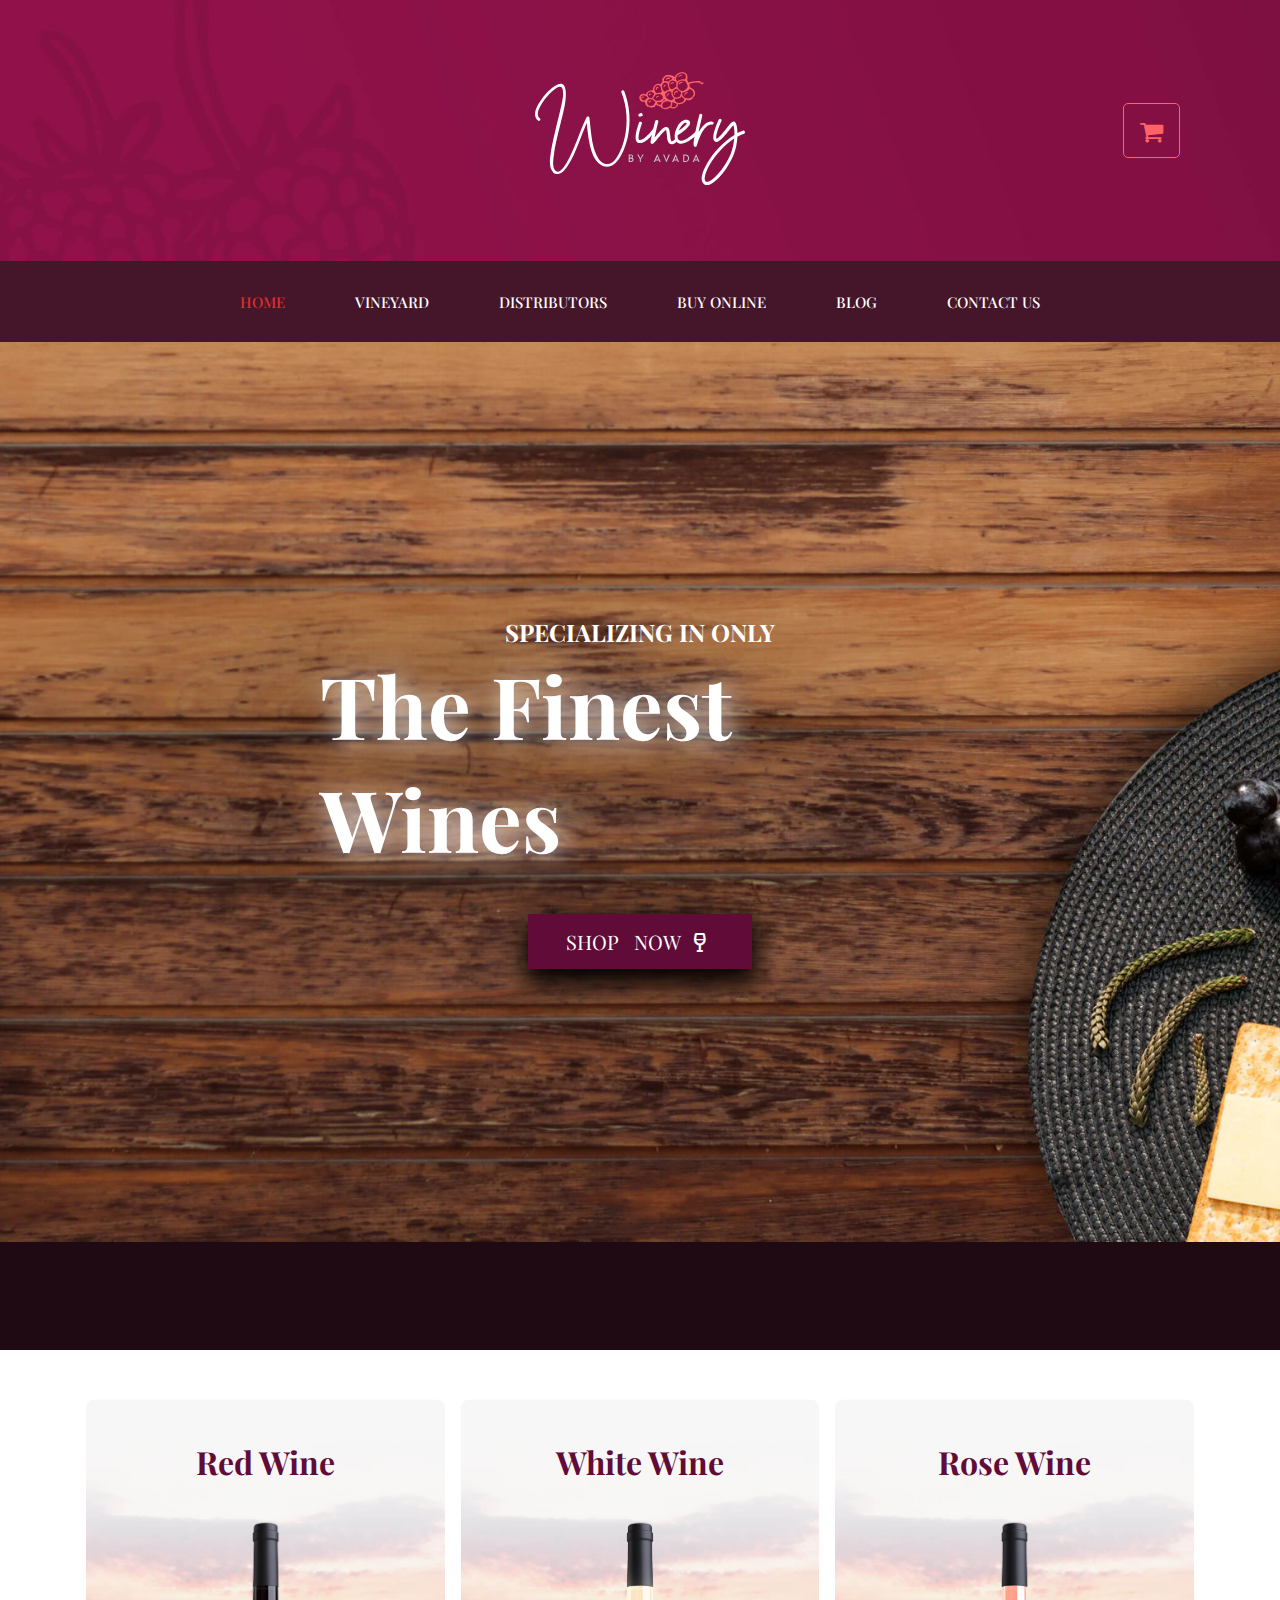
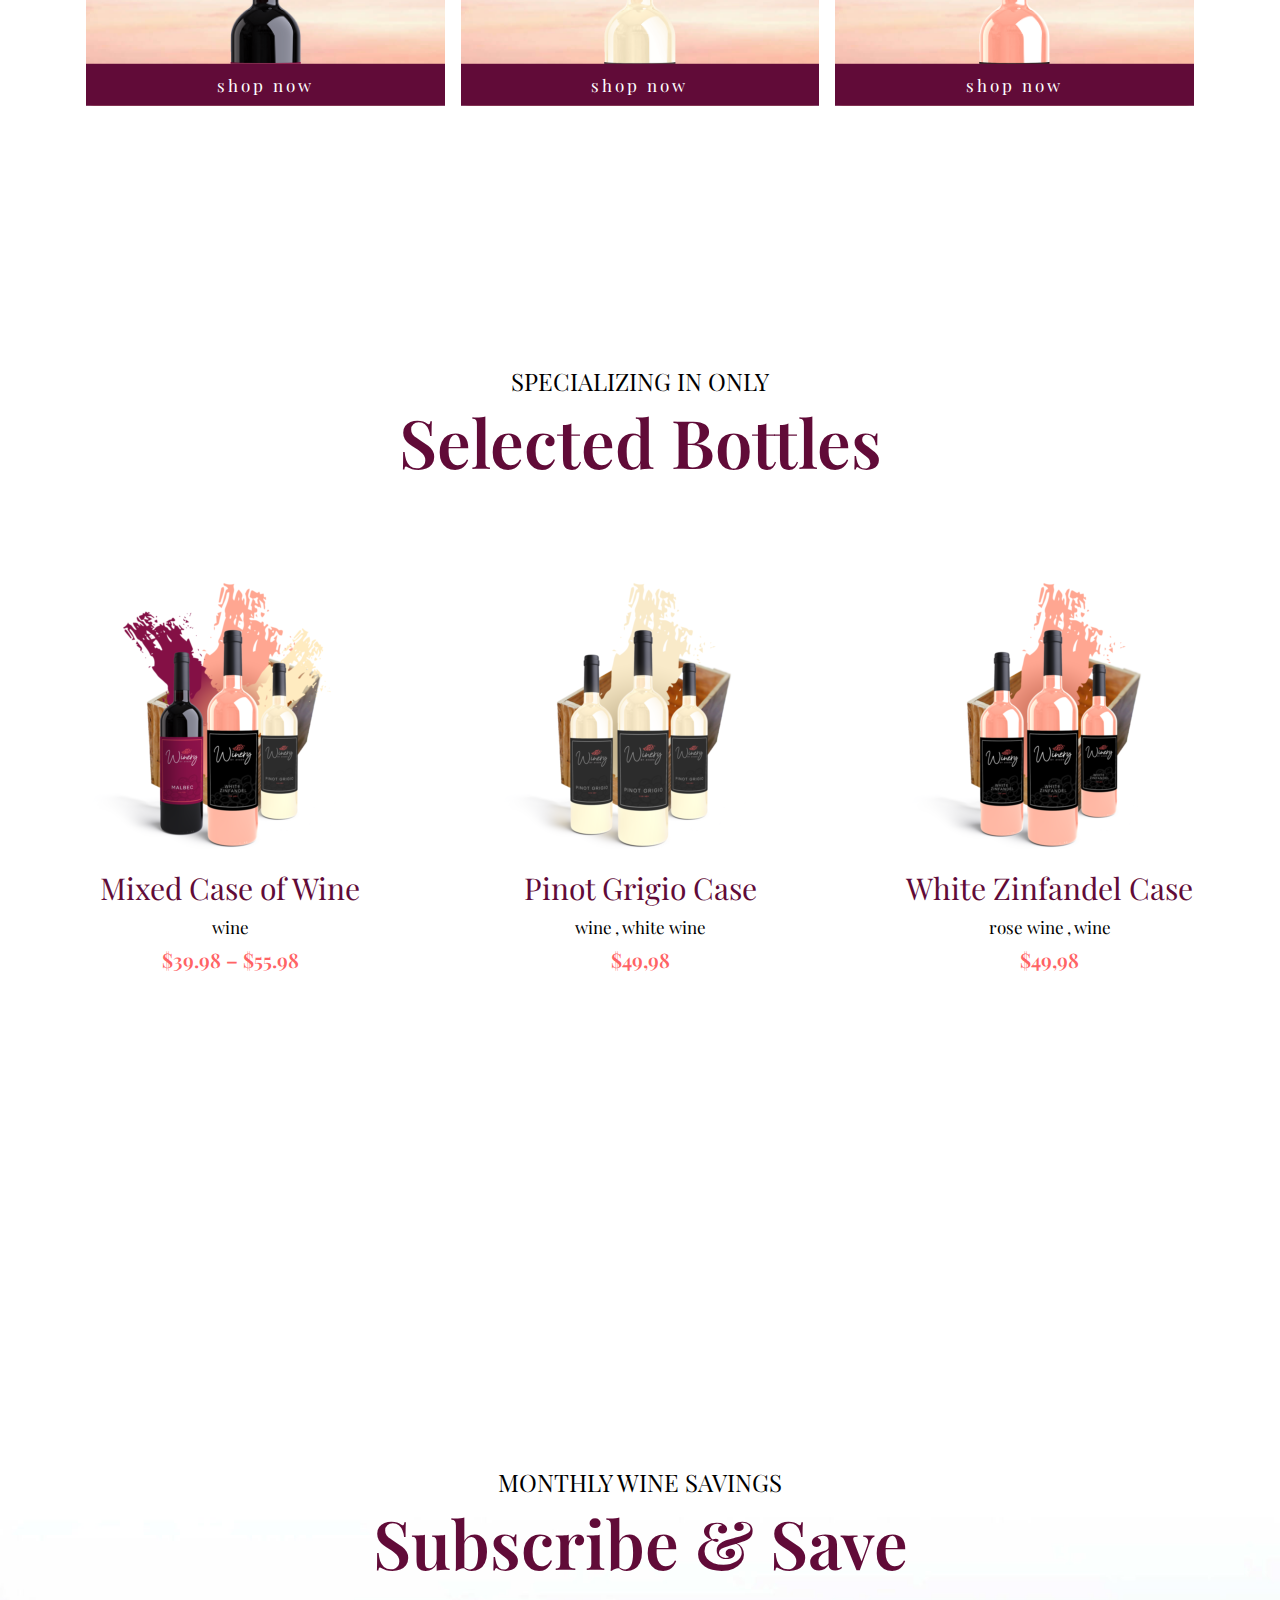
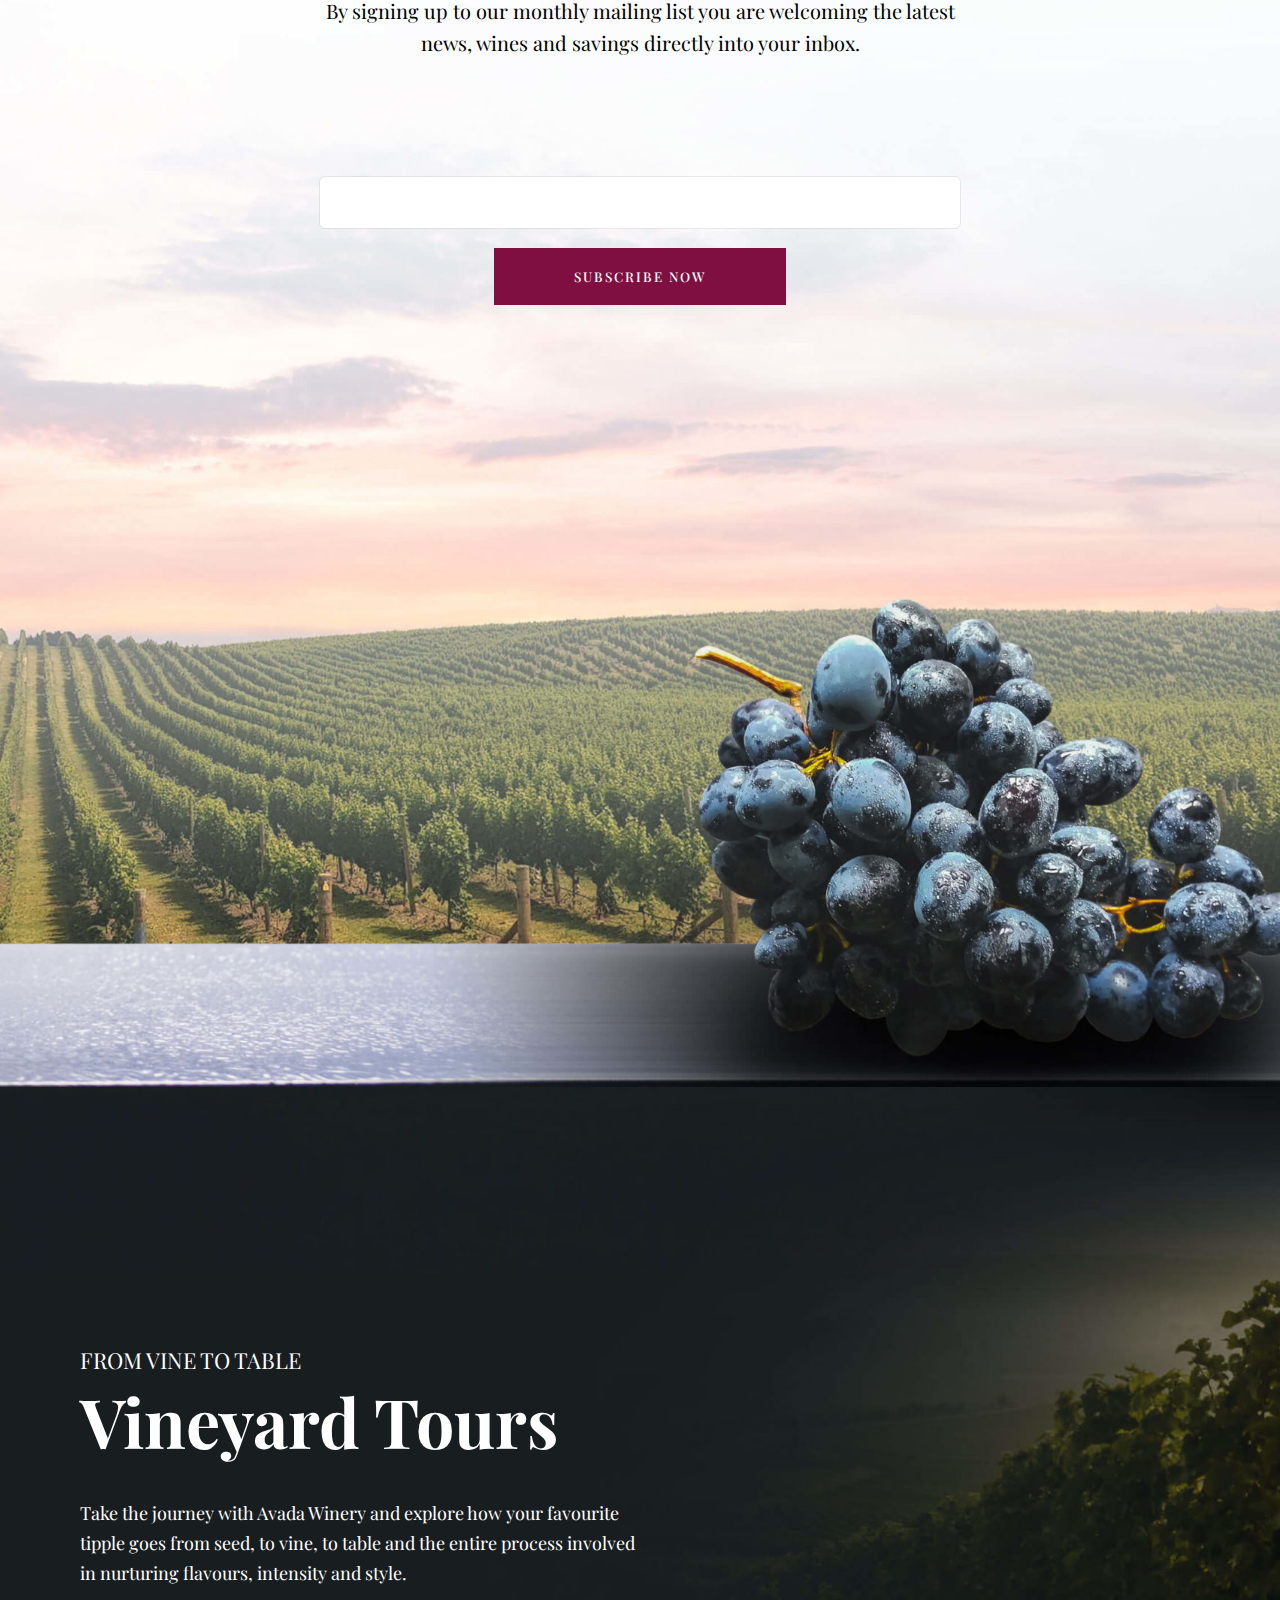
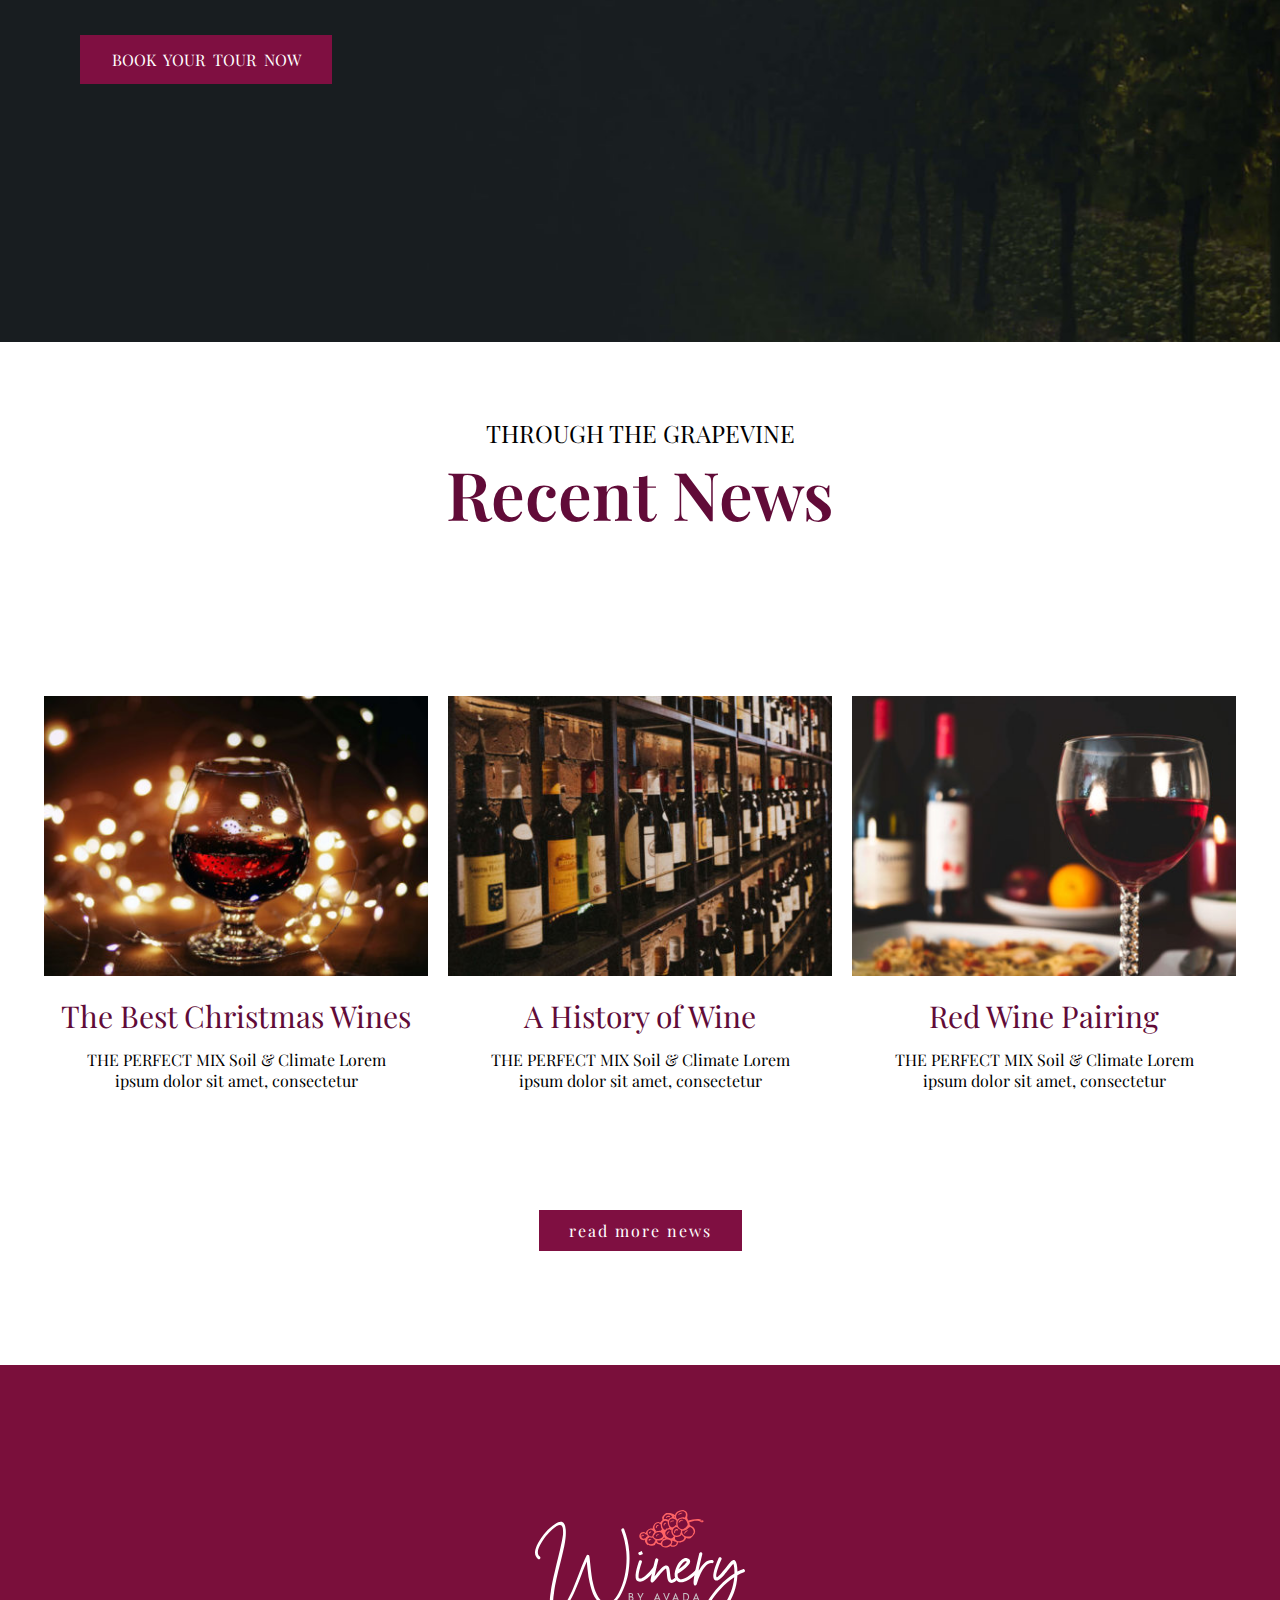
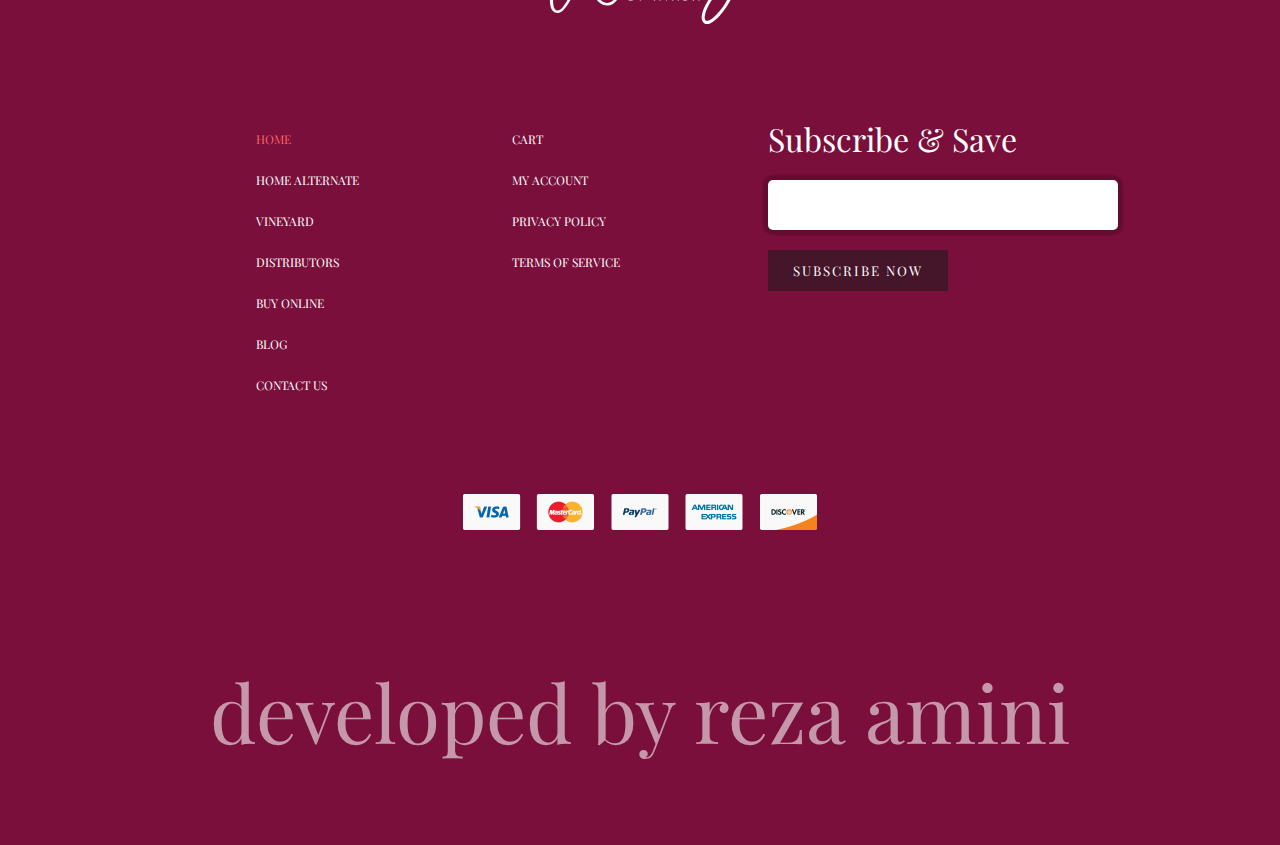
<file: index.html>
<!DOCTYPE html>
<html lang="en">

<head>
    <meta charset="UTF-8">
    <meta name="viewport" content="width=device-width, initial-scale=1.0">
    <link rel="stylesheet" href="stylesheet/all.css">
    <link rel="stylesheet" href="stylesheet/master.css">
    <link rel="stylesheet" href="icon/fontello-b01907a0/css/fontello.css">
    <title>Document</title>
</head>

<body>
    <header class="headbox">
        <div class="imagebar">
            <a href="">
                <figure>
                    <img src="img/winery-logo-white.svg" alt="">
                </figure>
            </a>
            <a href="">
                <i class="icon-basket"></i>
            </a>
        </div>

        <nav>
            <ul class="ul1">
                <li><a href="">Home</a></li>
                <li><a href="vineyard.html">VINEYARD</a></li>
                <li><a href="DISTRIBUTORS.html">DISTRIBUTORS</a></li>
                <li><a href="buy-online.html">BUY ONLINE</a></li>
                <li><a href="blog.html">BLOG</a></li>
                <li><a href="contact-us.html">CONTACT US</a></li>
            </ul>
        </nav>
    </header>
    <main class="content">
        <div class="afterhead">
            <div class="mohtava">
                <p>SPECIALIZING IN ONLY

                </p>
                <h1>The Finest Wines</h1>
                <a href="">
                    shop now
                    <i class="icon-wine"></i>
                </a>
            </div>

        </div>
        <div class="banafsh"></div>

        <div class="grid">
            <div>
                <p>
                    Red Wine
                </p>
                <figure>
                    <img src="img/redwine-top-bottle.png" alt="">
                </figure>
                <a href="">shop now</a>
            </div>
            <div>
                <p>
                    White Wine

                </p>
                <figure>
                    <img src="img/whitewine-top-bottle.png" alt="">
                </figure>
                <a href="">shop now</a>
            </div>
            <div>
                <p>
                    Rose Wine
                </p>
                <figure>
                    <img src="img/rosewine-top-bottle.png" alt="">
                </figure>
                <a href="">shop now</a>
            </div>

        </div>
        <section class="matn">
            <span>SPECIALIZING IN ONLY</span>
            <p>Selected Bottles</p>
        </section>
        <section class="mashroob">
            <div>
                <a href="">
                    <figure>
                        <img src="img/case-mix-400x300.png" alt="">
                        <figcaption>Mixed Case of Wine</figcaption>
                    </figure>

                </a>
                <div><a href="">
                        <p>wine</p>
                    </a>
                </div>
                <span>$39.98 – $55.98</span>

            </div>
            <div>
                <a href="">
                    <figure>
                        <img src="img/case-pinot-400x300.png" alt="">
                        <figcaption>Pinot Grigio Case</figcaption>
                    </figure>

                </a>
                <div><a href="">
                        <p>wine</p>
                    </a>, <a href="">
                        <p>white wine</p>
                    </a>
                </div>
                <span>$49,98</span>

            </div>
            <div>
                <a href="">
                    <figure>
                        <img src="img/case-zinfandel-400x300.png" alt="">
                        <figcaption>White Zinfandel Case</figcaption>
                    </figure>

                </a>
                <div><a href="">
                        <p>rose wine</p>
                    </a>, <a href="">
                        <p>wine</p>
                    </a>
                </div>
                <span>$49,98</span>

            </div>

        </section>
        <section class="matn matn1">
            <span>MONTHLY WINE SAVINGS</span>
            <p>Subscribe & Save</p>
            <p>By signing up to our monthly mailing list you are welcoming the latest news, wines and savings directly
                into your inbox.</p>
        </section>
        <section class="input">
            <div>
                <input type="text">
                <button> subscribe now</button>
            </div>
        </section>
        <section class="back">
            <div>
                <span>FROM VINE TO TABLE</span>
                <h2>Vineyard Tours</h2>

                <p>Take the journey with Avada Winery and explore how your favourite tipple goes from seed, to vine, to
                    table and the entire process involved in nurturing flavours, intensity and style.</p>
                <a href="">BOOK YOUR TOUR NOW</a>
            </div>
        </section>
        <section class="matn matn2">
            <span>THROUGH THE GRAPEVINE</span>
            <p>Recent News</p>
        </section>
        <section class="mashroob mashroob1">
            <div>
                <a href="">
                    <figure>
                        <img src="img/christmas-wines-400x292.jpg" alt="">
                        <figcaption>The Best Christmas Wines</figcaption>
                    </figure>

                </a>
                <div>
                    <p>THE PERFECT MIX Soil & Climate Lorem ipsum dolor sit amet, consectetur</p>
                </div>
            </div>
            <div>
                <a href="">
                    <figure>
                        <img src="img/wine-history-400x292.jpg" alt="">
                        <figcaption>A History of Wine</figcaption>
                    </figure>

                </a>
                <div>
                    <p>THE PERFECT MIX Soil & Climate Lorem ipsum dolor sit amet, consectetur</p>
                </div>
            </div>
            <div>
                <a href="">
                    <figure>
                        <img src="img/red-wine-pairings-400x292.jpg" alt="">
                        <figcaption>Red Wine Pairing</figcaption>
                    </figure>

                </a>
                <div>
                    <p>THE PERFECT MIX Soil & Climate Lorem ipsum dolor sit amet, consectetur</p>
                </div>
            </div>
        </section>
        <div class="ahrefs">
            <a href="">read more news</a>
        </div>

    </main>
    <footer class="footbox">
        <section class="imagefoot">
            <div>
                <a href="">
                <figure>
                    <img src="img/winery-logo-white.svg" alt="">
                </figure>
            </a>
            </div>
        </section>
        <section class="navbar">
            <div>
                <nav>
                    <ul>
                        <li><a href="" style="color: #FF6365;">HOME</a></li>
                        <li><a href="">HOME ALTERNATE</a></li>
                        <li><a href="">VINEYARD</a></li>
                        <li><a href="">DISTRIBUTORS</a></li>
                        <li><a href="">BUY ONLINE</a></li>
                        <li><a href="">BLOG</a></li>
                        <li><a href="">CONTACT US</a></li>
                    </ul>
                </nav>
            </div>
            <div>
                <nav>
                    <ul>
                        <li><a href="">CART</a></li>
                        <li><a href="">MY ACCOUNT</a></li>
                        <li><a href="">PRIVACY POLICY</a></li>
                        <li><a href="">TERMS OF SERVICE</a></li>
                    </ul>
                </nav>
            </div>
            <div>
                <span>Subscribe & Save</span>
                <input type="text">
                <button>SUBSCRIBE NOW</button>
            </div>
            
        </section>
        <section class="cardfoot">
            <figure>
                <img src="img/footer-card-logos.png" alt="">
            </figure>

        </section>
        <div class="tozihat">
            <p>
                developed by reza amini
            </p>
        </div>


    </footer>
</body>

</html>
</file>
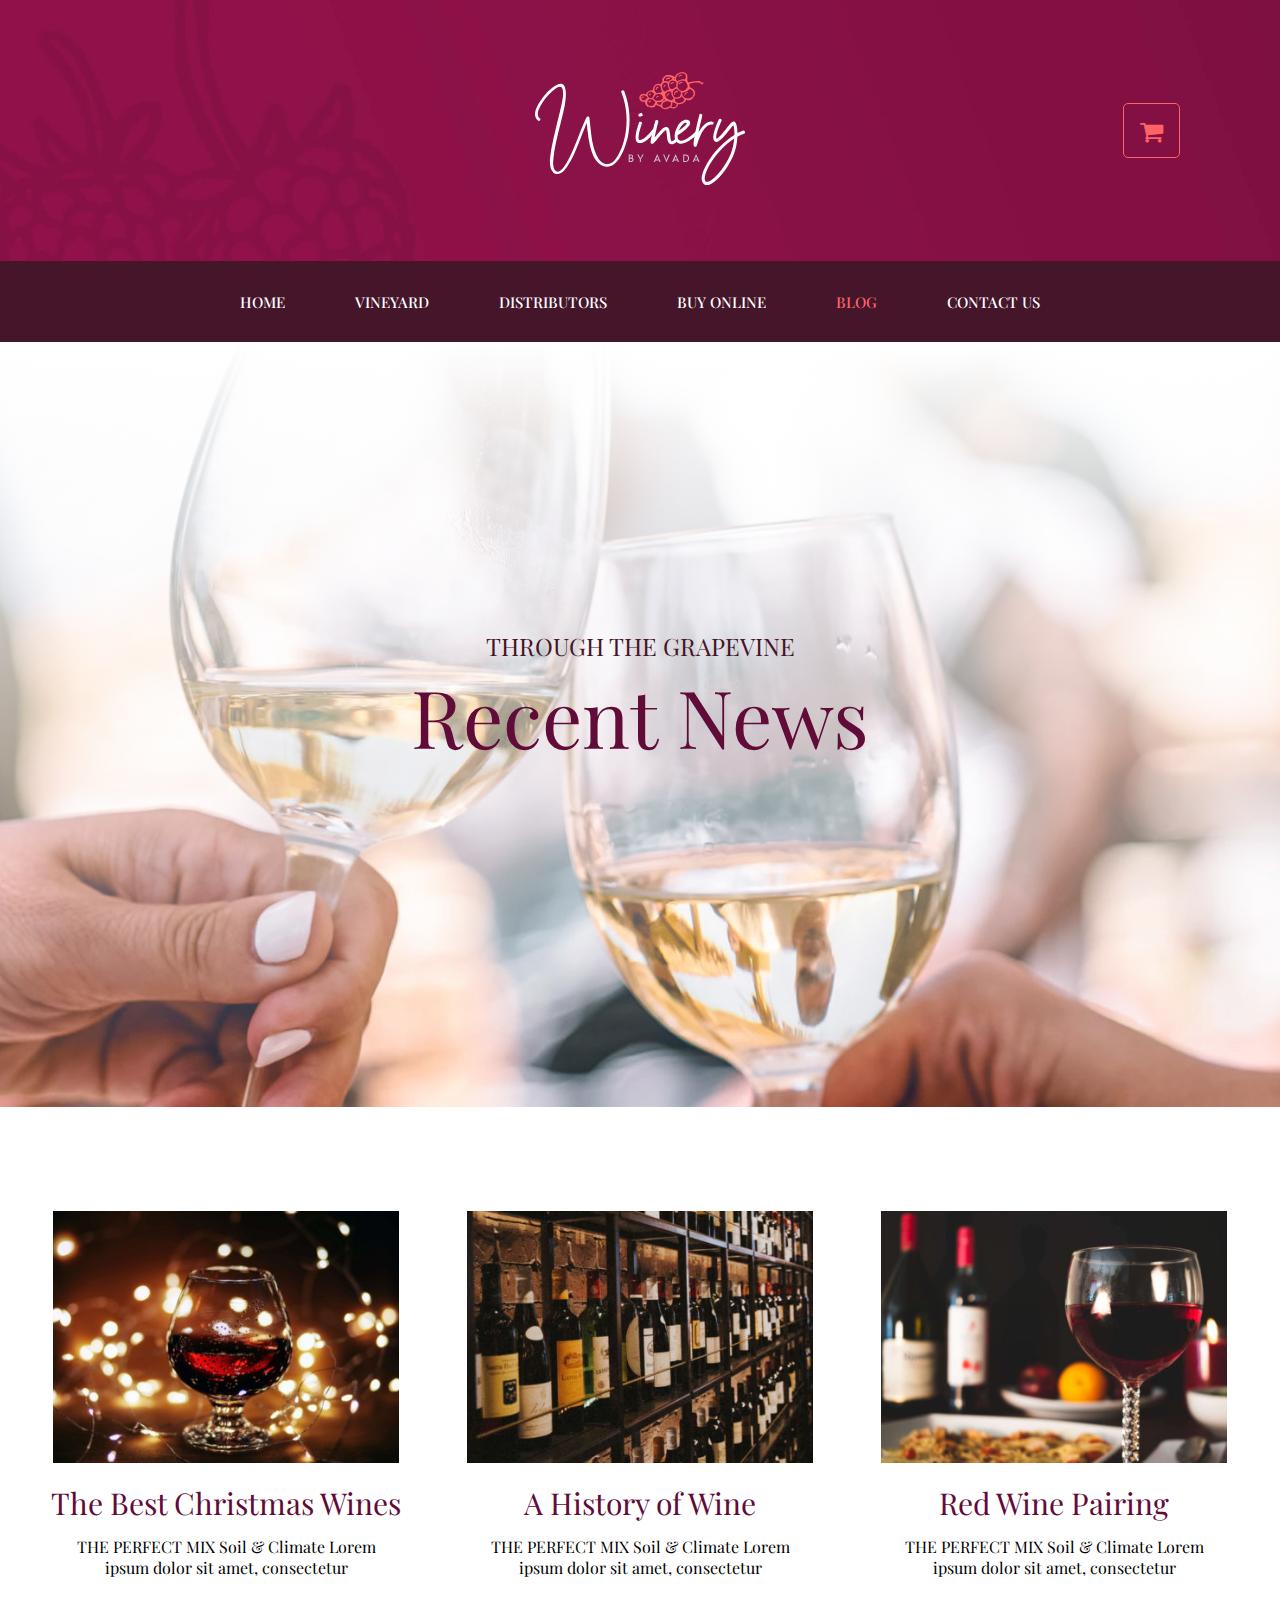
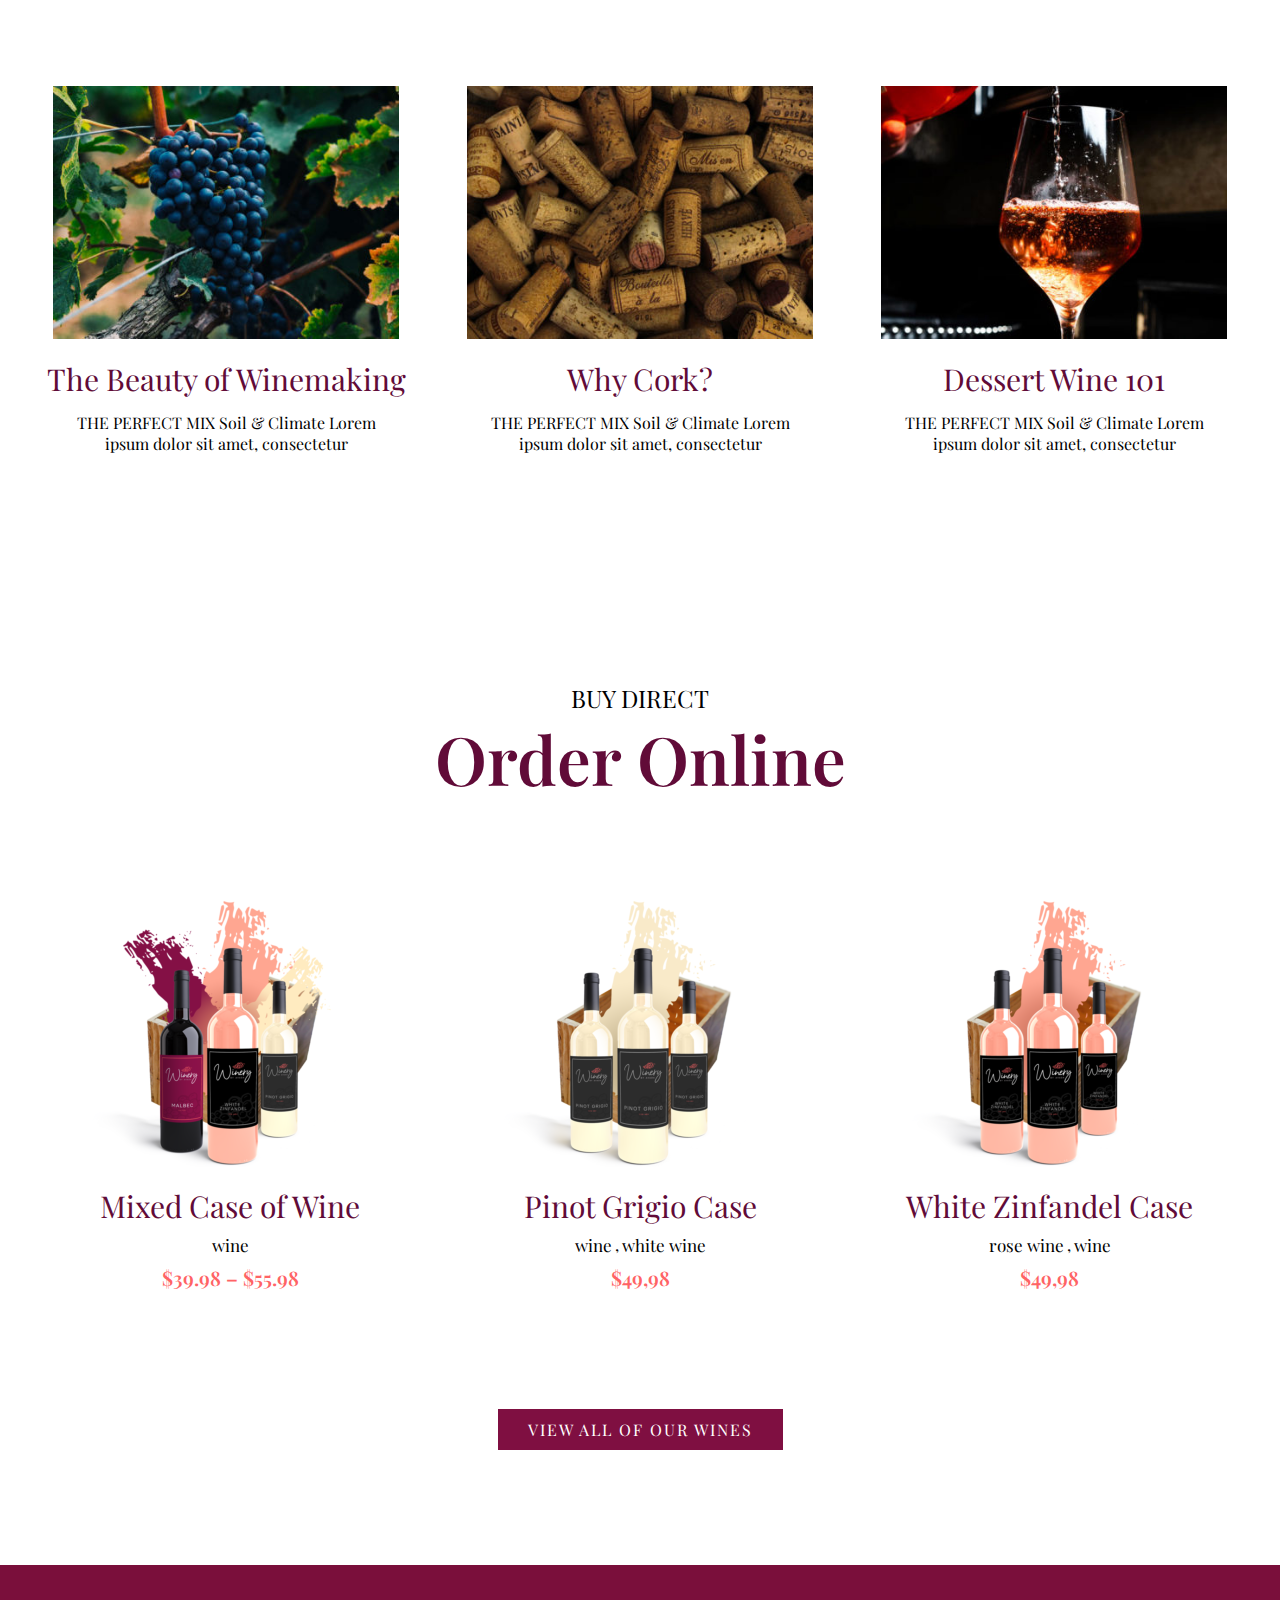
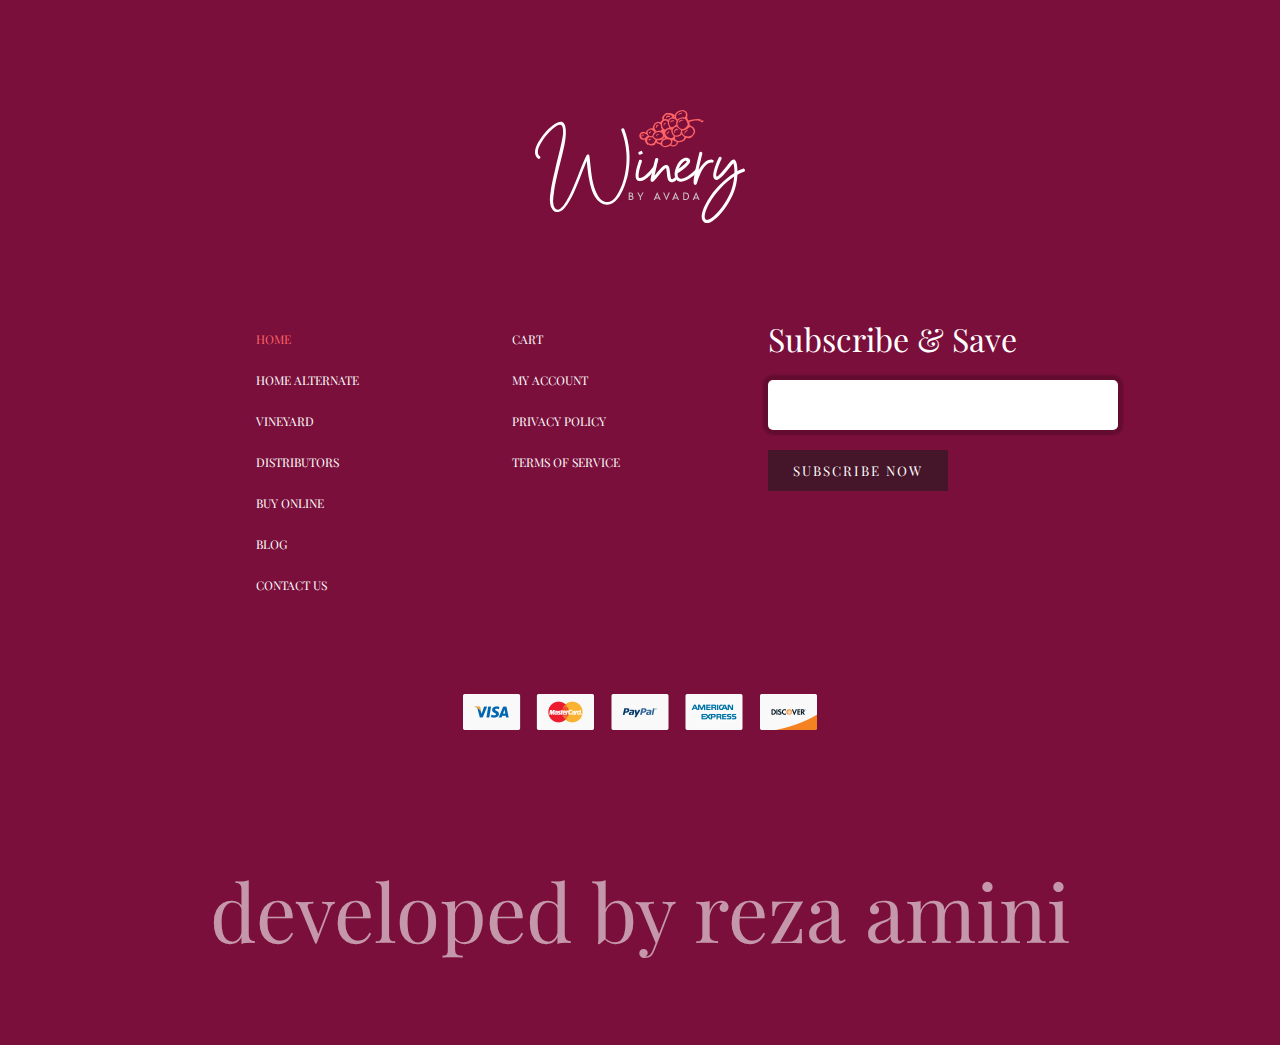
<file: blog.html>
<!DOCTYPE html>
<html lang="en">
<head>
    <meta charset="UTF-8">
    <meta name="viewport" content="width=device-width, initial-scale=1.0">
    <link rel="stylesheet" href="stylesheet/all.css">
    <link rel="stylesheet" href="stylesheet/master.css">
    <link rel="stylesheet" href="icon/fontello-b01907a0/css/fontello.css">

    <title>Document</title>
</head>
<body>
    <header class="headbox">
        <div class="imagebar">
            <a href="">
                <figure>
                    <img src="img/winery-logo-white.svg" alt="">
                </figure>
            </a>
            <a href="">
                <i class="icon-basket"></i>
            </a>
        </div>

        <nav>
            <ul class="ul1 ul2 ul3 ul4 ul5">
                <li><a href="index.html">Home</a></li>
                <li><a href="vineyard.html">VINEYARD</a></li>
                <li><a href="DISTRIBUTORS.html">DISTRIBUTORS</a></li>
                <li><a href="buy-online.html">BUY ONLINE</a></li>
                <li><a href="">BLOG</a></li>
                <li><a href="contact-us.html">CONTACT US</a></li>
            </ul>
        </nav>
    </header>
    <main class="content">
        <section class="imageback imageback1 imageback3">
            <span>THROUGH THE GRAPEVINE            </span>
            <h1>Recent News</h1>
        </section>
        <section class="mashroob mashroob1 mashroob2">
            <div>
                <a href="">
                    <figure>
                        <img src="img/christmas-wines-400x292.jpg" alt="">
                        <figcaption>The Best Christmas Wines</figcaption>
                    </figure>

                </a>
                <div>
                    <p>THE PERFECT MIX Soil & Climate Lorem ipsum dolor sit amet, consectetur</p>
                </div>
            </div>
            <div>
                <a href="">
                    <figure>
                        <img src="img/wine-history-400x292.jpg" alt="">
                        <figcaption>A History of Wine</figcaption>
                    </figure>

                </a>
                <div>
                    <p>THE PERFECT MIX Soil & Climate Lorem ipsum dolor sit amet, consectetur</p>
                </div>
            </div>
            <div>
                <a href="">
                    <figure>
                        <img src="img/red-wine-pairings-400x292.jpg" alt="">
                        <figcaption>Red Wine Pairing</figcaption>
                    </figure>

                </a>
                <div>
                    <p>THE PERFECT MIX Soil & Climate Lorem ipsum dolor sit amet, consectetur</p>
                </div>
            </div>
            <div>
                <a href="">
                    <figure>
                        <img src="img/beauty-of-winemaking-400x292.jpg" alt="">
                        <figcaption>The Beauty of Winemaking</figcaption>
                    </figure>

                </a>
                <div>
                    <p>THE PERFECT MIX Soil & Climate Lorem ipsum dolor sit amet, consectetur</p>
                </div>
            </div>
            <div>
                <a href="">
                    <figure>
                        <img src="img/why-cork-400x292.jpg" alt="">
                        <figcaption>Why Cork?</figcaption>
                    </figure>

                </a>
                <div>
                    <p>THE PERFECT MIX Soil & Climate Lorem ipsum dolor sit amet, consectetur</p>
                </div>
            </div>
            <div>
                <a href="">
                    <figure>
                        <img src="img/dessert-wine-101-400x292.jpg" alt="">
                        <figcaption>Dessert Wine 101</figcaption>
                    </figure>

                </a>
                <div>
                    <p>THE PERFECT MIX Soil & Climate Lorem ipsum dolor sit amet, consectetur</p>
                </div>
            </div>
        </section>
        <section class="matn mtniran">
            <span>BUY DIRECT</span>
            <p>Order Online</p>
        </section>
        <section class="mashroob">
            <div>
                <a href="">
                    <figure>
                        <img src="img/case-mix-400x300.png" alt="">
                        <figcaption>Mixed Case of Wine</figcaption>
                    </figure>

                </a>
                <div><a href="">
                        <p>wine</p>
                    </a>
                </div>
                <span>$39.98 – $55.98</span>

            </div>
            <div>
                <a href="">
                    <figure>
                        <img src="img/case-pinot-400x300.png" alt="">
                        <figcaption>Pinot Grigio Case</figcaption>
                    </figure>

                </a>
                <div><a href="">
                        <p>wine</p>
                    </a>, <a href="">
                        <p>white wine</p>
                    </a>
                </div>
                <span>$49,98</span>

            </div>
            <div>
                <a href="">
                    <figure>
                        <img src="img/case-zinfandel-400x300.png" alt="">
                        <figcaption>White Zinfandel Case</figcaption>
                    </figure>

                </a>
                <div><a href="">
                        <p>rose wine</p>
                    </a>, <a href="">
                        <p>wine</p>
                    </a>
                </div>
                <span>$49,98</span>

            </div>

        </section>
        <div class="ahrefs">
            <a href="">VIEW ALL OF OUR WINES</a>
        </div>
    </main>
    <footer class="footbox">
        <section class="imagefoot">
            <div>
                <a href="">
                    <figure>
                        <img src="img/winery-logo-white.svg" alt="">
                    </figure>
                </a>
            </div>
        </section>
        <section class="navbar">
            <div>
                <nav>
                    <ul>
                        <li><a href="" style="color: #FF6365;">HOME</a></li>
                        <li><a href="">HOME ALTERNATE</a></li>
                        <li><a href="">VINEYARD</a></li>
                        <li><a href="">DISTRIBUTORS</a></li>
                        <li><a href="">BUY ONLINE</a></li>
                        <li><a href="">BLOG</a></li>
                        <li><a href="">CONTACT US</a></li>
                    </ul>
                </nav>
            </div>
            <div>
                <nav>
                    <ul>
                        <li><a href="">CART</a></li>
                        <li><a href="">MY ACCOUNT</a></li>
                        <li><a href="">PRIVACY POLICY</a></li>
                        <li><a href="">TERMS OF SERVICE</a></li>
                    </ul>
                </nav>
            </div>
            <div>
                <span>Subscribe & Save</span>
                <input type="text">
                <button>SUBSCRIBE NOW</button>
            </div>

        </section>
        <section class="cardfoot">
            <figure>
                <img src="img/footer-card-logos.png" alt="">
            </figure>

        </section>
        <div class="tozihat">
            <p>
                developed by reza amini
            </p>
        </div>


    </footer>
    
</body>
</html>
</file>
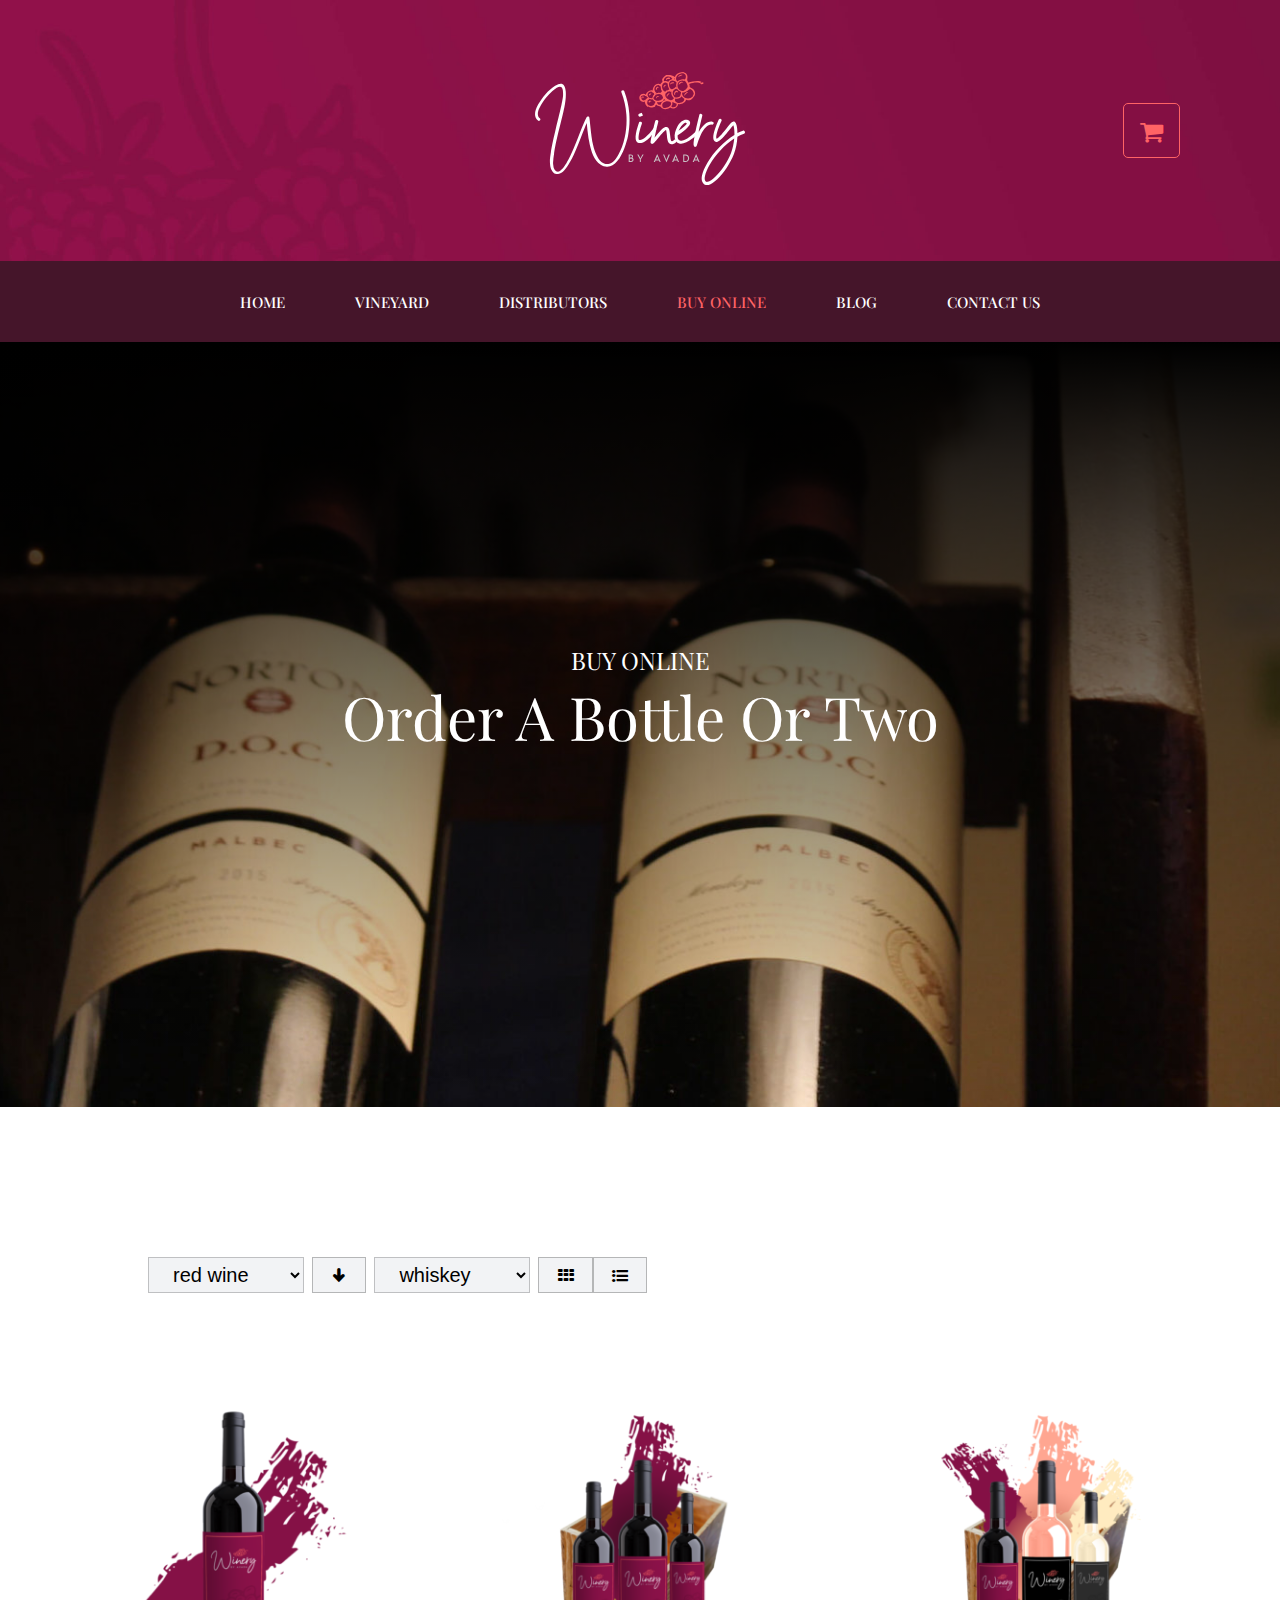
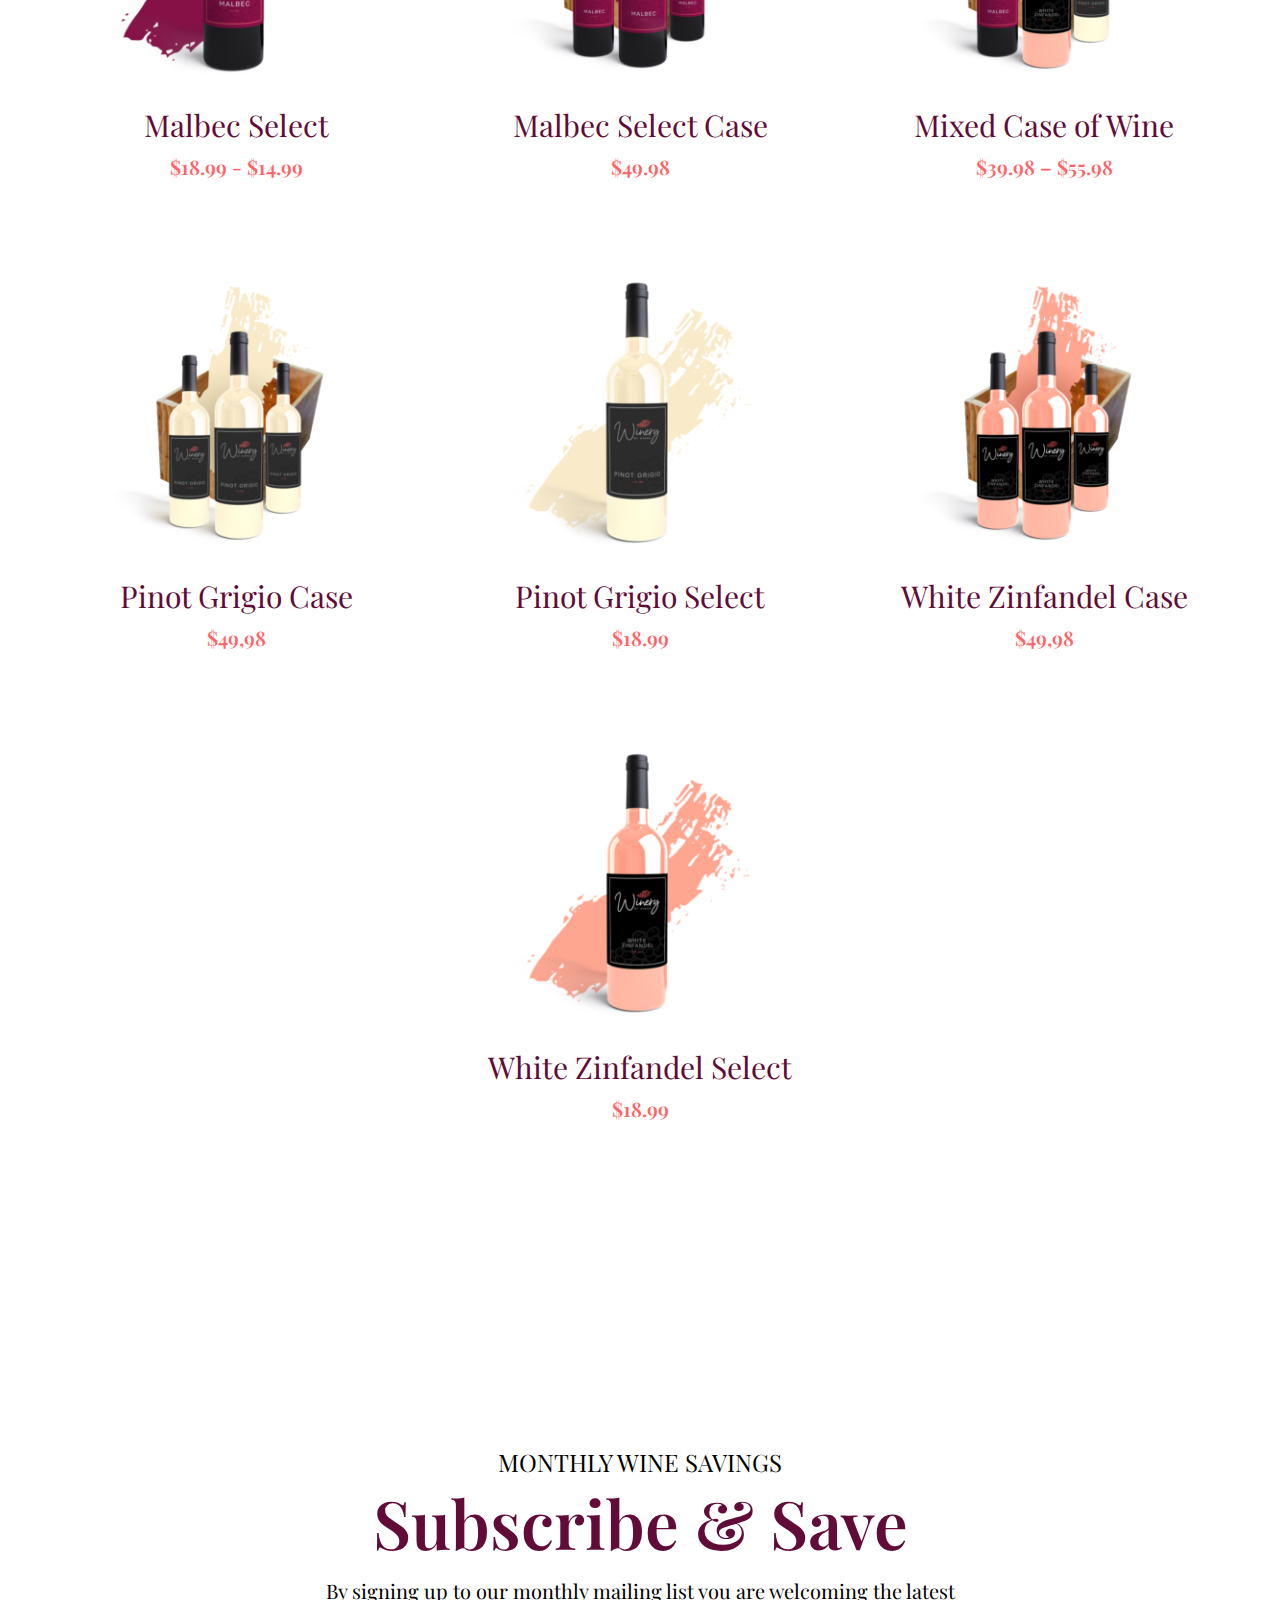
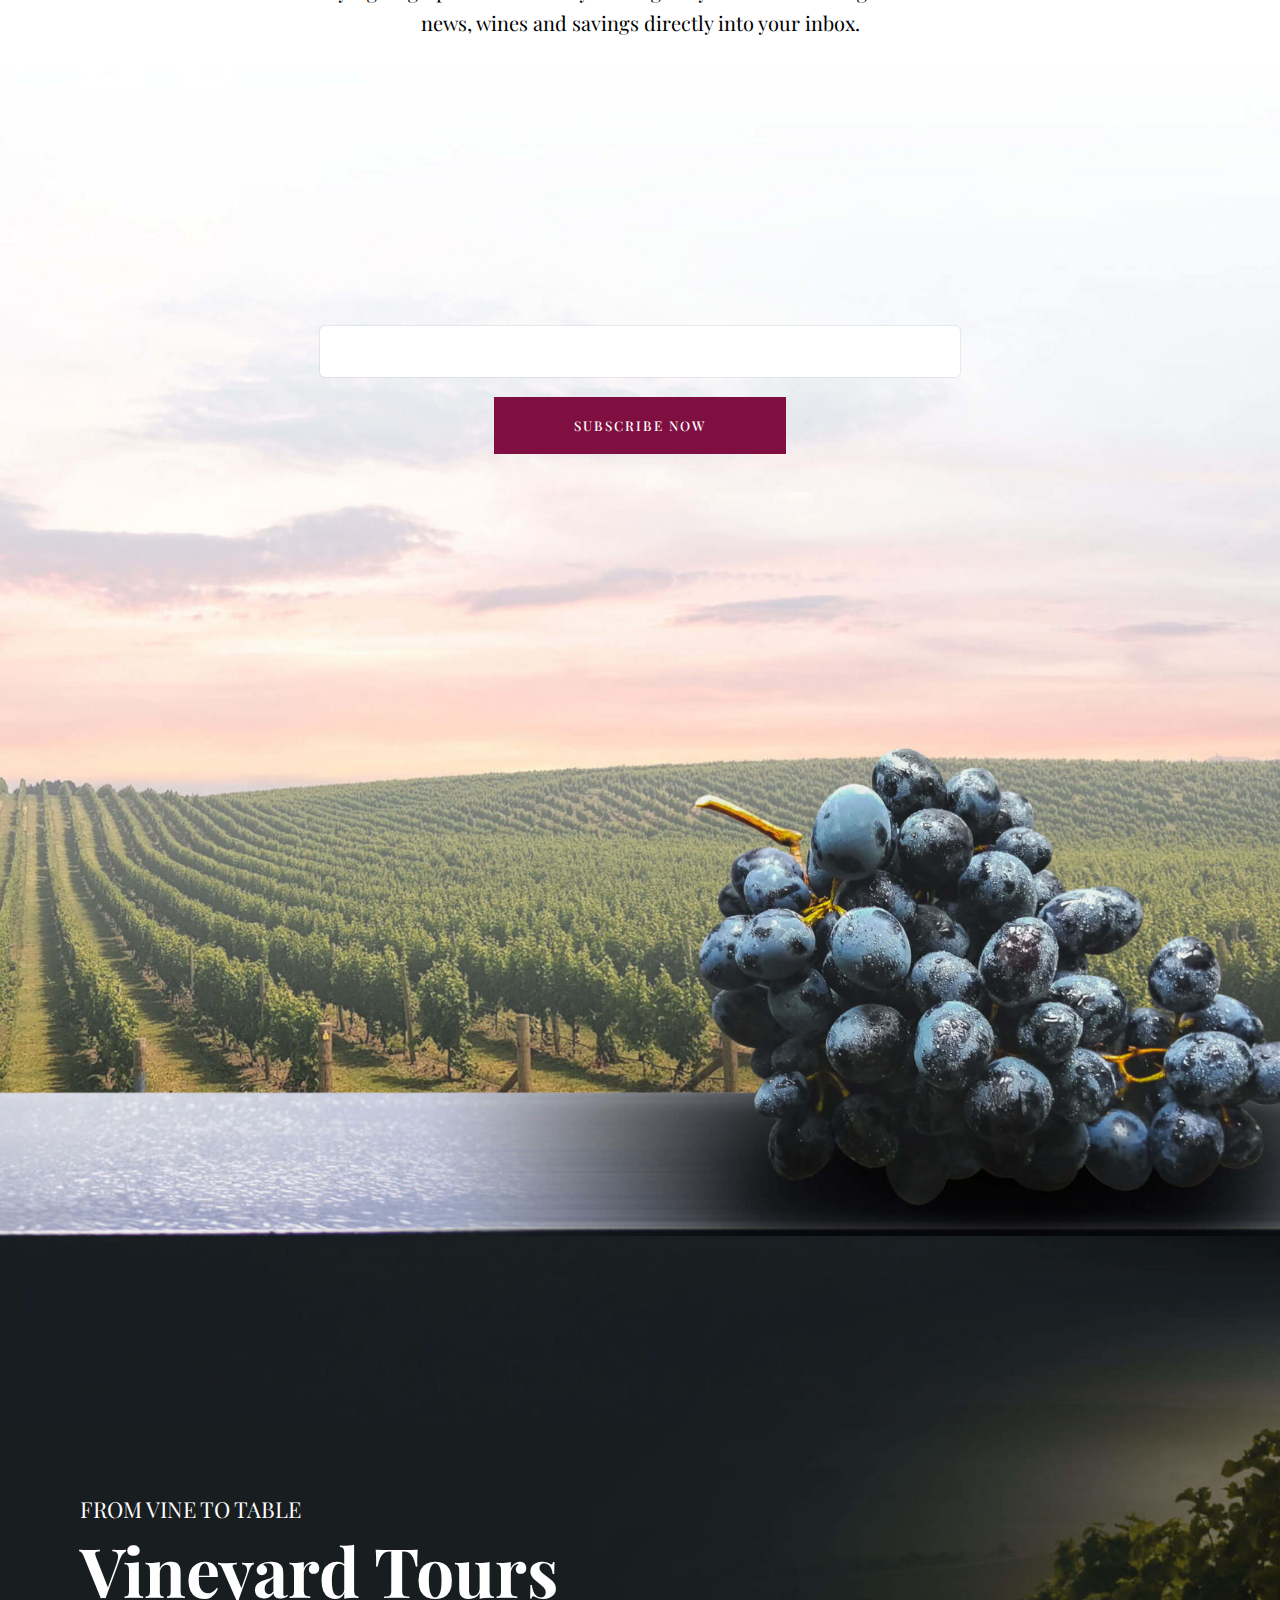
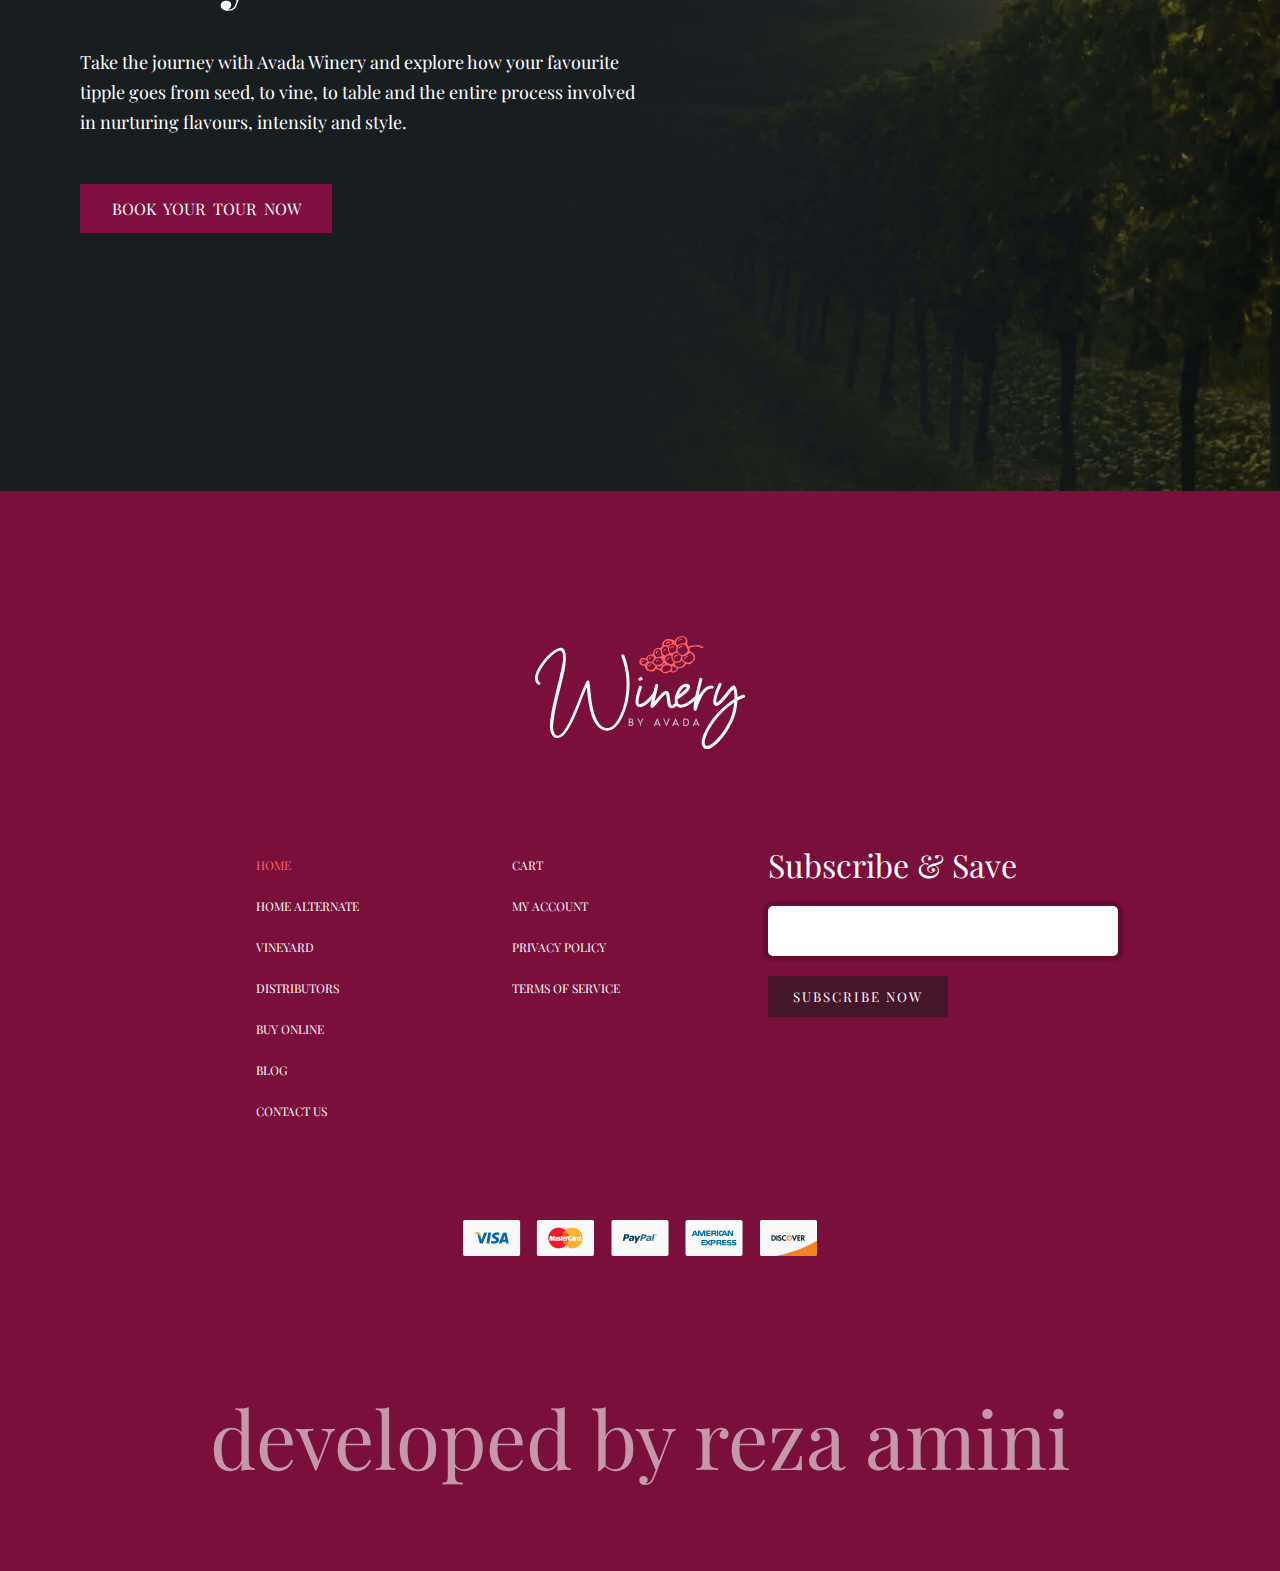
<file: buy-online.html>
<!DOCTYPE html>
<html lang="en">

<head>
    <meta charset="UTF-8">
    <meta name="viewport" content="width=device-width, initial-scale=1.0">
    <link rel="stylesheet" href="stylesheet/all.css">
    <link rel="stylesheet" href="stylesheet/master.css">
    <link rel="stylesheet" href="icon/fontello-b01907a0/css/fontello.css">

    <title>Document</title>
</head>

<body>
    <header class="headbox">
        <div class="imagebar">
            <a href="">
                <figure>
                    <img src="img/winery-logo-white.svg" alt="">
                </figure>
            </a>
            <a href="">
                <i class="icon-basket"></i>
            </a>
        </div>

        <nav>
            <ul class="ul1 ul2 ul3 ul4">
                <li><a href="index.html">Home</a></li>
                <li><a href="vineyard.html">VINEYARD</a></li>
                <li><a href="DISTRIBUTORS.html">DISTRIBUTORS</a></li>
                <li><a href="">BUY ONLINE</a></li>
                <li><a href="blog.html">BLOG</a></li>
                <li><a href="contact-us.html">CONTACT US</a></li>
            </ul>
        </nav>
    </header>
    <main class="content">
        <section class="imageback imageback1 imageback2">
            <span>BUY ONLINE</span>
            <h1>Order A Bottle Or Two</h1>
        </section>
        <section class="forom">
            <div> <select name="" id="">
                    <option value="">
                        red wine
                    </option>
                    <option value="">white wine</option>
                    <option value="">absolute</option>
                    <option value="">whisky</option>
                    <option value="">absinthe</option>
                </select>
                <i class="icon-down"></i>
                <select name="" id="">
                    <option value="">whiskey</option>
                    <option value="">absolute</option>
                    <option value="">absinthe</option>
                    <option value="">white wine</option>
                </select>
                <i class="icon-th"></i>
                <i class="icon-list-bullet"></i>
            </div>
        </section>
        <section class="mashroob mashroob1">
            <div>
                <a href="">
                    <figure>
                        <img src="img/malbec-single-400x300.png" alt="">
                        <figcaption>Malbec Select</figcaption>
                    </figure>

                </a>
                
                <span>$18.99 - $14.99</span>

            </div>
            <div>
                <a href="">
                    <figure>
                        <img src="img/case-malbec-400x300.webp" alt="">
                        <figcaption>Malbec Select Case</figcaption>
                    </figure>

                </a>
                
                <span>$49.98</span>

            </div>
            <div>
                <a href="">
                    <figure>
                        <img src="img/case-mix-400x300.png" alt="">
                        <figcaption>Mixed Case of Wine</figcaption>
                    </figure>

                </a>
                
                <span>$39.98 – $55.98</span>

            </div>
            <div>
                <a href="">
                    <figure>
                        <img src="img/case-pinot-400x300.png" alt="">
                        <figcaption>Pinot Grigio Case</figcaption>
                    </figure>

                </a>
                
                <span>$49,98</span>

            </div>
            <div>
                <a href="">
                    <figure>
                        <img src="img/pinot-single-400x300.png" alt="">
                        <figcaption>Pinot Grigio Select</figcaption>
                    </figure>

                </a>
                
                <span>$18.99</span>

            </div>
            <div>
                <a href="">
                    <figure>
                        <img src="img/case-zinfandel-400x300.png" alt="">
                        <figcaption>White Zinfandel Case</figcaption>
                    </figure>

                </a>
                
                <span>$49,98</span>

            </div>
            <div>
                <a href="">
                    <figure>
                        <img src="img/zinfandel-single-400x300.png" alt="">
                        <figcaption>White Zinfandel Select</figcaption>
                    </figure>

                </a>
                
                <span>$18.99</span>

            </div>

        </section>
        <section class="matn matn1 matn2">
            <span>MONTHLY WINE SAVINGS</span>
            <p>Subscribe & Save</p>
            <p>By signing up to our monthly mailing list you are welcoming the latest news, wines and savings directly
                into your inbox.</p>
        </section>
        <section class="input">
            <div>
                <input type="text">
                <button> subscribe now</button>
            </div>
        </section>
        <section class="back">
            <div>
                <span>FROM VINE TO TABLE</span>
                <h2>Vineyard Tours</h2>

                <p>Take the journey with Avada Winery and explore how your favourite tipple goes from seed, to vine, to
                    table and the entire process involved in nurturing flavours, intensity and style.</p>
                <a href="">BOOK YOUR TOUR NOW</a>
            </div>
        </section>
    </main>
    <footer class="footbox">
        <section class="imagefoot">
            <div>
                <a href="">
                    <figure>
                        <img src="img/winery-logo-white.svg" alt="">
                    </figure>
                </a>
            </div>
        </section>
        <section class="navbar">
            <div>
                <nav>
                    <ul>
                        <li><a href="" style="color: #FF6365;">HOME</a></li>
                        <li><a href="">HOME ALTERNATE</a></li>
                        <li><a href="">VINEYARD</a></li>
                        <li><a href="">DISTRIBUTORS</a></li>
                        <li><a href="">BUY ONLINE</a></li>
                        <li><a href="">BLOG</a></li>
                        <li><a href="">CONTACT US</a></li>
                    </ul>
                </nav>
            </div>
            <div>
                <nav>
                    <ul>
                        <li><a href="">CART</a></li>
                        <li><a href="">MY ACCOUNT</a></li>
                        <li><a href="">PRIVACY POLICY</a></li>
                        <li><a href="">TERMS OF SERVICE</a></li>
                    </ul>
                </nav>
            </div>
            <div>
                <span>Subscribe & Save</span>
                <input type="text">
                <button>SUBSCRIBE NOW</button>
            </div>

        </section>
        <section class="cardfoot">
            <figure>
                <img src="img/footer-card-logos.png" alt="">
            </figure>

        </section>
        <div class="tozihat">
            <p>
                developed by reza amini
            </p>
        </div>


    </footer>
</body>

</html>
</file>
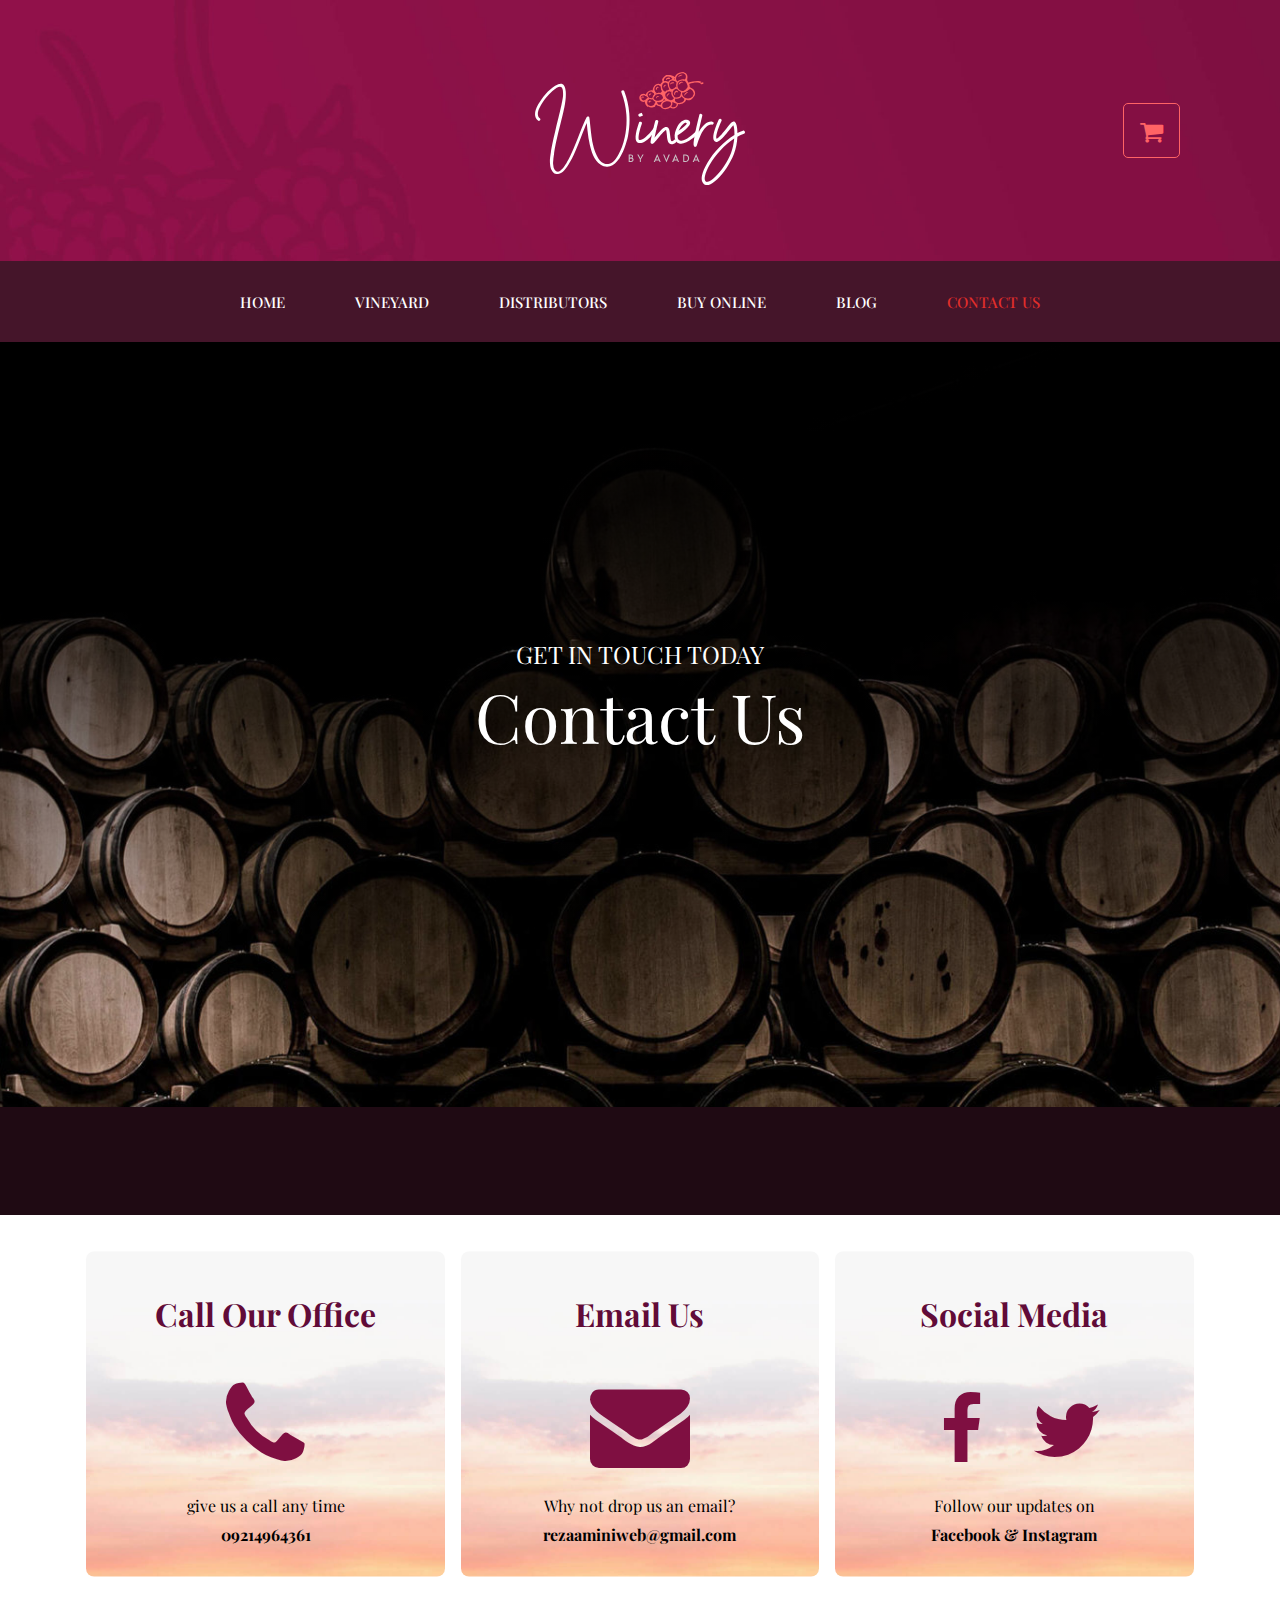
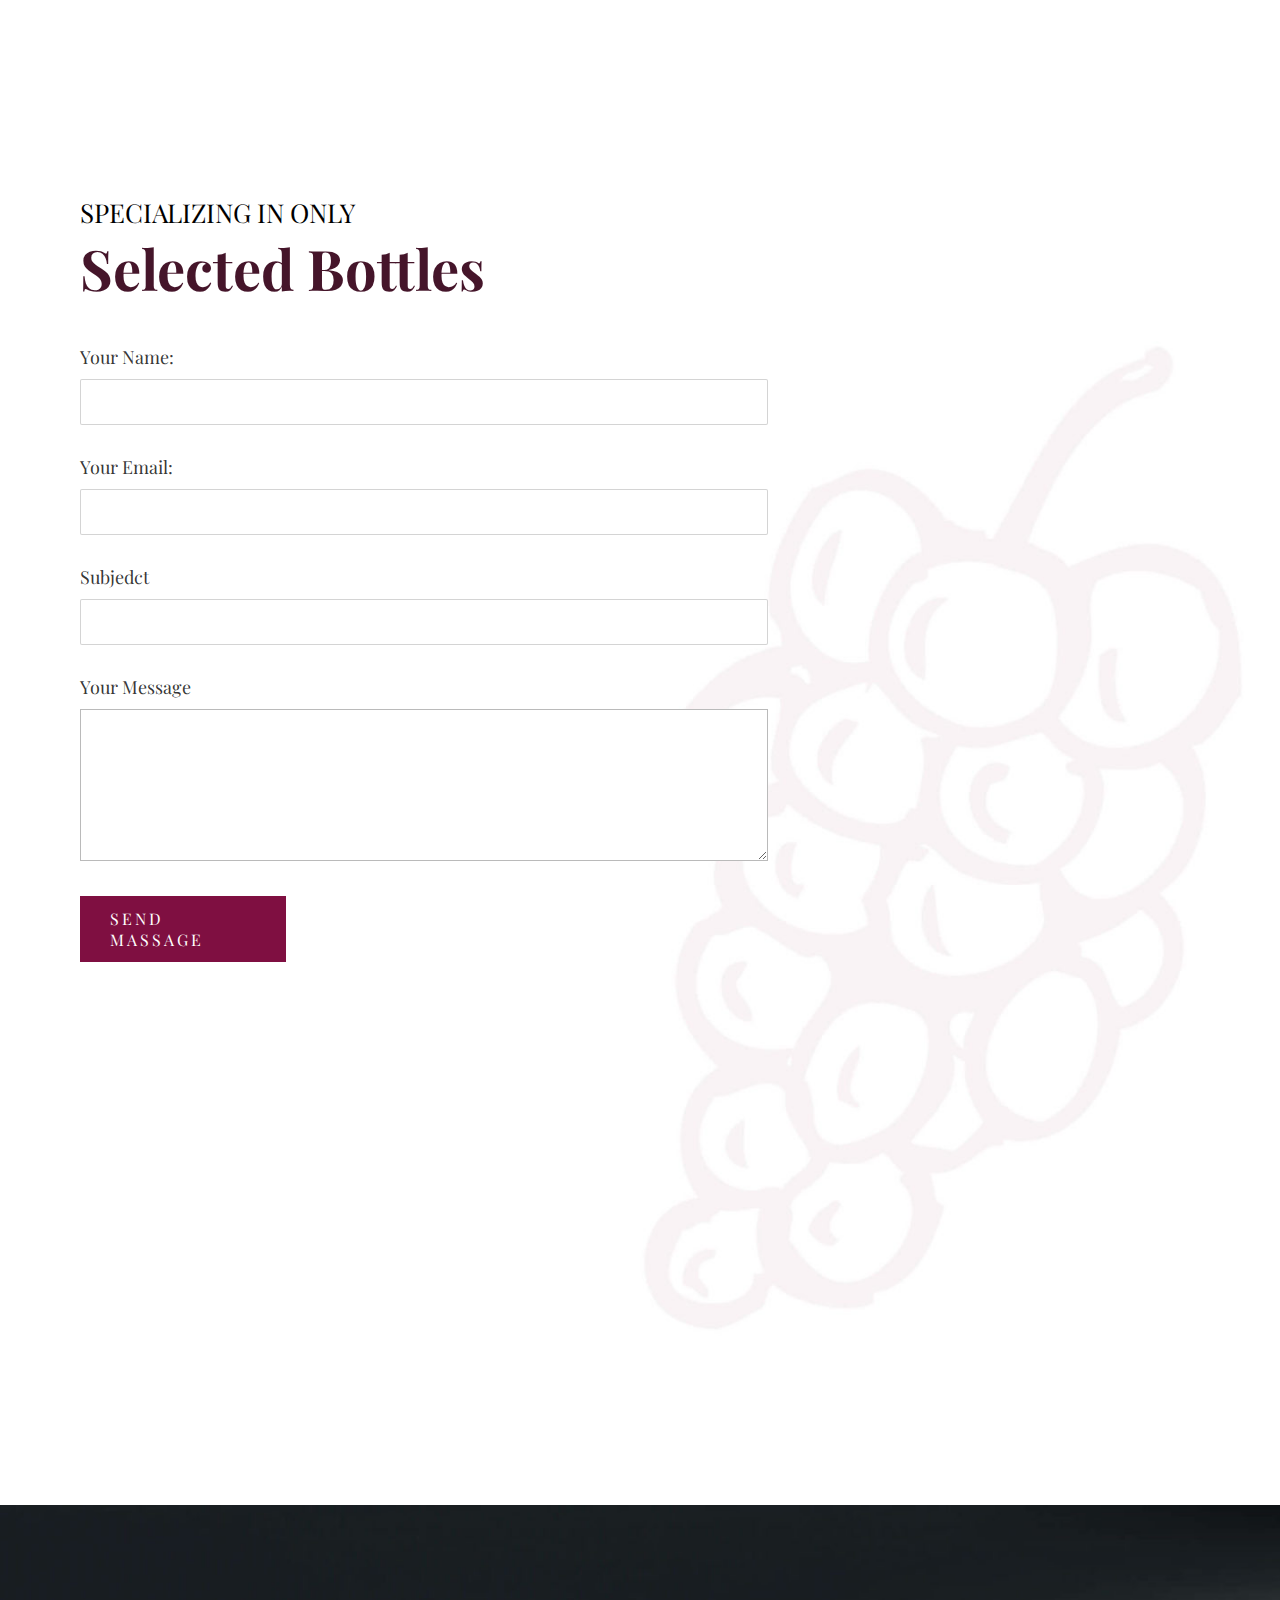
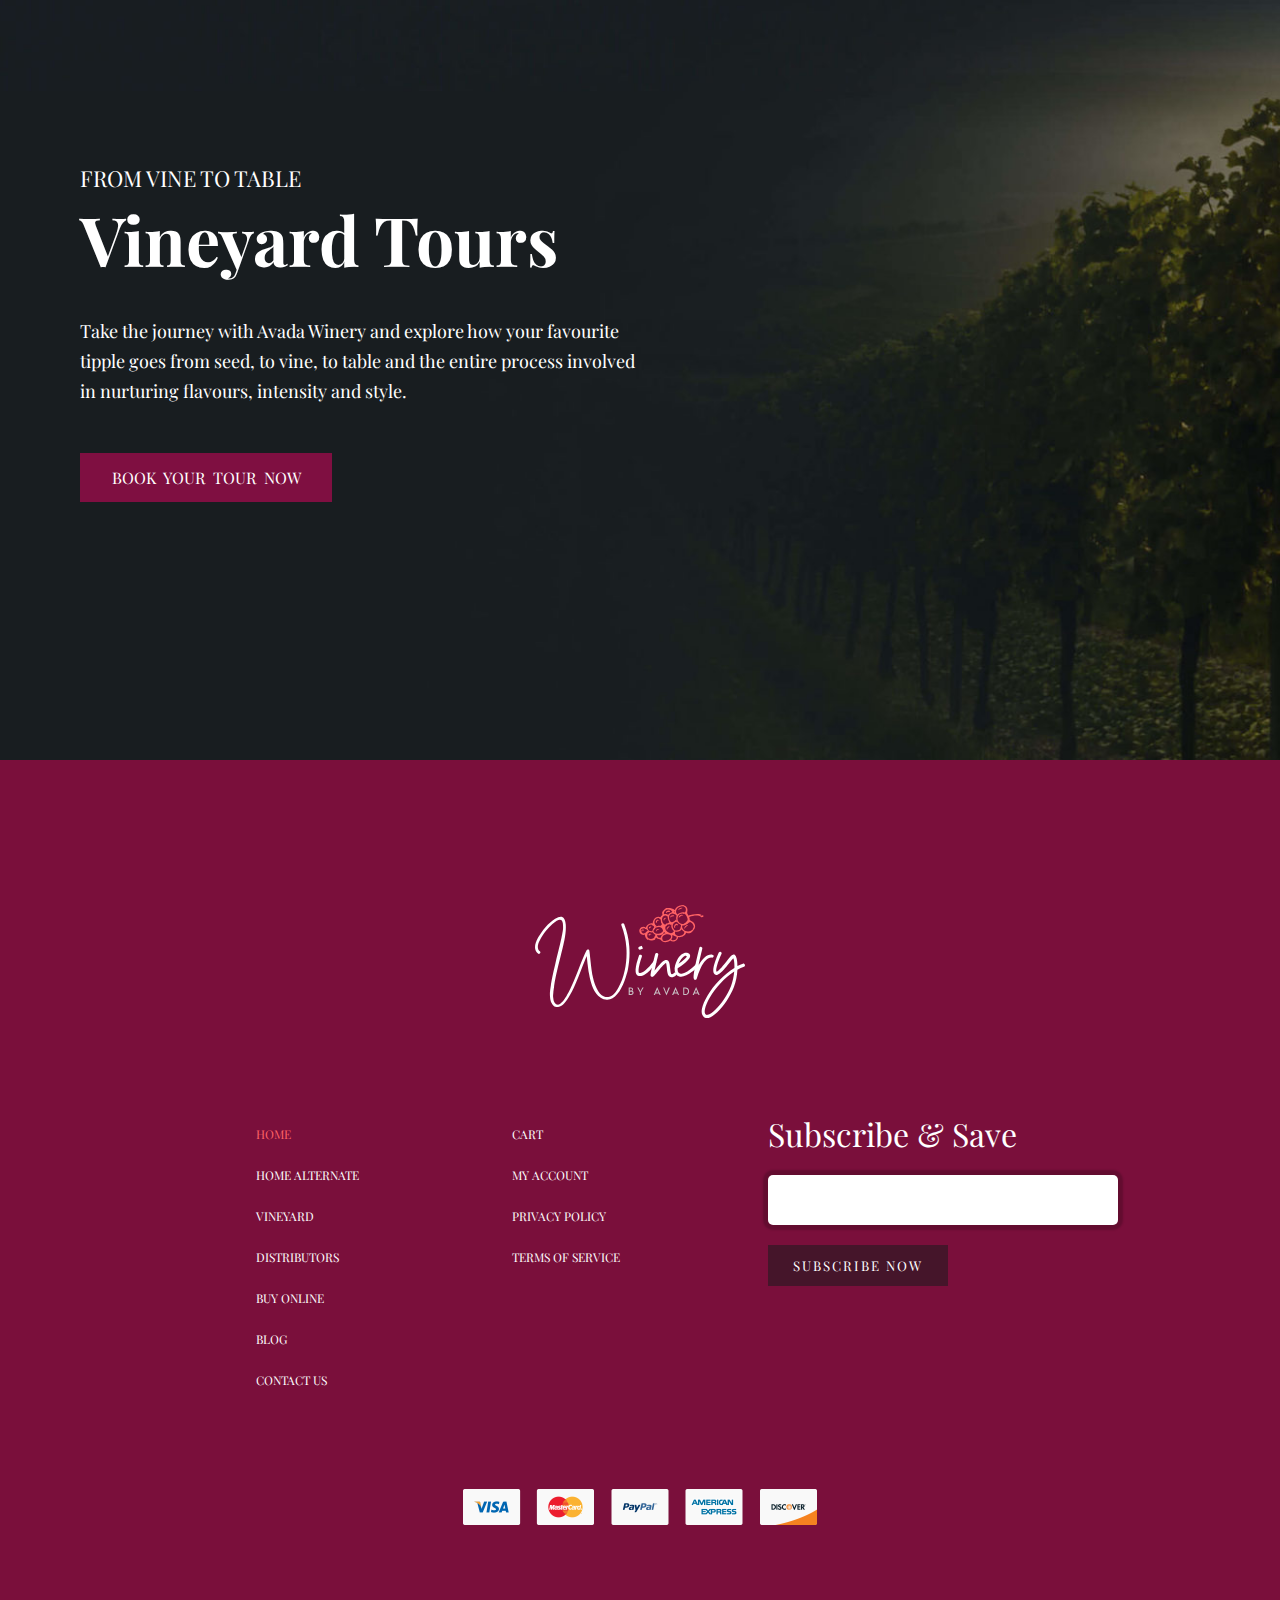
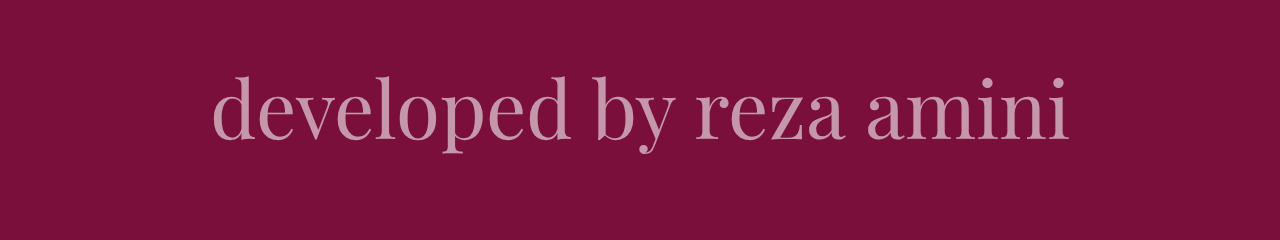
<file: contact-us.html>
<!DOCTYPE html>
<html lang="en">

<head>
    <meta charset="UTF-8">
    <meta name="viewport" content="width=device-width, initial-scale=1.0">
    <link rel="stylesheet" href="stylesheet/all.css">
    <link rel="stylesheet" href="stylesheet/master.css">
    <link rel="stylesheet" href="icon/fontello-b01907a0/css/fontello.css">

    <title>Document</title>
</head>

<body>
    <header class="headbox">
        <div class="imagebar">
            <a href="">
                <figure>
                    <img src="img/winery-logo-white.svg" alt="">
                </figure>
            </a>
            <a href="">
                <i class="icon-basket"></i>
            </a>
        </div>

        <nav>
            <ul class="ul1 ul2 ul3 ul4 ul5 ul6">
                <li><a href="index.html">Home</a></li>
                <li><a href="vineyard.html">VINEYARD</a></li>
                <li><a href="DISTRIBUTORS.html">DISTRIBUTORS</a></li>
                <li><a href="buy-online.html">BUY ONLINE</a></li>
                <li><a href="blog.html">BLOG</a></li>
                <li><a href="">CONTACT US</a></li>
            </ul>
        </nav>
    </header>
    <main class="content">
        <section class="imageback imageback1 imageback2 imageback4">
            <span>GET IN TOUCH TODAY</span>
            <h1>Contact Us</h1>
        </section>
        <div class="banafsh"></div>
        <div class="grid grid1">
            <div>
                <p>
                    Call Our Office
                </p>
                <i class="icon-phone"></i>
                <span>give us a call any time</span>
                <span>09214964361</span>
            </div>
            <div>
                <p>
                    Email Us
                </p>
                <i class="icon-mail-alt"></i>
                <span>Why not drop us an email?</span>
                <span>rezaaminiweb@gmail.com</span>
            </div>
            <div>
                <p>
                    Social Media
                </p>
                <div>
                    <i class="icon-facebook"></i><i class="icon-twitter-1"></i>
                </div>
                <span>Follow our updates on</span>
                <span>Facebook & Instagram</span>
            </div>


        </div>
        <section class="forms">
            <div class="bozorg">
                <div class="swas1">
                    <span>SPECIALIZING IN ONLY</span>
                    <h2>Selected Bottles</h2>
                </div>
                <div class="swas2">
                    <label for="name">your name:</label>
                    <input type="text" name="reza" id="name">
                    <label for="email">Your Email:</label>
                    <input type="email" id="email">
                    <label for="subject">subjedct</label>
                    <input type="text" id="subject">
                    <label for="message"> your message</label>
                    <textarea name="" id="" cols="30" rows="10"></textarea>
                    <a href="">send massage</a>
                </div>
            </div>
        </section>
        <section class="back">
            <div>
                <span>FROM VINE TO TABLE</span>
                <h2>Vineyard Tours</h2>

                <p>Take the journey with Avada Winery and explore how your favourite tipple goes from seed, to vine, to
                    table and the entire process involved in nurturing flavours, intensity and style.</p>
                <a href="">BOOK YOUR TOUR NOW</a>
            </div>
        </section>
    </main>
    <footer class="footbox">
        <section class="imagefoot">
            <div>
                <a href="">
                    <figure>
                        <img src="img/winery-logo-white.svg" alt="">
                    </figure>
                </a>
            </div>
        </section>
        <section class="navbar">
            <div>
                <nav>
                    <ul>
                        <li><a href="" style="color: #FF6365;">HOME</a></li>
                        <li><a href="">HOME ALTERNATE</a></li>
                        <li><a href="">VINEYARD</a></li>
                        <li><a href="">DISTRIBUTORS</a></li>
                        <li><a href="">BUY ONLINE</a></li>
                        <li><a href="">BLOG</a></li>
                        <li><a href="">CONTACT US</a></li>
                    </ul>
                </nav>
            </div>
            <div>
                <nav>
                    <ul>
                        <li><a href="">CART</a></li>
                        <li><a href="">MY ACCOUNT</a></li>
                        <li><a href="">PRIVACY POLICY</a></li>
                        <li><a href="">TERMS OF SERVICE</a></li>
                    </ul>
                </nav>
            </div>
            <div>
                <span>Subscribe & Save</span>
                <input type="text">
                <button>SUBSCRIBE NOW</button>
            </div>

        </section>
        <section class="cardfoot">
            <figure>
                <img src="img/footer-card-logos.png" alt="">
            </figure>

        </section>
        <div class="tozihat">
            <p>
                developed by reza amini
            </p>
        </div>


    </footer>

</body>

</html>
</file>
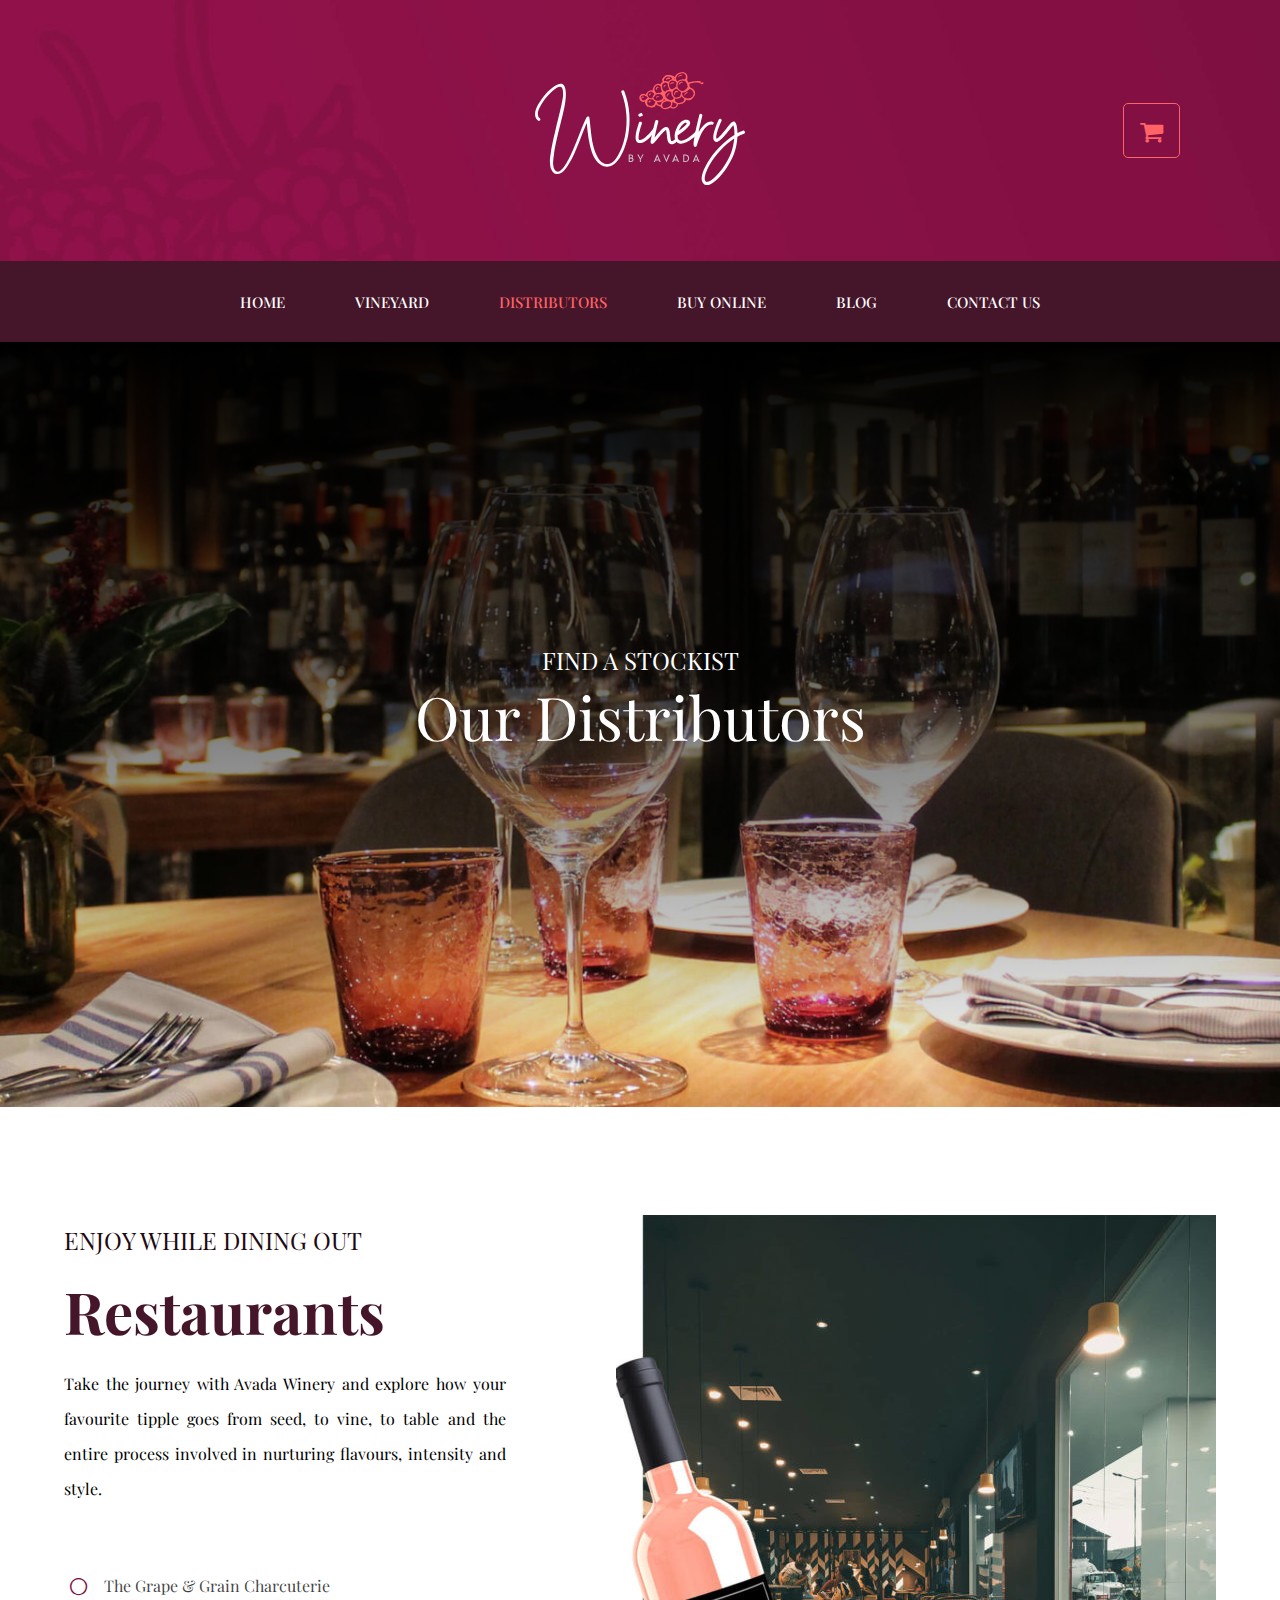
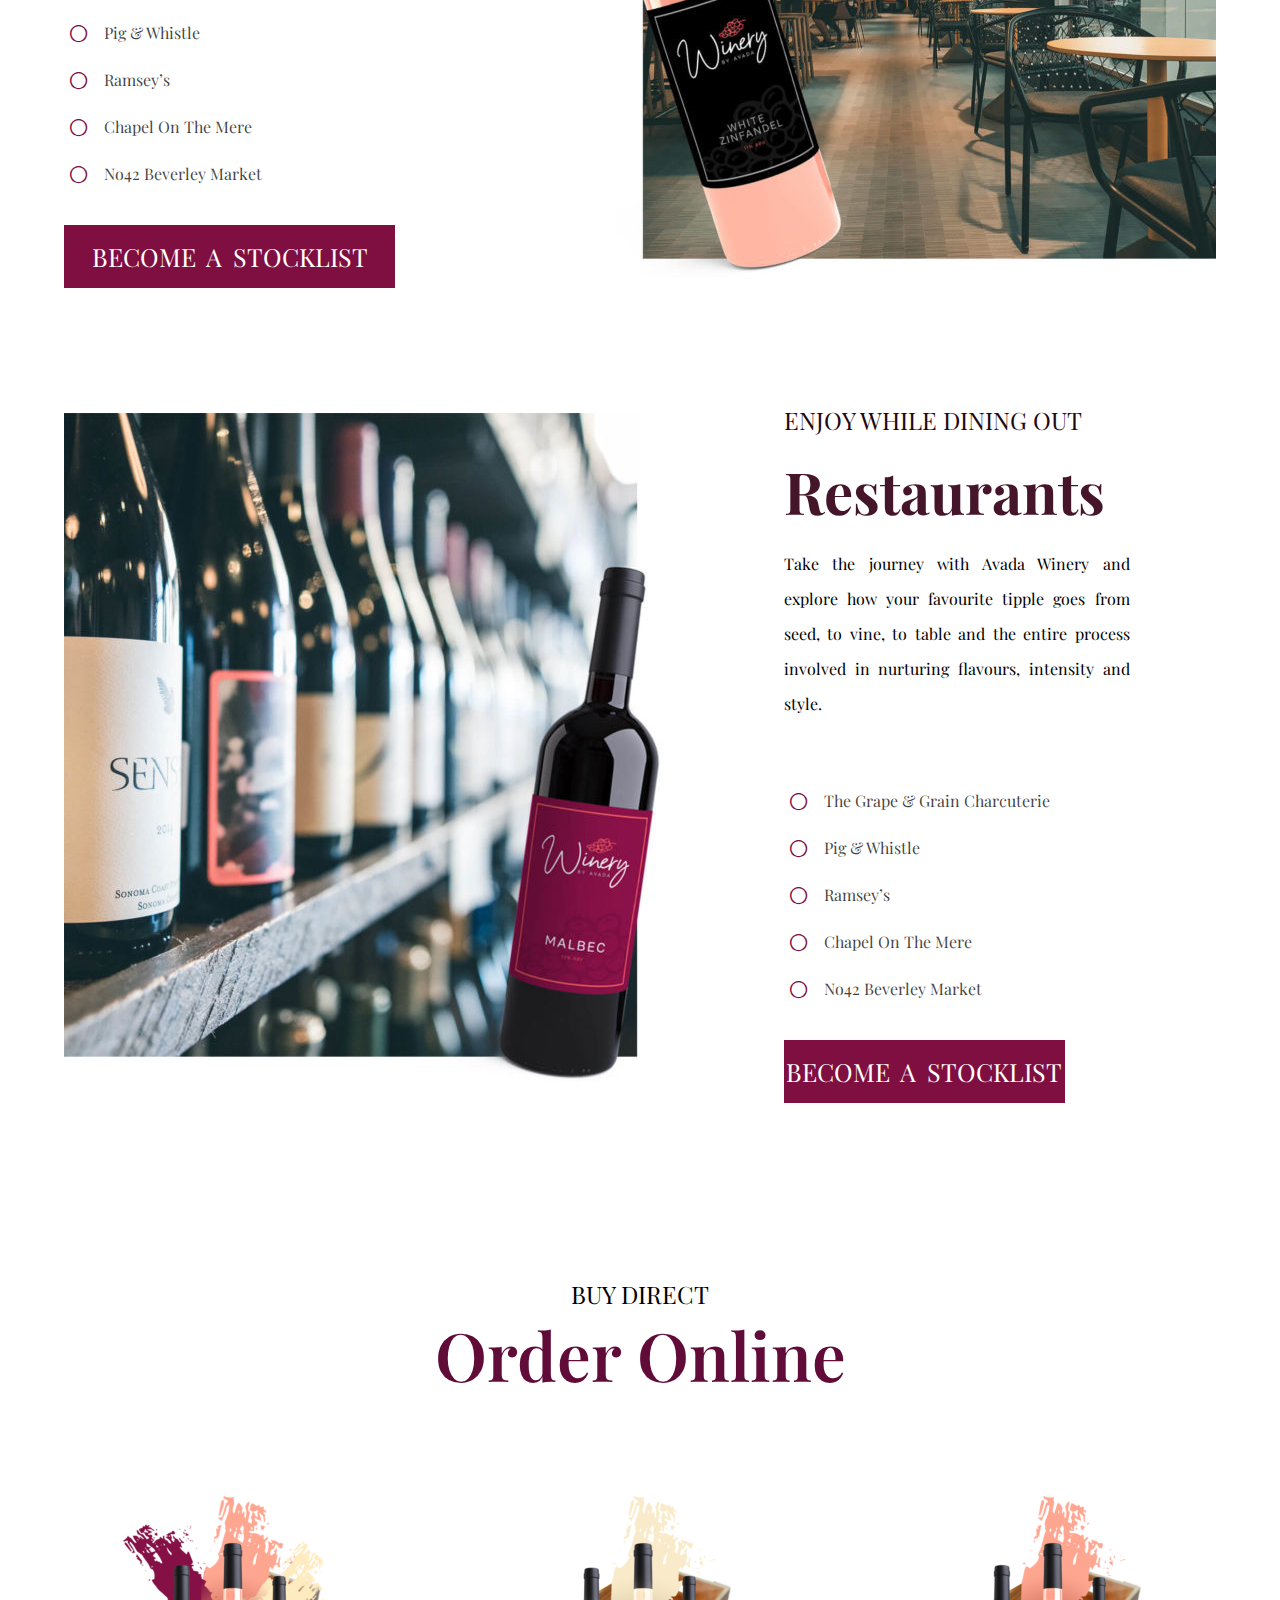
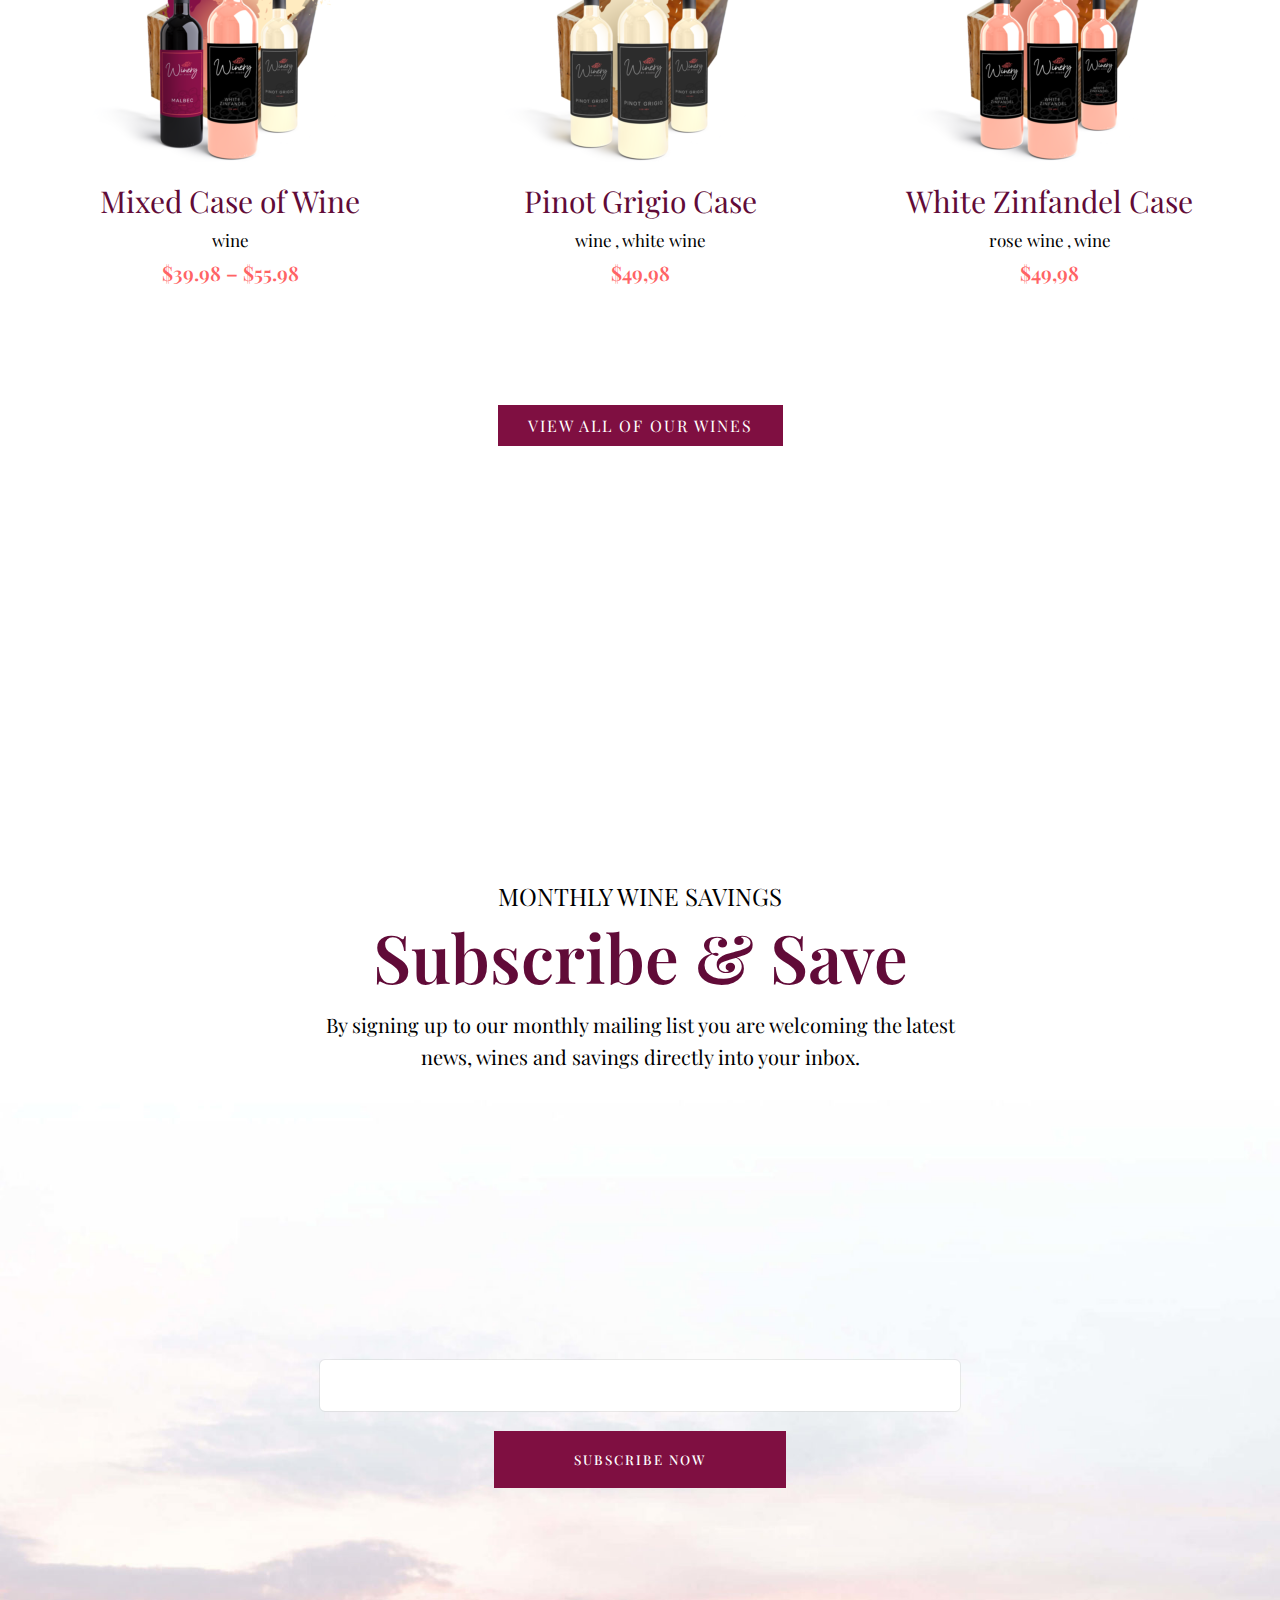
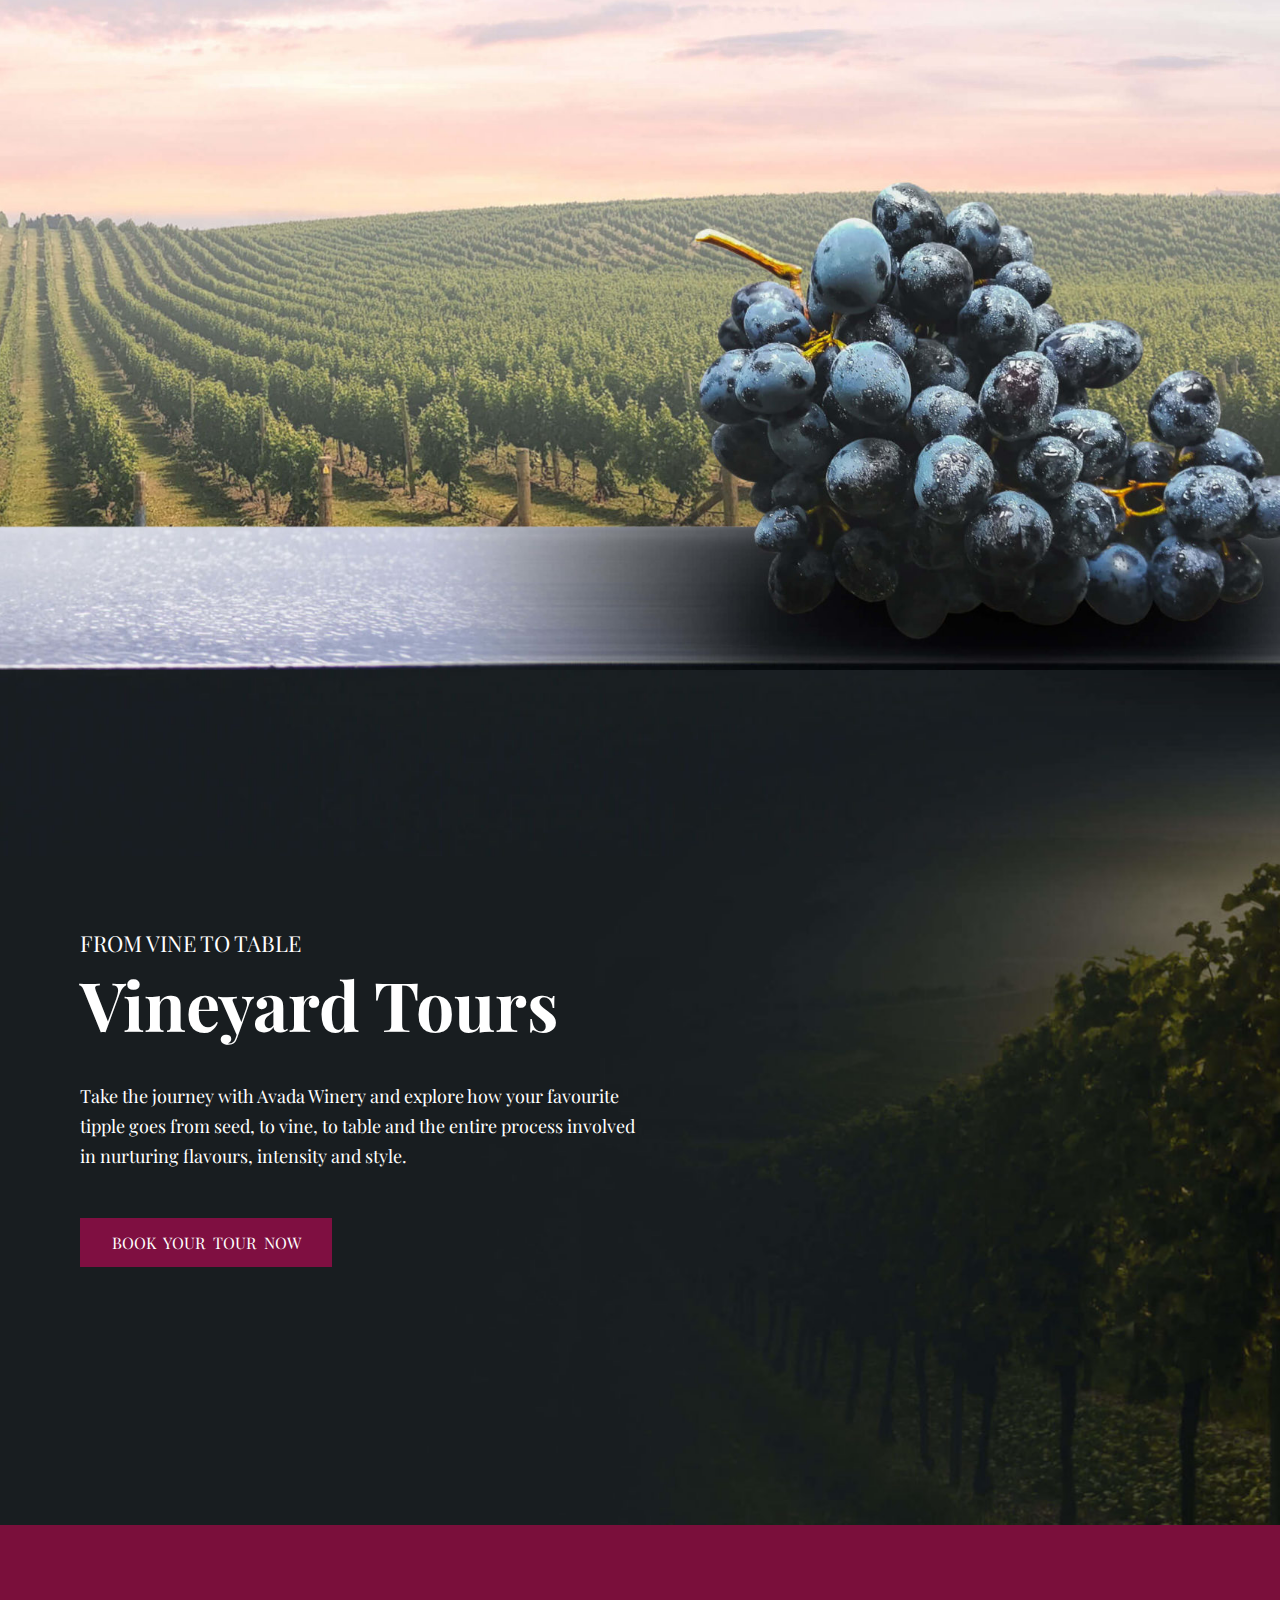
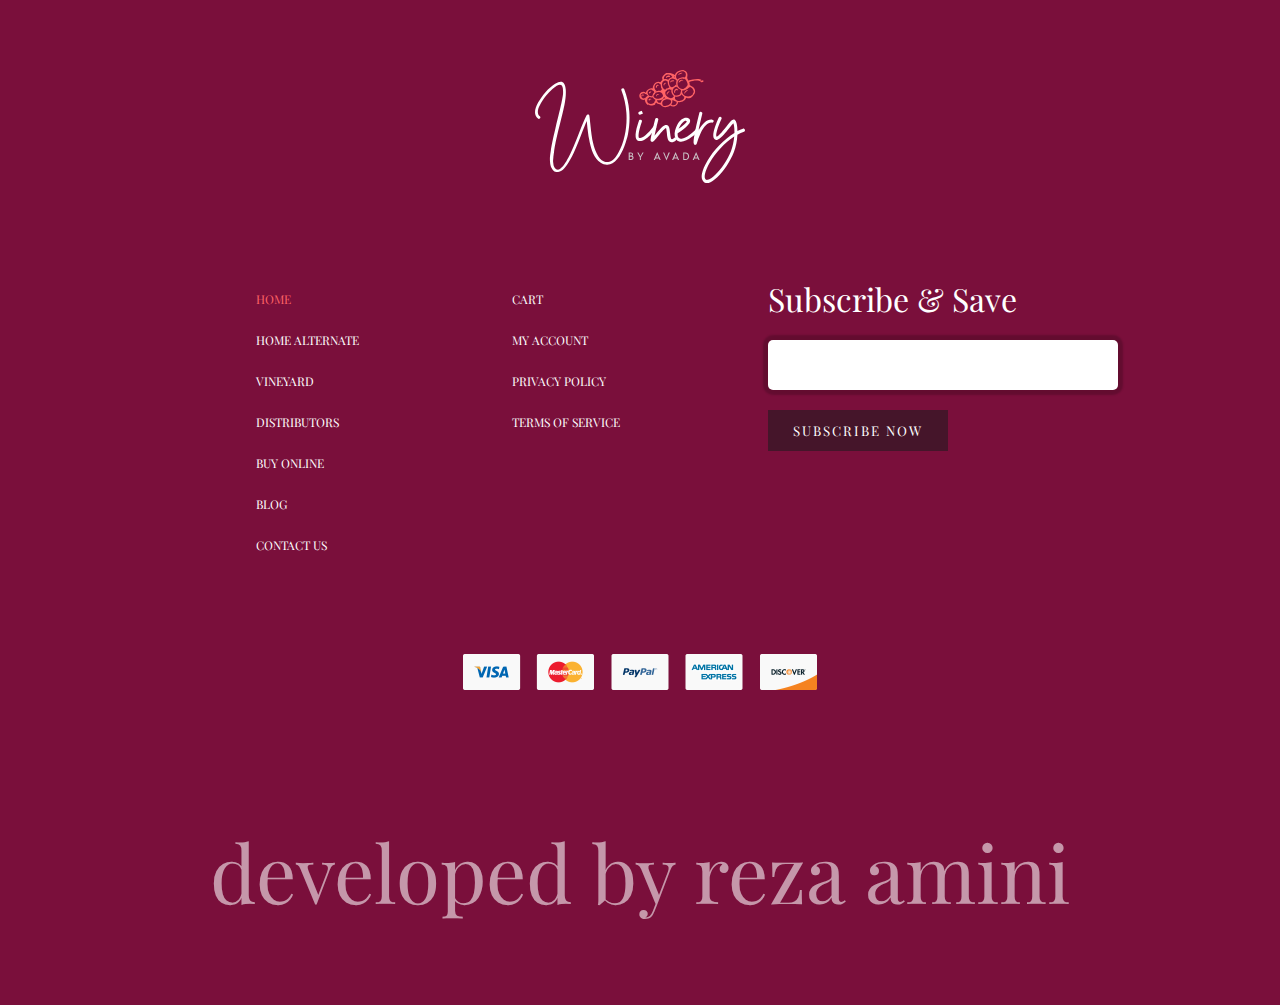
<file: DISTRIBUTORS.html>
<!DOCTYPE html>
<html lang="en">
<head>
    <meta charset="UTF-8">
    <meta name="viewport" content="width=device-width, initial-scale=1.0">
    <link rel="stylesheet" href="stylesheet/all.css">
    <link rel="stylesheet" href="stylesheet/master.css">
    <link rel="stylesheet" href="icon/fontello-b01907a0/css/fontello.css">

    <title>Document</title>
</head>
<body>
    <header class="headbox">
        <div class="imagebar">
            <a href="">
                <figure>
                    <img src="img/winery-logo-white.svg" alt="">
                </figure>
            </a>
            <a href="">
                <i class="icon-basket"></i>
            </a>
        </div>

        <nav>
            <ul class="ul1 ul2 ul3">
                <li><a href="index.html">Home</a></li>
                <li><a href="vineyard.html">VINEYARD</a></li>
                <li><a href="">DISTRIBUTORS</a></li>
                <li><a href="buy-online.html">BUY ONLINE</a></li>
                <li><a href="blog.html">BLOG</a></li>
                <li><a href="contact-us.html">CONTACT US</a></li>
            </ul>
        </nav>
    </header>
    <main class="content">
        <section class="imageback imageback1">
            <span>FIND A STOCKIST</span>
            <h1>Our Distributors</h1>
        </section>
        <section class="photobar">
            <div>
                <span>ENJOY WHILE DINING OUT

                </span>
                <h2>Restaurants</h2>
                <p>Take the journey with Avada Winery and explore how your favourite tipple goes from seed, to vine, to table and the entire process involved in nurturing flavours, intensity and style.</p>
                <div>
                    <div><i class="icon-circle-thin"></i><p>The Grape & Grain Charcuterie</p></div>
                    <div><i class="icon-circle-thin"></i><p>Pig & Whistle</p></div>
                    <div><i class="icon-circle-thin"></i><p>Ramsey’s</p></div>
                    <div><i class="icon-circle-thin"></i><p>Chapel On The Mere</p></div>
                    <div><i class="icon-circle-thin"></i><p>No42 Beverley Market</p></div>

                </div>
                <a href="">become a stocklist</a>
            </div>
            <div>
                <figure>
                    <img src="img/distributors-restaurants-image-600x669.jpg" alt="">
                </figure>
            </div>
        </section>
        <section class="photobar">
            <div>
                <figure>
                    <img src="img/distributors-retailers-image-600x669.jpg" alt="">
                </figure>
            </div>
            <div class="matnha">
                <span>ENJOY WHILE DINING OUT

                </span>
                <h2>Restaurants</h2>
                <p>Take the journey with Avada Winery and explore how your favourite tipple goes from seed, to vine, to table and the entire process involved in nurturing flavours, intensity and style.</p>
                <div>
                    <div><i class="icon-circle-thin"></i><p>The Grape & Grain Charcuterie</p></div>
                    <div><i class="icon-circle-thin"></i><p>Pig & Whistle</p></div>
                    <div><i class="icon-circle-thin"></i><p>Ramsey’s</p></div>
                    <div><i class="icon-circle-thin"></i><p>Chapel On The Mere</p></div>
                    <div><i class="icon-circle-thin"></i><p>No42 Beverley Market</p></div>

                </div>
                <a href="">become a stocklist</a>
            </div>
            
        </section>
        <section class="matn">
            <span>BUY DIRECT</span>
            <p>Order Online</p>
        </section>
        <section class="mashroob">
            <div>
                <a href="">
                    <figure>
                        <img src="img/case-mix-400x300.png" alt="">
                        <figcaption>Mixed Case of Wine</figcaption>
                    </figure>

                </a>
                <div><a href="">
                        <p>wine</p>
                    </a>
                </div>
                <span>$39.98 – $55.98</span>

            </div>
            <div>
                <a href="">
                    <figure>
                        <img src="img/case-pinot-400x300.png" alt="">
                        <figcaption>Pinot Grigio Case</figcaption>
                    </figure>

                </a>
                <div><a href="">
                        <p>wine</p>
                    </a>, <a href="">
                        <p>white wine</p>
                    </a>
                </div>
                <span>$49,98</span>

            </div>
            <div>
                <a href="">
                    <figure>
                        <img src="img/case-zinfandel-400x300.png" alt="">
                        <figcaption>White Zinfandel Case</figcaption>
                    </figure>

                </a>
                <div><a href="">
                        <p>rose wine</p>
                    </a>, <a href="">
                        <p>wine</p>
                    </a>
                </div>
                <span>$49,98</span>

            </div>

        </section>
        <div class="ahrefs">
            <a href="">VIEW ALL OF OUR WINES</a>
        </div>
        <section class="matn matn1 matn2">
            <span>MONTHLY WINE SAVINGS</span>
            <p>Subscribe & Save</p>
            <p>By signing up to our monthly mailing list you are welcoming the latest news, wines and savings directly
                into your inbox.</p>
        </section>
        <section class="input">
            <div>
                <input type="text">
                <button> subscribe now</button>
            </div>
        </section>
        <section class="back">
            <div>
                <span>FROM VINE TO TABLE</span>
                <h2>Vineyard Tours</h2>

                <p>Take the journey with Avada Winery and explore how your favourite tipple goes from seed, to vine, to
                    table and the entire process involved in nurturing flavours, intensity and style.</p>
                <a href="">BOOK YOUR TOUR NOW</a>
            </div>
        </section>
        
    </main>  <footer class="footbox">
        <section class="imagefoot">
            <div>
                <a href="">
                <figure>
                    <img src="img/winery-logo-white.svg" alt="">
                </figure>
            </a>
            </div>
        </section>
        <section class="navbar">
            <div>
                <nav>
                    <ul>
                        <li><a href="" style="color: #FF6365;">HOME</a></li>
                        <li><a href="">HOME ALTERNATE</a></li>
                        <li><a href="">VINEYARD</a></li>
                        <li><a href="">DISTRIBUTORS</a></li>
                        <li><a href="">BUY ONLINE</a></li>
                        <li><a href="">BLOG</a></li>
                        <li><a href="">CONTACT US</a></li>
                    </ul>
                </nav>
            </div>
            <div>
                <nav>
                    <ul>
                        <li><a href="">CART</a></li>
                        <li><a href="">MY ACCOUNT</a></li>
                        <li><a href="">PRIVACY POLICY</a></li>
                        <li><a href="">TERMS OF SERVICE</a></li>
                    </ul>
                </nav>
            </div>
            <div>
                <span>Subscribe & Save</span>
                <input type="text">
                <button>SUBSCRIBE NOW</button>
            </div>
            
        </section>
        <section class="cardfoot">
            <figure>
                <img src="img/footer-card-logos.png" alt="">
            </figure>

        </section>
        <div class="tozihat">
            <p>
                developed by reza amini
            </p>
        </div>


    </footer>
    
</body>
</html>
</file>
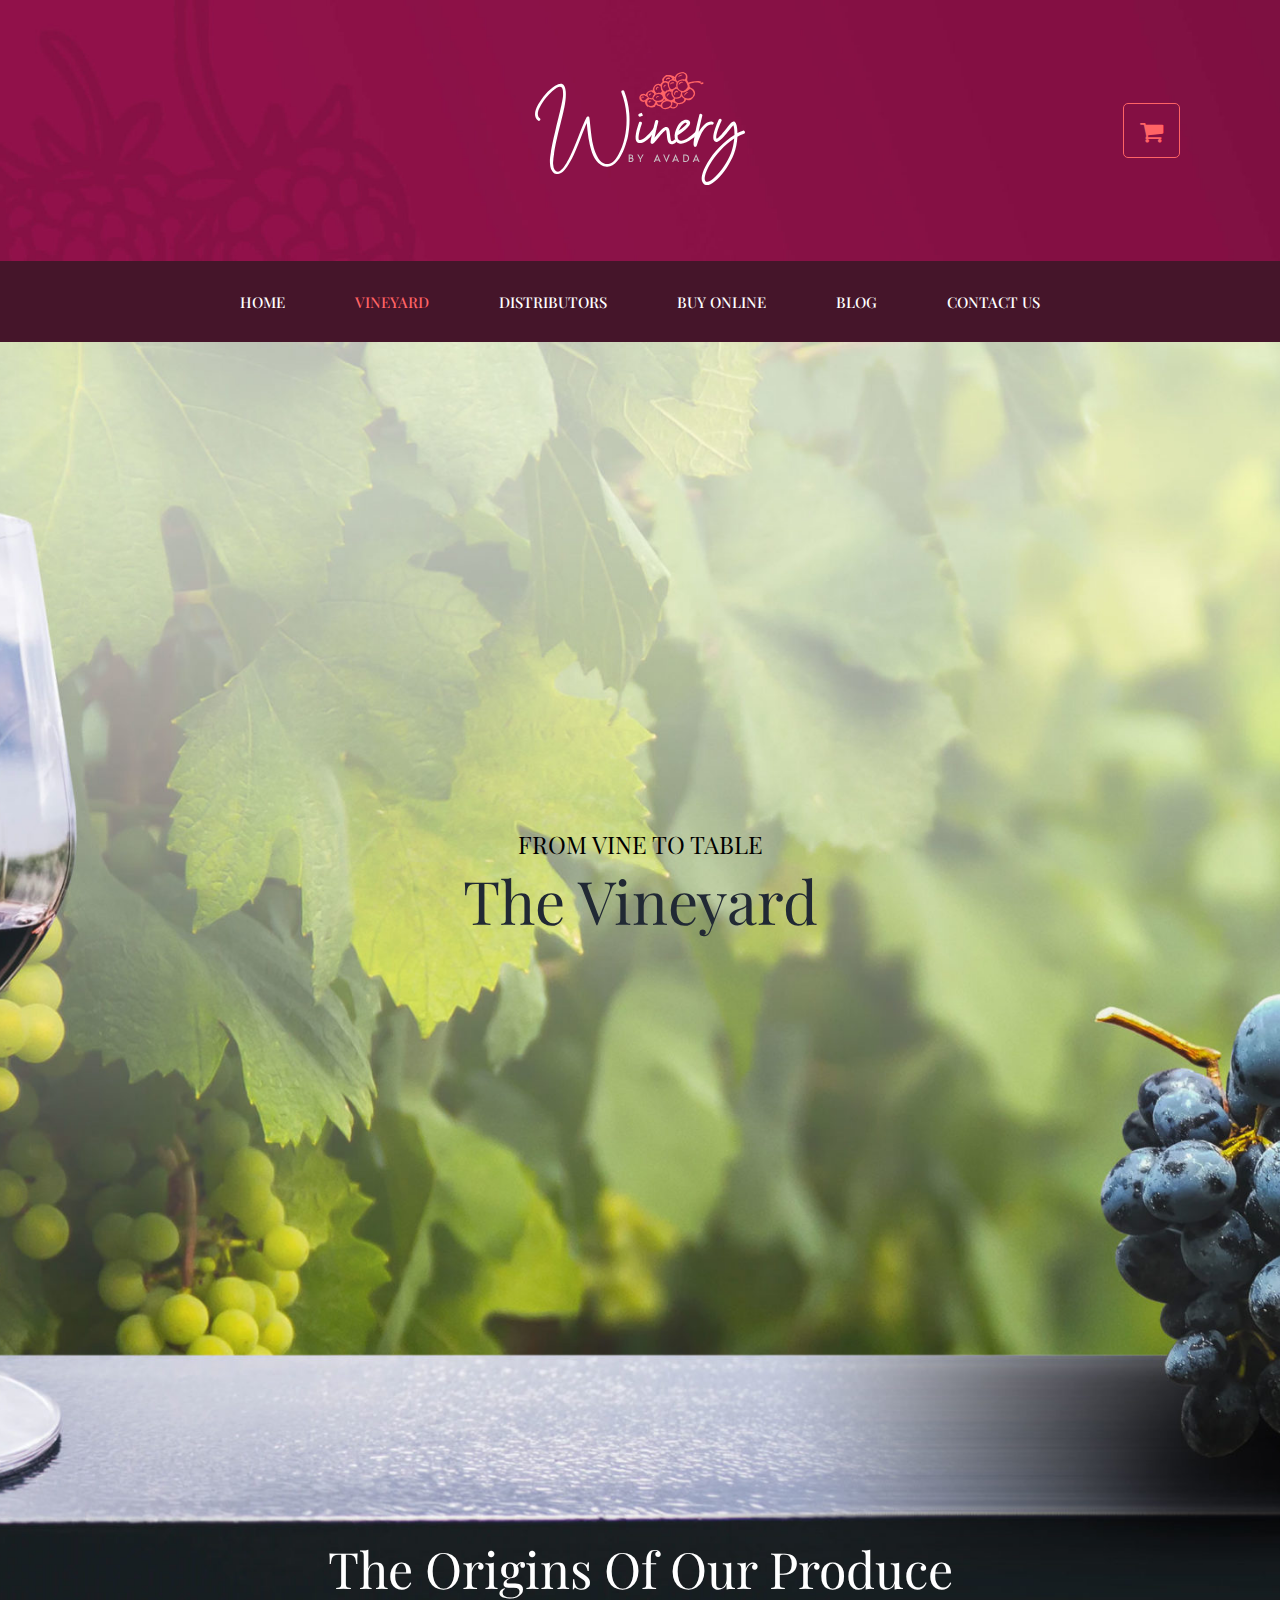
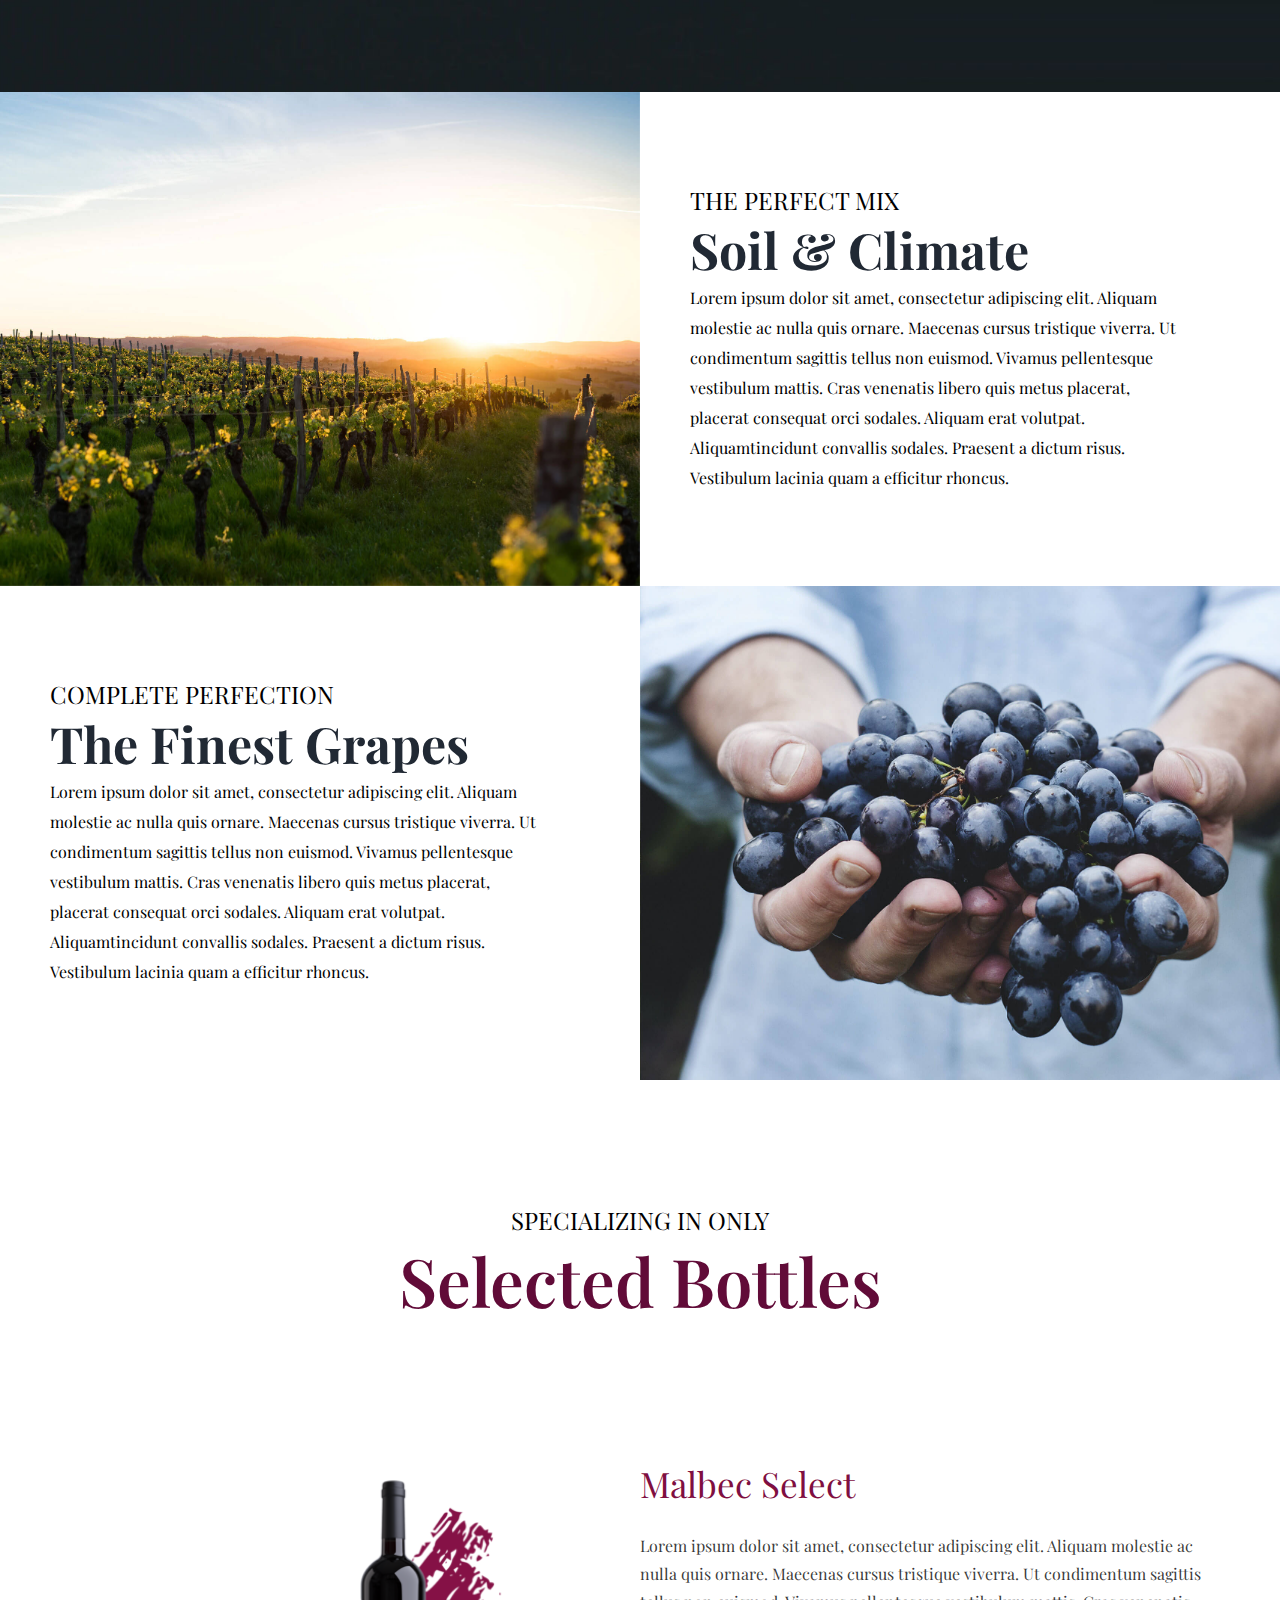
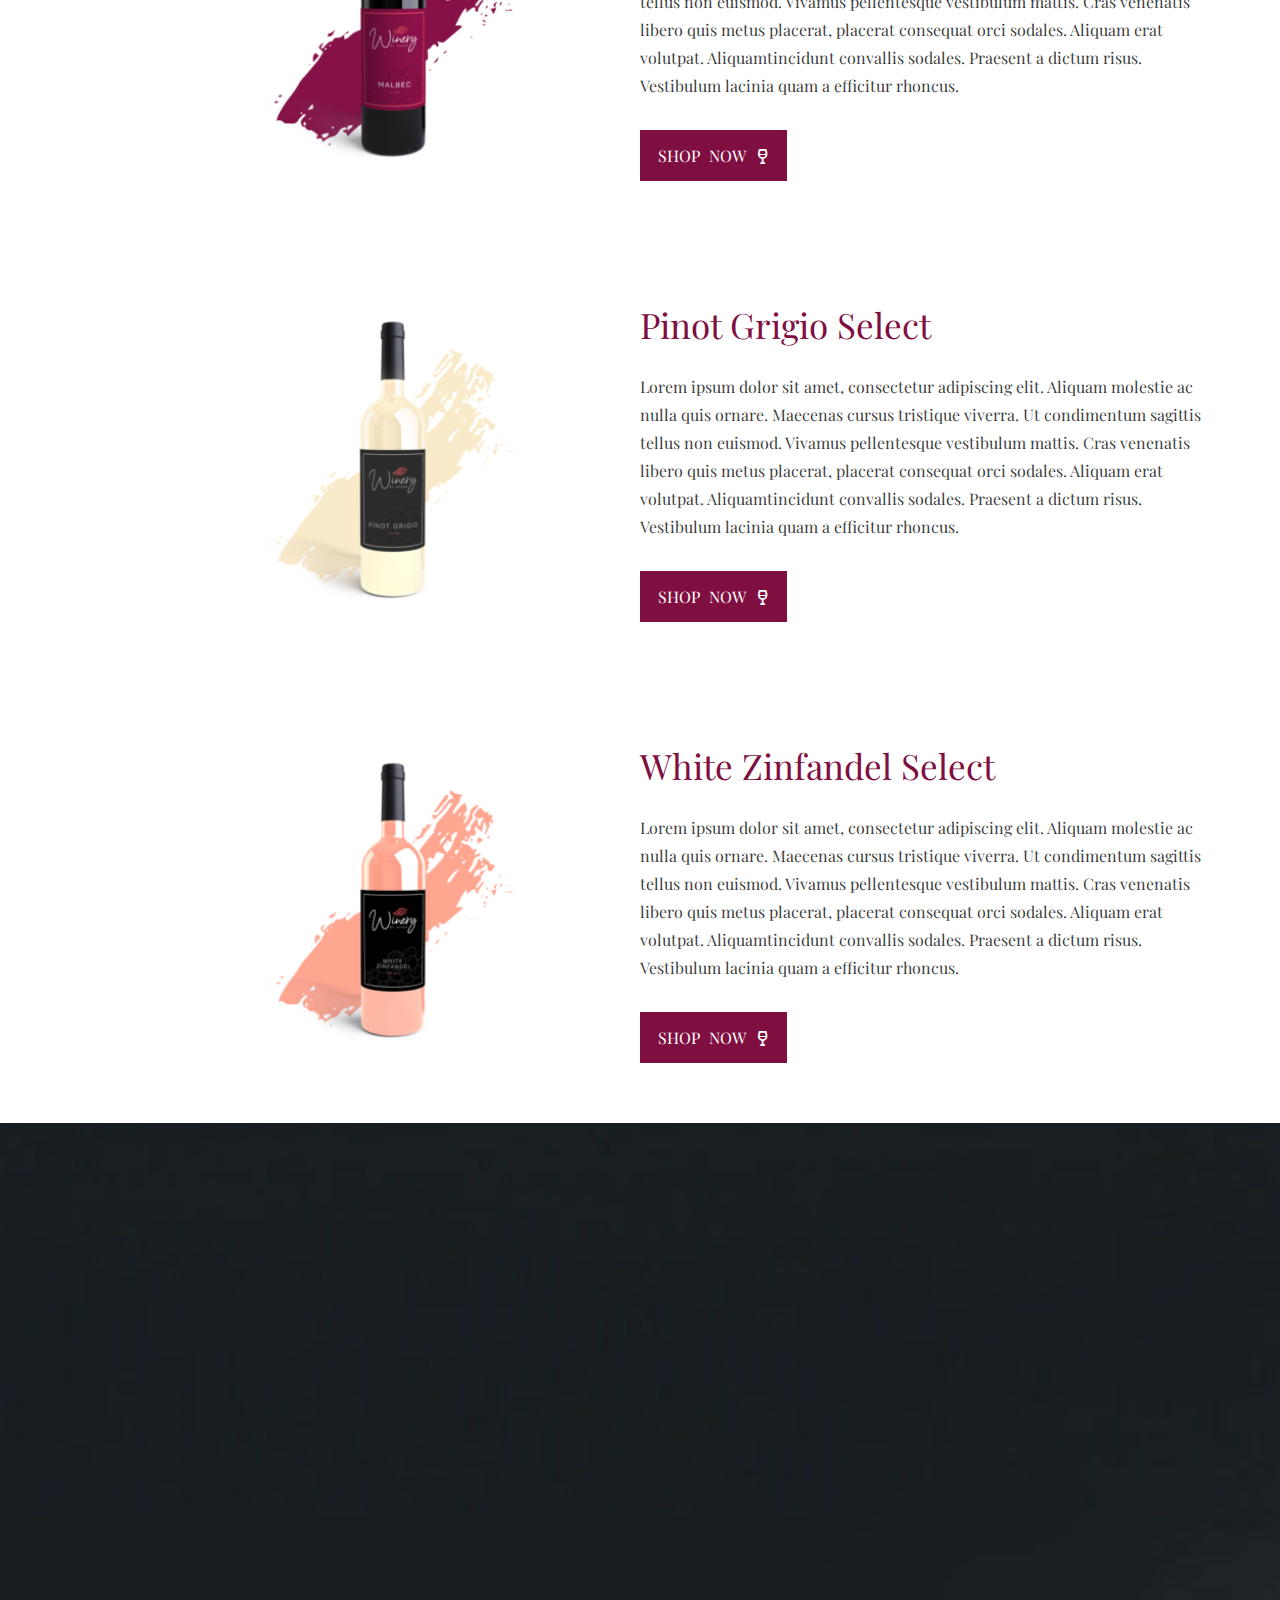
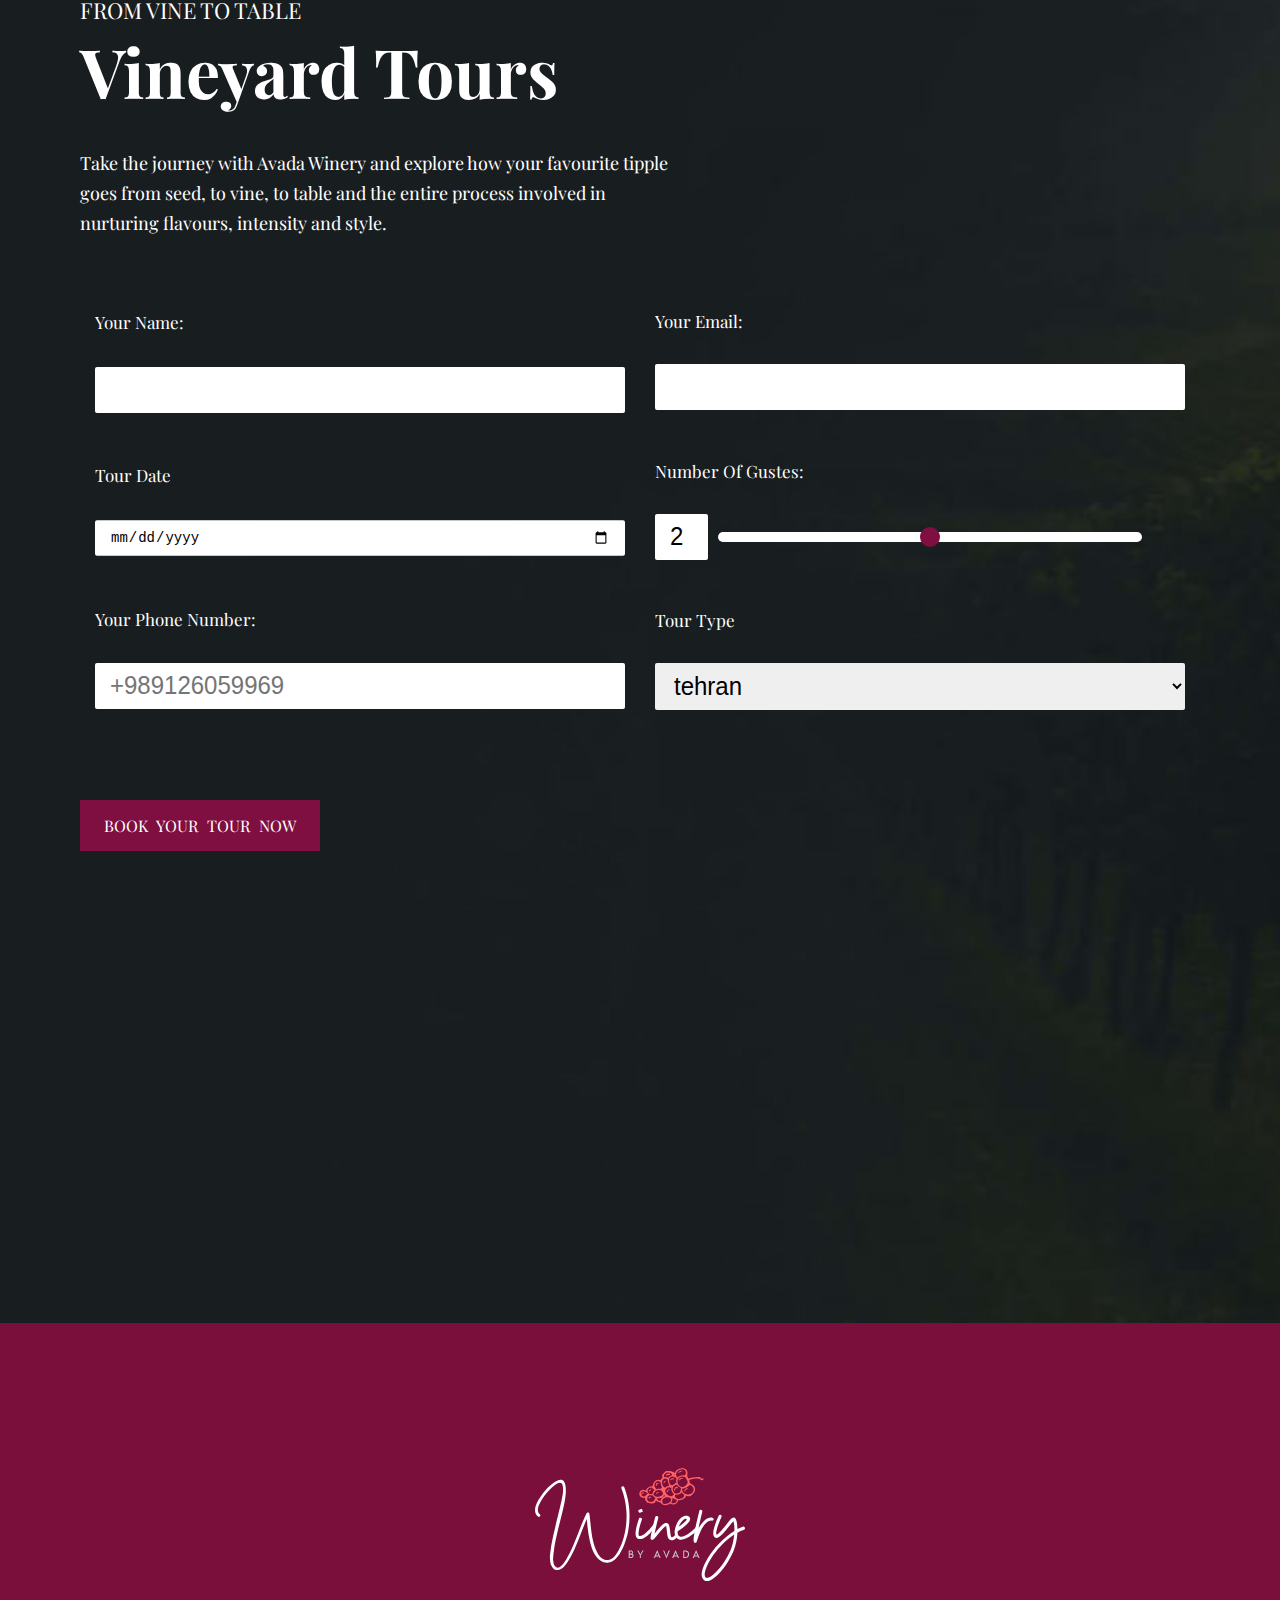
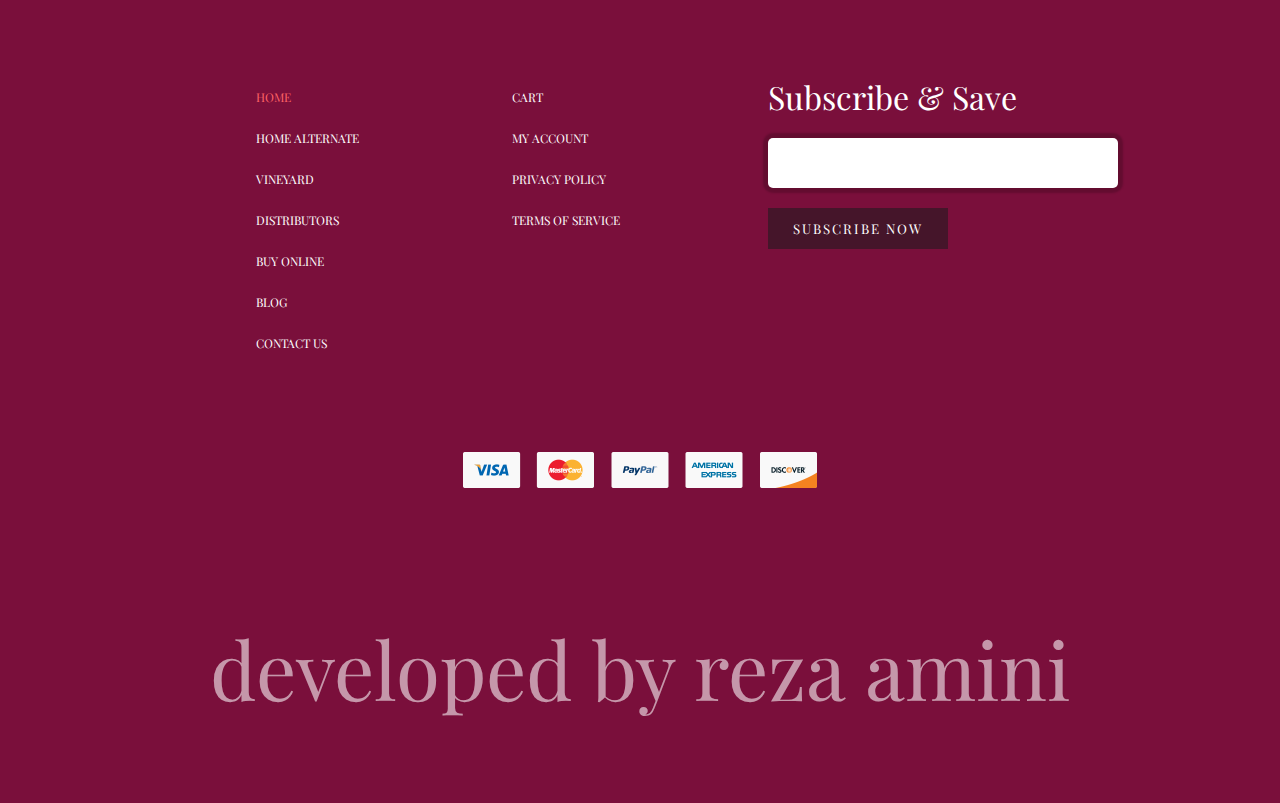
<file: vineyard.html>
<!DOCTYPE html>
<html lang="en">

<head>
    <meta charset="UTF-8">
    <meta name="viewport" content="width=device-width, initial-scale=1.0">
    <link rel="stylesheet" href="stylesheet/all.css">
    <link rel="stylesheet" href="stylesheet/master.css">
    <link rel="stylesheet" href="icon/fontello-b01907a0/css/fontello.css">

    <title>Document</title>
</head>

<body>
    <header class="headbox">
        <div class="imagebar">
            <a href="">
                <figure>
                    <img src="img/winery-logo-white.svg" alt="">
                </figure>
            </a>
            <a href="">
                <i class="icon-basket"></i>
            </a>
        </div>

        <nav>
            <ul class="ul1 ul2">
                <li><a href="index.html">Home</a></li>
                <li><a href="">VINEYARD</a></li>
                <li><a href="DISTRIBUTORS.html">DISTRIBUTORS</a></li>
                <li><a href="buy-online.html">BUY ONLINE</a></li>
                <li><a href="blog.html">BLOG</a></li>
                <li><a href="contact-us.html">CONTACT US</a></li>
            </ul>
        </nav>
    </header>
    <main class="content">
        <section class="imageback">
            <span>FROM VINE TO TABLE</span>
            <h1>The Vineyard</h1>
            <p>The Origins Of Our Produce</p>
        </section>
        <section class="divbar">
            <div>
                <figure>
                    <img src="img/vineyard-top-left-photo.jpg" alt="">
                </figure>
            </div>
            <div class="tozih1">
                <span>THE PERFECT MIX</span>
                <h2>Soil & Climate</h2>
                <p>Lorem ipsum dolor sit amet, consectetur adipiscing elit. Aliquam molestie ac nulla quis ornare.
                    Maecenas cursus tristique viverra. Ut condimentum sagittis tellus non euismod. Vivamus pellentesque
                    vestibulum mattis. Cras venenatis libero quis metus placerat, placerat consequat orci sodales.
                    Aliquam erat volutpat. Aliquamtincidunt convallis sodales. Praesent a dictum risus. Vestibulum
                    lacinia quam a efficitur rhoncus.</p>
            </div>
        </section>
        <section class="divbar">
            <div class="tozih1">
                <span>COMPLETE PERFECTION</span>
                <h2>The Finest Grapes</h2>
                <p>Lorem ipsum dolor sit amet, consectetur adipiscing elit. Aliquam molestie ac nulla quis ornare.
                    Maecenas cursus tristique viverra. Ut condimentum sagittis tellus non euismod. Vivamus pellentesque
                    vestibulum mattis. Cras venenatis libero quis metus placerat, placerat consequat orci sodales.
                    Aliquam erat volutpat. Aliquamtincidunt convallis sodales. Praesent a dictum risus. Vestibulum
                    lacinia quam a efficitur rhoncus.</p>
            </div>
            <div>
                <figure>
                    <img src="img/vineyard-top-right-photo.jpg" alt="">
                </figure>
            </div>



        </section>
        <section class="matn sbar">
            <span>SPECIALIZING IN ONLY</span>
            <p>Selected Bottles</p>
        </section>
        <section class="prodect">
            <div class="swbar">
                <div>
                    <figure>
                        <img src="img/malbec-single-400x300.png" alt="">
                    </figure>
                </div>
                <div class="iconp">
                    <span>Malbec Select
                    </span>
                    <p>Lorem ipsum dolor sit amet, consectetur adipiscing elit. Aliquam molestie ac nulla quis ornare.
                        Maecenas cursus tristique viverra. Ut condimentum sagittis tellus non euismod. Vivamus
                        pellentesque
                        vestibulum mattis. Cras venenatis libero quis metus placerat, placerat consequat orci sodales.
                        Aliquam erat volutpat. Aliquamtincidunt convallis sodales. Praesent a dictum risus. Vestibulum
                        lacinia quam a efficitur rhoncus.</p>
                    <div>
                        <a href="">shop now <i class="icon-wine"></i></a>
                    </div>
                </div>
            </div>
            <div class="swbar">
                <div>
                    <figure>
                        <img src="img/pinot-single-400x300.png" alt="">
                    </figure>
                </div>
                <div class="iconp">
                    <span>Pinot Grigio Select
                    </span>
                    <p>Lorem ipsum dolor sit amet, consectetur adipiscing elit. Aliquam molestie ac nulla quis ornare.
                        Maecenas cursus tristique viverra. Ut condimentum sagittis tellus non euismod. Vivamus
                        pellentesque
                        vestibulum mattis. Cras venenatis libero quis metus placerat, placerat consequat orci sodales.
                        Aliquam erat volutpat. Aliquamtincidunt convallis sodales. Praesent a dictum risus. Vestibulum
                        lacinia quam a efficitur rhoncus.</p>
                    <div>
                        <a href="">shop now <i class="icon-wine"></i></a>
                    </div>
                </div>
            </div>
            <div class="swbar">
                <div>
                    <figure>
                        <img src="img/zinfandel-single-400x300.png" alt="">
                    </figure>
                </div>
                <div class="iconp">
                    <span>White Zinfandel Select
                    </span>
                    <p>Lorem ipsum dolor sit amet, consectetur adipiscing elit. Aliquam molestie ac nulla quis ornare.
                        Maecenas cursus tristique viverra. Ut condimentum sagittis tellus non euismod. Vivamus
                        pellentesque
                        vestibulum mattis. Cras venenatis libero quis metus placerat, placerat consequat orci sodales.
                        Aliquam erat volutpat. Aliquamtincidunt convallis sodales. Praesent a dictum risus. Vestibulum
                        lacinia quam a efficitur rhoncus.</p>
                    <div>
                        <a href="">shop now <i class="icon-wine"></i></a>
                    </div>
                </div>
            </div>

        </section>
        <section class="back back2">
            <div>
                <span>FROM VINE TO TABLE</span>
                <h2>Vineyard Tours</h2>

                <p>Take the journey with Avada Winery and explore how your favourite tipple goes from seed, to vine, to
                    table and the entire process involved in nurturing flavours, intensity and style.</p>
                <div class="inputt">
                    <div><label for="name">
                            your name:

                        </label>
                        <input id="name" type="text">
                        <label for="date">tour date</label>
                        <input id="date" type="date">
                        <label for="">
                            your phone number:
                        </label>
                        <input type="tel" placeholder="+989126059969">
                    </div>

                    <div>
                        <label for="email">your email:</label>
                        <input type="email" id="email">
                        <label for="gustes">number of gustes:</label>
                        <div> <input id="numbers" type="text" min="0" max="10" value="2">
                            <input type="range" min="2" max="10" list="numbers">
                        </div>
                        <label for="">tour type</label>
                        <select name="cuntruy" id="country">
                            <option value="">tehran</option>
                            <option value="">shiraz</option>
                            <option value="">esfehan</option>
                            <option value="">rasht</option>

                        </select>
                    </div>

                </div>
                <div class="ahrefa ahrefas">
                    <a href="">BOOK YOUR TOUR NOW</a>
                </div>

            </div>

        </section>
    </main>
    <footer class="footbox">
        <section class="imagefoot">
            <div>
                <a href="">
                    <figure>
                        <img src="img/winery-logo-white.svg" alt="">
                    </figure>
                </a>
            </div>
        </section>
        <section class="navbar">
            <div>
                <nav>
                    <ul>
                        <li><a href="" style="color: #FF6365;">HOME</a></li>
                        <li><a href="">HOME ALTERNATE</a></li>
                        <li><a href="">VINEYARD</a></li>
                        <li><a href="">DISTRIBUTORS</a></li>
                        <li><a href="">BUY ONLINE</a></li>
                        <li><a href="">BLOG</a></li>
                        <li><a href="">CONTACT US</a></li>
                    </ul>
                </nav>
            </div>
            <div>
                <nav>
                    <ul>
                        <li><a href="">CART</a></li>
                        <li><a href="">MY ACCOUNT</a></li>
                        <li><a href="">PRIVACY POLICY</a></li>
                        <li><a href="">TERMS OF SERVICE</a></li>
                    </ul>
                </nav>
            </div>
            <div>
                <span>Subscribe & Save</span>
                <input type="text">
                <button>SUBSCRIBE NOW</button>
            </div>

        </section>
        <section class="cardfoot">
            <figure>
                <img src="img/footer-card-logos.png" alt="">
            </figure>

        </section>
        <div class="tozihat">
            <p>
                developed by reza amini
            </p>
        </div>


    </footer>
</body>

</html>
</file>
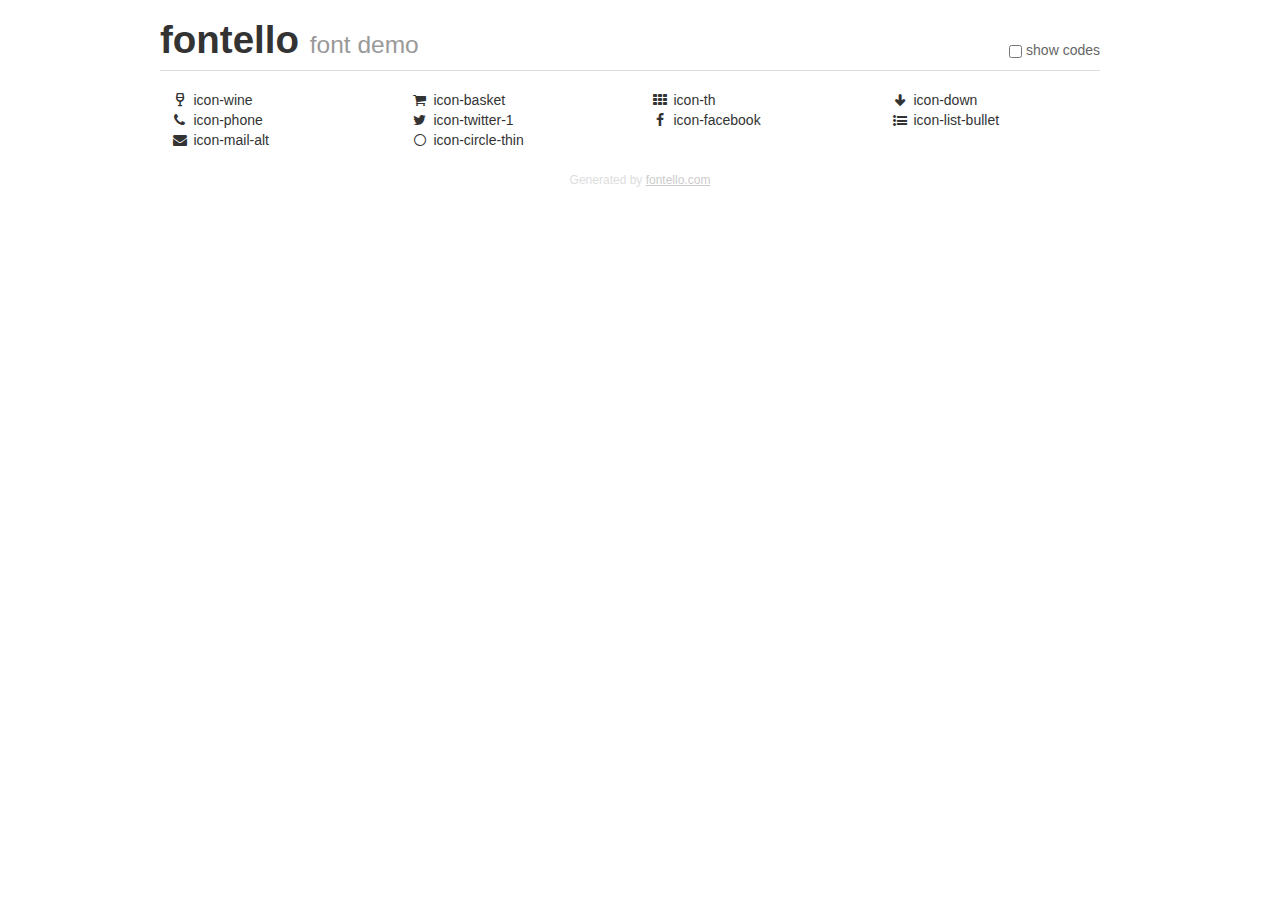
<file: icon/fontello-b01907a0/demo.html>
<!DOCTYPE html>
<html>
  <head>
  <!--[if lt IE 9]><script language="javascript" type="text/javascript" src="//html5shim.googlecode.com/svn/trunk/html5.js"></script><![endif]-->
  <meta charset="UTF-8">
  <style>
    html {
      font-size: 100%;
      -webkit-text-size-adjust: 100%;
      -ms-text-size-adjust: 100%;
    }
    a:focus {
      outline: thin dotted #333;
      outline: 5px auto -webkit-focus-ring-color;
      outline-offset: -2px;
    }
    a:hover,
    a:active {
      outline: 0;
    }
    input {
      margin: 0;
      font-size: 100%;
      vertical-align: middle;
      *overflow: visible;
      line-height: normal;
    }
    input::-moz-focus-inner {
      padding: 0;
      border: 0;
    }
    body {
      margin: 0;
      font-family: "Helvetica Neue", Helvetica, Arial, sans-serif;
      font-size: 14px;
      line-height: 20px;
      color: #333;
      background-color: #fff;
    }
    a {
      color: #08c;
      text-decoration: none;
    }
    a:hover {
      color: #005580;
      text-decoration: underline;
    }
    .row {
      margin-left: -20px;
      *zoom: 1;
    }
    .row:before,
    .row:after {
      display: table;
      content: "";
      line-height: 0;
    }
    .row:after {
      clear: both;
    }
    .span3 {
      float: left;
      min-height: 1px;
      margin-left: 20px;
      width: 220px;
    }
    .container {
      width: 940px;
      margin-right: auto;
      margin-left: auto;
      *zoom: 1;
    }
    .container:before,
    .container:after {
      display: table;
      content: "";
      line-height: 0;
    }
    .container:after {
      clear: both;
    }
    small {
      font-size: 85%;
    }
    h1 {
      margin: 10px 0;
      font-family: inherit;
      font-weight: bold;
      line-height: 20px;
      color: inherit;
      text-rendering: optimizelegibility;
      line-height: 40px;
      font-size: 38.5px;
    }
    h1 small {
      font-weight: normal;
      line-height: 1;
      color: #999;
      font-size: 24.5px;
    }

    body {
      margin-top: 90px;
    }
    .header {
      position: fixed;
      top: 0;
      left: 50%;
      margin-left: -480px;
      background-color: #fff;
      border-bottom: 1px solid #ddd;
      padding-top: 10px;
      z-index: 10;
    }
    .footer {
      color: #ddd;
      font-size: 12px;
      text-align: center;
      margin-top: 20px;
    }
    .footer a {
      color: #ccc;
      text-decoration: underline;
    }
    .the-icons {
      font-size: 14px;
      line-height: 24px;
    }
    .switch {
      position: absolute;
      right: 0;
      bottom: 10px;
      color: #666;
    }
    .switch input {
      margin-right: 0.3em;
    }
    .codesOn .i-name {
      display: none;
    }
    .codesOn .i-code {
      display: inline;
    }
    .i-code {
      display: none;
    }
    @font-face {
      font-family: 'fontello';
      src: url('./font/fontello.eot?72671139');
      src: url('./font/fontello.eot?72671139#iefix') format('embedded-opentype'),
           url('./font/fontello.woff?72671139') format('woff'),
           url('./font/fontello.ttf?72671139') format('truetype'),
           url('./font/fontello.svg?72671139#fontello') format('svg');
      font-weight: normal;
      font-style: normal;
    }
    .demo-icon {
      font-family: "fontello";
      font-style: normal;
      font-weight: normal;
      speak: never;
     
      display: inline-block;
      text-decoration: inherit;
      width: 1em;
      margin-right: .2em;
      text-align: center;
      /* opacity: .8; */
     
      /* For safety - reset parent styles, that can break glyph codes*/
      font-variant: normal;
      text-transform: none;
     
      /* fix buttons height, for twitter bootstrap */
      line-height: 1em;
     
      /* Animation center compensation - margins should be symmetric */
      /* remove if not needed */
      margin-left: .2em;
     
      /* You can be more comfortable with increased icons size */
      /* font-size: 120%; */
     
      /* Font smoothing. That was taken from TWBS */
      -webkit-font-smoothing: antialiased;
      -moz-osx-font-smoothing: grayscale;
     
      /* Uncomment for 3D effect */
      /* text-shadow: 1px 1px 1px rgba(127, 127, 127, 0.3); */
    }
    </style>
    <link rel="stylesheet" href="css/animation.css"><!--[if IE 7]><link rel="stylesheet" href="css/" + font.fontname + "-ie7.css"><![endif]-->
    <script>
      function toggleCodes(on) {
        var obj = document.getElementById('icons');
      
        if (on) {
          obj.className += ' codesOn';
        } else {
          obj.className = obj.className.replace(' codesOn', '');
        }
      }
    </script>
  </head>
  <body>
    <div class="container header">
      <h1>fontello <small>font demo</small></h1>
      <label class="switch">
        <input type="checkbox" onclick="toggleCodes(this.checked)">show codes
      </label>
    </div>
    <div class="container" id="icons">
      <div class="row">
        <div class="span3" title="Code: 0xe800">
          <i class="demo-icon icon-wine">&#xe800;</i> <span class="i-name">icon-wine</span><span class="i-code">0xe800</span>
        </div>
        <div class="span3" title="Code: 0xe801">
          <i class="demo-icon icon-basket">&#xe801;</i> <span class="i-name">icon-basket</span><span class="i-code">0xe801</span>
        </div>
        <div class="span3" title="Code: 0xe802">
          <i class="demo-icon icon-th">&#xe802;</i> <span class="i-name">icon-th</span><span class="i-code">0xe802</span>
        </div>
        <div class="span3" title="Code: 0xe803">
          <i class="demo-icon icon-down">&#xe803;</i> <span class="i-name">icon-down</span><span class="i-code">0xe803</span>
        </div>
      </div>
      <div class="row">
        <div class="span3" title="Code: 0xe806">
          <i class="demo-icon icon-phone">&#xe806;</i> <span class="i-name">icon-phone</span><span class="i-code">0xe806</span>
        </div>
        <div class="span3" title="Code: 0xf099">
          <i class="demo-icon icon-twitter-1">&#xf099;</i> <span class="i-name">icon-twitter-1</span><span class="i-code">0xf099</span>
        </div>
        <div class="span3" title="Code: 0xf09a">
          <i class="demo-icon icon-facebook">&#xf09a;</i> <span class="i-name">icon-facebook</span><span class="i-code">0xf09a</span>
        </div>
        <div class="span3" title="Code: 0xf0ca">
          <i class="demo-icon icon-list-bullet">&#xf0ca;</i> <span class="i-name">icon-list-bullet</span><span class="i-code">0xf0ca</span>
        </div>
      </div>
      <div class="row">
        <div class="span3" title="Code: 0xf0e0">
          <i class="demo-icon icon-mail-alt">&#xf0e0;</i> <span class="i-name">icon-mail-alt</span><span class="i-code">0xf0e0</span>
        </div>
        <div class="span3" title="Code: 0xf1db">
          <i class="demo-icon icon-circle-thin">&#xf1db;</i> <span class="i-name">icon-circle-thin</span><span class="i-code">0xf1db</span>
        </div>
      </div>
    </div>
    <div class="container footer">Generated by <a href="https://fontello.com">fontello.com</a></div>
  </body>
</html>
</file>
<file: stylesheet/all.css>
* {
  margin: 0;
  padding: 0;
  box-sizing: border-box;
}

a {
  color: white;
  text-decoration: none;
}

li {
  list-style-type: none;
}

body {
  font-family: playfair;
  overflow-x: hidden;
}

@font-face {
  font-family: playfair;
  src: url(../font/PlayfairDisplay-VariableFont_wght.ttf);
}/*# sourceMappingURL=all.css.map */
</file>
<file: stylesheet/master.css>
.headbox {
  width: 100%;
  display: flex;
  justify-content: center;
  align-items: center;
  flex-wrap: wrap;
}
.headbox > * {
  width: 100%;
}
.headbox > .imagebar {
  width: 100%;
  height: 29vh;
  background-image: url(../img/header-background-scaled.jpg);
  background-repeat: no-repeat;
  background-size: cover;
  display: flex;
  justify-content: center;
  align-items: center;
  position: relative;
}
.headbox > .imagebar > a:nth-child(2) {
  position: absolute;
  right: 100px;
  border: 1px solid #FF6365;
  border-radius: 5px;
  padding: 10px;
}
.headbox > .imagebar > a:nth-child(2) > i {
  font-size: 25px;
  color: #FF6365;
}
.headbox > nav {
  display: flex;
  justify-content: center;
  align-items: center;
  background-color: #45152A;
  height: 9vh;
}
.headbox > nav > .ul2 > li:nth-child(1) > a {
  color: white !important;
}
.headbox > nav > .ul2 > li:nth-child(2) > a {
  color: #FF6365;
}
.headbox > nav > .ul3 > li:nth-child(1) > a {
  color: white !important;
}
.headbox > nav > .ul3 > li:nth-child(2) > a {
  color: white;
}
.headbox > nav > .ul3 > li:nth-child(3) > a {
  color: #FF6365;
}
.headbox > nav > .ul4 > li:nth-child(1) > a {
  color: white !important;
}
.headbox > nav > .ul4 > li:nth-child(2) > a {
  color: white;
}
.headbox > nav > .ul4 > li:nth-child(3) > a {
  color: white;
}
.headbox > nav > .ul4 > li:nth-child(4) > a {
  color: #FF6365;
}
.headbox > nav > .ul5 > li:nth-child(1) > a {
  color: white !important;
}
.headbox > nav > .ul5 > li:nth-child(2) > a {
  color: white;
}
.headbox > nav > .ul5 > li:nth-child(3) > a {
  color: white;
}
.headbox > nav > .ul5 > li:nth-child(4) > a {
  color: white;
}
.headbox > nav > .ul5 > li:nth-child(5) > a {
  color: #FF6365;
}
.headbox > nav > .ul6 > li:nth-child(1) > a {
  color: white !important;
}
.headbox > nav > .ul6 > li:nth-child(2) > a {
  color: white;
}
.headbox > nav > .ul6 > li:nth-child(3) > a {
  color: white;
}
.headbox > nav > .ul6 > li:nth-child(4) > a {
  color: white;
}
.headbox > nav > .ul6 > li:nth-child(5) > a {
  color: white;
}
.headbox > nav > .ul6 > li:nth-child(6) > a {
  color: #E12E2A;
}
.headbox > nav > .ul1 {
  height: 100%;
  display: flex;
  justify-content: center;
  align-items: center;
}
.headbox > nav > .ul1 > li {
  height: 100%;
  display: flex;
  justify-content: center;
  align-items: center;
  padding: 0px 35px;
}
.headbox > nav > .ul1 > li:nth-child(1) > a {
  color: #E12E2A;
}
.headbox > nav > .ul1 > li > a {
  height: 100%;
  display: flex;
  justify-content: center;
  align-items: center;
  font-size: 15px;
  text-transform: uppercase;
  transition: 0.4s;
  font-weight: 500;
}
.headbox > nav > .ul1 > li > a:hover {
  color: #E12E2A;
}

.content {
  width: 100%;
}
.content > .afterhead {
  width: 100%;
  height: 100vh;
  background-color: #45152A;
  background-image: url(../img/hero-background-full-scaled.jpg);
  background-size: cover;
  background-repeat: no-repeat;
  background-position: 70% 0%;
  display: flex;
  justify-content: center;
  align-items: center;
}
.content > .afterhead > .mohtava {
  width: 50%;
  height: 100%;
  display: flex;
  justify-content: center;
  align-items: center;
  flex-wrap: wrap;
  align-content: center;
}
.content > .afterhead > .mohtava > * {
  width: 100%;
  display: flex;
  justify-content: center;
  align-items: center;
}
.content > .afterhead > .mohtava > p {
  color: white;
  font-size: 24px;
  font-weight: 700;
}
.content > .afterhead > .mohtava > h1 {
  text-shadow: 3px 3px 30px rgb(255, 255, 255);
  font-size: 85px;
  color: white;
}
.content > .afterhead > .mohtava > a {
  margin-top: 40px;
  box-shadow: 0px 10px 25px 5px black;
  width: auto;
  text-transform: uppercase;
  font-weight: 200;
  word-spacing: 10px;
  padding: 14px 38px;
  font-size: 20px;
  color: white;
  transition: 0.4s;
  background-color: #610B38;
}
.content > .afterhead > .mohtava > a > i {
  color: white;
  margin-left: 5px;
}
.content > .afterhead > .mohtava > a:hover {
  background-color: #FF6365;
}
.content > .banafsh {
  width: 100%;
  height: 12vh;
  background-color: #1F0A13;
}
.content > .grid {
  width: 100%;
  height: 60vh;
  display: flex;
  justify-content: center;
  align-items: center;
  position: relative;
}
.content > .grid > div {
  transform: translateY(-22%);
  margin: 0px 8px;
  border-radius: 8px;
  width: 28%;
  display: flex;
  justify-content: center;
  align-items: center;
  background-repeat: no-repeat;
  background-size: cover;
  background-image: url(../img/calltoaction-background.jpg);
  flex-wrap: wrap;
  background-position: 0% 60%;
}
.content > .grid > div > * {
  width: 100%;
  display: flex;
  justify-content: center;
}
.content > .grid > div > p {
  padding: 40px 0px;
  font-size: 32px;
  color: #610B38;
  font-weight: 700;
}
.content > .grid > div > figure > img {
  width: 20%;
}
.content > .grid > div > a {
  background-color: #610B38;
  color: white;
  padding: 10px 0px;
  font-size: 17px;
  letter-spacing: 3px;
  font-weight: 200;
  transition: 0.4s;
}
.content > .grid > div > a:hover {
  background-color: #FF6365;
}
.content > .matn {
  width: 100%;
  height: 30vh;
  display: flex;
  justify-content: center;
  align-items: center;
  flex-wrap: wrap;
  align-content: center;
}
.content > .matn > * {
  width: 100%;
  display: flex;
  justify-content: center;
  align-items: center;
}
.content > .matn > span {
  font-size: 24px;
  font-weight: 100;
}
.content > .matn > p {
  font-size: 67px;
  font-weight: 600;
  color: #610B38;
}
.content > .mashroob {
  width: 100%;
  display: flex;
  justify-content: center !important;
  align-items: center;
}
.content > .mashroob > div {
  width: 32%;
  display: flex;
  justify-content: center;
  flex-wrap: wrap;
  align-items: center;
}
.content > .mashroob > div > div > a > p {
  margin: 0px 3px;
  font-size: 17px;
  color: black;
  transition: 0.4s;
}
.content > .mashroob > div > div > a > p:hover {
  color: #FF6365;
}
.content > .mashroob > div > * {
  margin: 4px 0px;
  width: 100%;
  display: flex;
  justify-content: center;
  align-items: center;
}
.content > .mashroob > div > span {
  color: #FF6365;
  font-size: 20px;
  font-weight: 600;
}
.content > .mashroob > div > a {
  color: #610B38;
  width: 100%;
  display: flex;
  justify-content: center;
  align-items: center;
}
.content > .mashroob > div > a > figure > figcaption {
  color: #610B38;
  display: flex;
  font-size: 30px;
  justify-content: center;
  align-items: center;
  transition: 0.4s;
}
.content > .mashroob > div > a > figure > figcaption:hover {
  color: #FF6365;
}
.content > .matn1 {
  height: 60vh;
  justify-content: center;
  align-items: end;
  align-content: end;
  transform: translateY(150px);
}
.content > .matn1 > p:nth-of-type(2) {
  padding: 8px 0px;
  width: 50%;
  font-size: 20px;
  text-align: center;
  font-weight: 100;
  line-height: 32px;
  color: black;
}
.content > .input {
  width: 100%;
  height: 130vh;
  background-image: url(../img/subscribe-background-scaled\ \(1\).jpg);
  background-size: cover;
  background-position: 100% 0%;
  background-repeat: no-repeat;
  display: flex;
  justify-content: center;
  align-items: start;
  flex-wrap: wrap;
}
.content > .input > div {
  width: 50%;
  height: 40vh;
  display: block;
  justify-content: center;
  align-items: end;
  flex-wrap: wrap;
  transform: translateY(200px);
}
.content > .input > div > * {
  transform: translateY(60px);
}
.content > .input > div > button {
  background-color: #7F0F41;
  color: white;
  padding: 20px 80px;
  margin: 20px auto;
  font-weight: 500;
  font-family: playfair;
  letter-spacing: 2px;
  cursor: pointer;
  text-transform: uppercase;
  display: block;
  border: none;
  transition: 0.4s;
}
.content > .input > div > button:hover {
  background-color: #FF6365;
}
.content > .input > div > input {
  width: 100%;
  display: block;
  padding: 14px 14px;
  border-radius: 5px;
  font-size: 20px;
  border: none;
  outline: 1px solid rgba(188, 190, 188, 0.295);
}
.content > .input > div > input[type=text]:focus {
  outline: 1px solid #610B38;
}
.content > .back {
  width: 100%;
  height: 95vh;
  background-image: url(../img/vineyard-tours-background-scaled.jpg);
  background-position: 40% 0%;
  background-size: cover;
}
.content > .back > div {
  width: 50%;
  height: 100%;
  display: flex;
  flex-wrap: wrap;
  justify-content: start;
  align-content: center;
  align-items: center;
  padding-left: 80px;
}
.content > .back > div > * {
  width: 100%;
  display: flex;
  justify-content: start;
  align-items: center;
}
.content > .back > div > span {
  font-size: 22px;
  color: white;
  font-weight: 100;
}
.content > .back > div > h2 {
  font-size: 68px;
  color: white;
}
.content > .back > div > p {
  margin-top: 20px;
  padding: 12px 0px;
  width: 100%;
  color: white;
  font-size: 18px;
  font-weight: 100;
  line-height: 30px;
}
.content > .back > div > a {
  background-color: #7F0F41;
  color: white;
  display: flex;
  justify-content: center;
  width: 45%;
  word-spacing: 4px;
  margin-top: 35px;
  padding: 14px 0px;
  transition: 0.4s;
}
.content > .back > div > a:hover {
  background-color: #FF6365;
}
.content > .matn2 {
  padding: 0;
  margin-top: 80px;
  margin-bottom: 20px;
}
.content > .mashroob1 {
  justify-content: center !important;
  width: 100%;
}
.content > .mashroob1 > div {
  margin: 0px 10px;
  width: 30%;
}
.content > .mashroob1 > div > a > figure {
  display: flex;
  justify-content: center;
  align-items: center;
  flex-wrap: wrap;
}
.content > .mashroob1 > div > a > figure > img {
  width: 100%;
}
.content > .mashroob1 > div > a > figure > figcaption {
  margin-top: 20px;
}
.content > .mashroob1 > div > div > p {
  margin-top: 5px;
  width: 90%;
  text-align: center;
}
.content > .ahrefs {
  display: flex;
  justify-content: center;
  align-items: center;
  width: 100%;
  height: 30vh;
}
.content > .ahrefs > a {
  background-color: #7F0F41;
  color: white;
  padding: 10px 30px;
  letter-spacing: 2px;
  transition: 0.4s;
}
.content > .ahrefs > a:hover {
  background-color: #FF6365;
}

.footbox {
  display: flex;
  justify-content: center;
  align-items: center;
  flex-wrap: wrap;
  width: 100%;
  height: 120vh;
  display: flex;
  justify-content: center;
  background-image: url(../img/footer-background-scaled.jpg);
  background-size: cover;
  background-repeat: no-repeat;
  background-position: 50% 0;
}
.footbox > .imagefoot {
  margin-top: 100px;
  width: 100%;
  display: flex;
  justify-content: center;
  align-items: center;
}
.footbox > .navbar {
  display: flex;
  width: 100%;
  justify-content: center;
  align-items: start;
}
.footbox > .navbar > div {
  width: 20%;
}
.footbox > .navbar > div > span {
  color: white;
  font-size: 32px;
}
.footbox > .navbar > div > input {
  margin-top: 20px;
  width: 350px;
  height: 50px;
  border-radius: 5px;
  padding: 0px 10px;
  font-size: 18px;
  border: none;
  box-shadow: 0px 0px 2px 5px rgba(0, 0, 0, 0.187);
}
.footbox > .navbar > div > input[type=text]:focus {
  outline: 1px solid black;
  box-shadow: none;
  border: none;
}
.footbox > .navbar > div > button {
  margin-top: 20px;
  background-color: #45152A;
  padding: 12px 25px;
  color: white;
  transition: 0.4s;
  font-family: playfair;
  letter-spacing: 2px;
  border: none;
}
.footbox > .navbar > div > button:hover {
  background-color: #FF6365;
}
.footbox > .navbar > div > nav > ul > li {
  padding: 10px 0px;
}
.footbox > .navbar > div > nav > ul > li > a {
  font-size: 12px;
  padding: 4px 0px;
  transition: 0.4s;
  text-transform: uppercase;
}
.footbox > .navbar > div > nav > ul > li > a:hover {
  color: #FF6365;
}
.footbox > .cardfoot > figure {
  display: flex;
  justify-content: center;
  align-items: center;
}
.footbox > .cardfoot > figure > img {
  width: 50%;
}
.footbox > .tozihat {
  width: 100%;
  height: 20vh;
  display: flex;
  justify-content: center;
  align-items: center;
}
.footbox > .tozihat > p {
  color: rgba(255, 255, 255, 0.568);
  font-size: 80px;
}

.content {
  width: 100%;
}
.content > .imageback {
  width: 100%;
  height: 150vh;
  background-image: url(../img/vineyard-hero-background-scaled.jpg);
  background-size: cover;
  background-position: 50% 0%;
  display: flex;
  justify-content: center;
  align-items: center;
  flex-wrap: wrap;
  align-content: center;
}
.content > .imageback > * {
  width: 100%;
  display: flex;
  justify-content: center;
  align-items: center;
}
.content > .imageback > span {
  font-size: 24px;
  width: 100%;
  display: flex;
  justify-content: center;
  align-items: center;
  transform: translateY(-100px);
}
.content > .imageback > h1 {
  color: #212934;
  font-size: 60px;
  font-weight: 100;
  transform: translateY(-100px);
}
.content > .imageback > p {
  color: white;
  font-size: 50px;
  transform: translateY(55vh);
}
.content > .divbar {
  width: 100%;
  display: flex;
  padding: 0;
}
.content > .divbar > .tozih1 {
  padding-left: 50px;
}
.content > .divbar > div {
  width: 50%;
  display: flex;
  justify-content: start;
  align-items: center;
  flex-wrap: wrap;
  align-content: center;
  margin: 0;
  padding: 0;
}
.content > .divbar > div > * {
  width: 100%;
  margin: 0;
}
.content > .divbar > div > span {
  color: black;
  font-size: 24px;
}
.content > .divbar > div > p {
  font-size: 16px;
  line-height: 30px;
  width: 85%;
  display: flex;
  justify-content: start;
}
.content > .divbar > div > h2 {
  font-size: 50px;
  color: #212934;
}
.content > .divbar > div > figure {
  width: 100%;
  height: 100%;
}
.content > .divbar > div > figure > img {
  width: 100%;
  height: 100%;
}
.content > .sbar {
  margin-top: 50px;
}
.content > .prodect {
  width: 100%;
  display: flex;
  justify-content: center;
  align-items: center;
  flex-wrap: wrap;
}
.content > .prodect > .swbar {
  margin: 60px 0px;
  width: 100%;
  display: flex;
  justify-content: center;
  align-items: center;
  flex-wrap: wrap;
}
.content > .prodect > .swbar > .iconp {
  display: flex;
  justify-content: start;
}
.content > .prodect > .swbar > div {
  width: 50%;
  display: flex;
  justify-content: end;
  align-items: center;
  flex-wrap: wrap;
}
.content > .prodect > .swbar > div * {
  width: 100%;
}
.content > .prodect > .swbar > div > span {
  font-size: 35px;
  color: #7F0F41;
  padding-bottom: 25px;
}
.content > .prodect > .swbar > div > p {
  color: rgba(0, 0, 0, 0.789);
  line-height: 28px;
  width: 88%;
}
.content > .prodect > .swbar > div > div {
  display: flex;
  justify-content: start;
  padding-top: 30px;
}
.content > .prodect > .swbar > div > div > a {
  background-color: #7F0F41;
  width: 23%;
  display: flex;
  padding: 15px 15px;
  word-spacing: 5px;
  transition: 0.4s;
  text-transform: uppercase;
  justify-self: center;
  justify-content: center;
  align-items: center;
}
.content > .prodect > .swbar > div > div > a:hover {
  background-color: #FF6365;
}
.content > .prodect > .swbar > div > div > a > * {
  padding-left: 5px;
}
.content > .prodect > .swbar > div > div > a > i {
  width: 20%;
}
.content > .prodect > .swbar > div > figure {
  width: 70%;
  padding-right: 40px;
}
.content > .prodect > .swbar > div > figure > img {
  width: 100%;
}
.content > .back2 {
  height: 200vh;
}
.content > .back2 > div {
  width: 100%;
}
.content > .back2 > div > .ahrefas {
  margin-top: 50px;
}
.content > .back2 > div > p {
  width: 50%;
}
.content > .back2 > div > .inputt {
  width: 100%;
  display: flex;
  margin-top: 50px;
  padding-right: 80px;
}
.content > .back2 > div > .inputt > div {
  width: 50%;
  display: flex;
  justify-content: center;
  align-items: center;
  flex-wrap: wrap;
  height: 50vh;
  margin: 0px 15px;
}
.content > .back2 > div > .inputt > div > select {
  outline: none;
  border: none;
  padding: 8px 15px;
  font-size: 24px;
  transform: scaleY(1.05);
  transition: 0.4s;
  border-radius: 2px;
  margin-bottom: 30px;
}
.content > .back2 > div > .inputt > div > div {
  margin-bottom: 30px;
  width: 100%;
  display: flex;
}
.content > .back2 > div > .inputt > div > div > input[type=range] {
  margin: auto 0px;
  width: 80%;
  margin-left: 10px;
  color: #7F0F41;
  -webkit-appearance: none;
     -moz-appearance: none;
          appearance: none;
  background: #ffffff;
  border-radius: 10px;
  height: 10px;
  outline: none;
}
.content > .back2 > div > .inputt > div > div > input[type=range]::-webkit-slider-thumb {
  background: #7F0F41;
  -webkit-appearance: none;
  width: 20px;
  height: 20px;
  border-radius: 50%;
  appearance: none;
}
.content > .back2 > div > .inputt > div > div > input[type=range]::-webkit-range-thumb {
  background: #7F0F41;
}
.content > .back2 > div > .inputt > div > div > input[type=range]::-webkit-range-progress {
  background: #7F0F41;
}
.content > .back2 > div > .inputt > div > div > input[type=text] {
  padding: 8px 15px;
  width: 10%;
  border: none;
  outline: none;
  font-size: 24px;
  transform: scaleY(1.05);
  transition: 0.4s;
  border-radius: 2px;
}
.content > .back2 > div > .inputt > div > label {
  color: white;
  font-size: 17px;
  text-transform: capitalize;
  padding-bottom: 12px;
}
.content > .back2 > div > .inputt > div > input {
  margin-bottom: 30px;
  border: none;
  outline: none;
  padding: 8px 15px;
  font-size: 24px;
  transform: scaleY(1.05);
  transition: 0.4s;
  border-radius: 2px;
}
.content > .back2 > div > .inputt > div > input:focus {
  transform: scaleY(1);
}
.content > .back2 > div > .inputt > div > input[type=date] {
  font-size: 14px;
}
.content > .back2 > div > .inputt > div > * {
  width: 100%;
}
.content > .back2 > div > .ahrefa {
  color: white;
  width: 100%;
  display: flex;
}
.content > .back2 > div > .ahrefa > a {
  width: 20%;
  background-color: #7F0F41;
  display: flex;
  justify-content: center;
  padding: 15px 0px;
  word-spacing: 5px;
  transition: 0.4s;
}
.content > .back2 > div > .ahrefa > a:hover {
  background-color: #FF6365;
}
.content > .back2 > .inputt {
  width: 100%;
  border: 2px solid red;
}
.content > .imageback1 {
  background-image: url(../img/distributors-ptb-background-scaled.jpg);
  height: 85vh;
  position: relative;
}
.content > .imageback1 > span {
  color: white;
  z-index: 1;
  transform: translateY(-25px);
}
.content > .imageback1 > h1 {
  color: white;
  z-index: 1;
  transform: translateY(-25px);
}
.content > .imageback1::after {
  position: absolute;
  content: "";
  width: 100%;
  height: 100%;
  background-image: linear-gradient(to bottom, black, rgba(255, 255, 255, 0));
}
.content > .photobar {
  width: 90%;
  display: flex;
  margin: 100px auto;
  justify-content: space-between;
}
.content > .photobar > .matnha {
  margin-left: 120px;
}
.content > .photobar > .matnha > a {
  width: 65%;
}
.content > .photobar > div {
  display: flex;
  flex-wrap: wrap;
  justify-content: start;
  align-items: center;
  align-content: center;
}
.content > .photobar > div > a {
  background-color: #7F0F41;
  width: 60%;
  padding: 15px 0px;
  word-spacing: 5px;
  text-transform: uppercase;
  font-size: 25px;
  justify-content: center;
  align-items: center;
  display: flex;
  transition: 0.4s;
  margin-top: 20px;
}
.content > .photobar > div > a:hover {
  background-color: #FF6365;
}
.content > .photobar > div > div {
  display: flex;
  flex-wrap: wrap;
  margin-top: 40px;
}
.content > .photobar > div > div > * {
  width: 100%;
}
.content > .photobar > div > div > div {
  display: flex;
  justify-content: start;
  align-items: center;
  padding: 10px 0px;
}
.content > .photobar > div > div > div > p {
  margin: 0px 12px;
  font-size: 16px;
  color: rgba(0, 0, 0, 0.75);
}
.content > .photobar > div > div > div > i {
  font-size: 20px;
  color: #7F0F41;
}
.content > .photobar > div > * {
  padding: 8px 0px;
  width: 100%;
}
.content > .photobar > div > span {
  color: #1F0A13;
  font-weight: 100;
  font-size: 24px;
}
.content > .photobar > div > h2 {
  color: #45152A;
  font-size: 58px;
}
.content > .photobar > div > p {
  width: 80%;
  font-size: 16px;
  line-height: 35px;
  font-weight: 100;
  text-align: justify;
  color: black;
}
.content > .matn2 {
  margin: 0 !important;
  align-content: center;
}
.content > .imageback2 {
  background-image: url(../img/buyonline-ptb-background-scaled.jpg);
}
.content > .forom {
  width: 100%;
  margin-top: 150px;
  margin-bottom: 20px;
  justify-content: start;
}
.content > .forom > div {
  display: flex;
  padding-left: 140px;
  justify-content: start;
}
.content > .forom > div > select {
  margin: 0px 8px;
  background-color: #F2F3F5;
  font-size: 20px;
  padding: 5px 20px;
  border: 1px solid rgba(0, 0, 0, 0.207);
  outline: none;
}
.content > .forom > div > i {
  cursor: pointer;
  background-color: #F2F3F5;
  display: flex;
  justify-content: center;
  align-items: center;
  font-size: 16px;
  padding: 8px 15px;
  border: 1px solid rgba(0, 0, 0, 0.251);
}
.content > .mashroob1 {
  display: flex;
  flex-wrap: wrap;
  justify-content: center !important;
}
.content > .mashroob1 > div {
  margin-top: 80px;
}
.content > .imageback3 {
  background-image: url(../img/blog-ptb-background-scaled.jpg);
}
.content > .imageback3 > span {
  color: #45152A;
  font-weight: 100;
}
.content > .imageback3 > h1 {
  color: #610B38;
  font-size: 80px;
}
.content > .imageback3::after {
  background-image: linear-gradient(to bottom, white, rgba(255, 255, 255, 0));
}
.content > .mashroob2 {
  width: 100%;
  justify-content: center;
  margin-top: 50px;
}
.content > .mashroob2 > div {
  margin: 50px 15px;
}
.content > .mashroob2 > div > a > figure > img {
  width: 90%;
}
.content > .mtniran {
  margin-top: 100px;
}
.content > .imageback4 {
  background-image: url(../img/contact-ptb-background-scaled.jpg);
}
.content > .imageback4 > h1 {
  font-size: 68px;
}
.content > .grid1 > div > div {
  display: flex;
  justify-content: center;
  align-items: center;
}
.content > .grid1 > div > div > i {
  font-size: 75px;
  color: #7F0F41;
}
.content > .grid1 > div > i {
  font-size: 100px;
  color: #7F0F41;
}
.content > .grid1 > div > span {
  font-size: 16px;
  font-weight: 100;
  margin: 4px 0px;
}
.content > .grid1 > div > span:nth-of-type(1) {
  margin-top: 20px;
}
.content > .grid1 > div > span:nth-of-type(2) {
  margin-bottom: 32px;
  font-weight: bolder;
}
.content > .forms {
  width: 100%;
  height: 150vh;
  background-image: url(../img/grape-right-background-scaled.jpg);
  background-repeat: no-repeat;
  background-size: cover;
  background-position: 100% 0%;
}
.content > .forms > .bozorg {
  width: 60%;
  height: 100%;
  padding-left: 80px;
}
.content > .forms > .bozorg > .swas1 {
  padding: 40px 0px;
}
.content > .forms > .bozorg > .swas1 > span {
  font-size: 26px;
  font-weight: 100;
}
.content > .forms > .bozorg > .swas1 > h2 {
  font-size: 56px;
  color: #45152A;
}
.content > .forms > .bozorg > .swas2 {
  display: flex;
  flex-wrap: wrap;
  justify-content: start;
}
.content > .forms > .bozorg > .swas2 > * {
  width: 100%;
}
.content > .forms > .bozorg > .swas2 > a {
  background-color: #7F0F41;
  padding: 12px 30px;
  text-transform: uppercase;
  width: 30%;
  display: flex;
  justify-content: center;
  align-items: center;
  margin-top: 35px;
  letter-spacing: 3px;
  transition: 0.4s;
}
.content > .forms > .bozorg > .swas2 > a:hover {
  background-color: #FF6365;
}
.content > .forms > .bozorg > .swas2 > label {
  font-size: 18px;
  margin-bottom: 10px;
  color: rgba(0, 0, 0, 0.802);
  text-transform: capitalize;
}
.content > .forms > .bozorg > .swas2 > textarea {
  border: 1px solid rgba(0, 0, 0, 0.271);
  outline: none;
  padding: 0px 30px;
}
.content > .forms > .bozorg > .swas2 > input {
  margin-bottom: 30px;
  border: 1px solid rgba(0, 0, 0, 0.17);
  outline: none;
  padding: 8px 15px;
  font-size: 24px;
  border-radius: 2px;
}/*# sourceMappingURL=master.css.map */
</file>
<file: icon/fontello-b01907a0/css/fontello.css>
@font-face {
  font-family: 'fontello';
  src: url('../font/fontello.eot?22958117');
  src: url('../font/fontello.eot?22958117#iefix') format('embedded-opentype'),
       url('../font/fontello.woff2?22958117') format('woff2'),
       url('../font/fontello.woff?22958117') format('woff'),
       url('../font/fontello.ttf?22958117') format('truetype'),
       url('../font/fontello.svg?22958117#fontello') format('svg');
  font-weight: normal;
  font-style: normal;
}
/* Chrome hack: SVG is rendered more smooth in Windozze. 100% magic, uncomment if you need it. */
/* Note, that will break hinting! In other OS-es font will be not as sharp as it could be */
/*
@media screen and (-webkit-min-device-pixel-ratio:0) {
  @font-face {
    font-family: 'fontello';
    src: url('../font/fontello.svg?22958117#fontello') format('svg');
  }
}
*/
[class^="icon-"]:before, [class*=" icon-"]:before {
  font-family: "fontello";
  font-style: normal;
  font-weight: normal;
  speak: never;

  display: inline-block;
  text-decoration: inherit;
  width: 1em;
  margin-right: .2em;
  text-align: center;
  /* opacity: .8; */

  /* For safety - reset parent styles, that can break glyph codes*/
  font-variant: normal;
  text-transform: none;

  /* fix buttons height, for twitter bootstrap */
  line-height: 1em;

  /* Animation center compensation - margins should be symmetric */
  /* remove if not needed */
  margin-left: .2em;

  /* you can be more comfortable with increased icons size */
  /* font-size: 120%; */

  /* Font smoothing. That was taken from TWBS */
  -webkit-font-smoothing: antialiased;
  -moz-osx-font-smoothing: grayscale;

  /* Uncomment for 3D effect */
  /* text-shadow: 1px 1px 1px rgba(127, 127, 127, 0.3); */
}

.icon-wine:before { content: '\e800'; } /* '' */
.icon-basket:before { content: '\e801'; } /* '' */
.icon-th:before { content: '\e802'; } /* '' */
.icon-down:before { content: '\e803'; } /* '' */
.icon-phone:before { content: '\e806'; } /* '' */
.icon-twitter-1:before { content: '\f099'; } /* '' */
.icon-facebook:before { content: '\f09a'; } /* '' */
.icon-list-bullet:before { content: '\f0ca'; } /* '' */
.icon-mail-alt:before { content: '\f0e0'; } /* '' */
.icon-circle-thin:before { content: '\f1db'; } /* '' */
</file>
<file: icon/fontello-b01907a0/css/animation.css>
/*
   Animation example, for spinners
*/
.animate-spin {
  -moz-animation: spin 2s infinite linear;
  -o-animation: spin 2s infinite linear;
  -webkit-animation: spin 2s infinite linear;
  animation: spin 2s infinite linear;
  display: inline-block;
}
@-moz-keyframes spin {
  0% {
    -moz-transform: rotate(0deg);
    -o-transform: rotate(0deg);
    -webkit-transform: rotate(0deg);
    transform: rotate(0deg);
  }

  100% {
    -moz-transform: rotate(359deg);
    -o-transform: rotate(359deg);
    -webkit-transform: rotate(359deg);
    transform: rotate(359deg);
  }
}
@-webkit-keyframes spin {
  0% {
    -moz-transform: rotate(0deg);
    -o-transform: rotate(0deg);
    -webkit-transform: rotate(0deg);
    transform: rotate(0deg);
  }

  100% {
    -moz-transform: rotate(359deg);
    -o-transform: rotate(359deg);
    -webkit-transform: rotate(359deg);
    transform: rotate(359deg);
  }
}
@-o-keyframes spin {
  0% {
    -moz-transform: rotate(0deg);
    -o-transform: rotate(0deg);
    -webkit-transform: rotate(0deg);
    transform: rotate(0deg);
  }

  100% {
    -moz-transform: rotate(359deg);
    -o-transform: rotate(359deg);
    -webkit-transform: rotate(359deg);
    transform: rotate(359deg);
  }
}
@-ms-keyframes spin {
  0% {
    -moz-transform: rotate(0deg);
    -o-transform: rotate(0deg);
    -webkit-transform: rotate(0deg);
    transform: rotate(0deg);
  }

  100% {
    -moz-transform: rotate(359deg);
    -o-transform: rotate(359deg);
    -webkit-transform: rotate(359deg);
    transform: rotate(359deg);
  }
}
@keyframes spin {
  0% {
    -moz-transform: rotate(0deg);
    -o-transform: rotate(0deg);
    -webkit-transform: rotate(0deg);
    transform: rotate(0deg);
  }

  100% {
    -moz-transform: rotate(359deg);
    -o-transform: rotate(359deg);
    -webkit-transform: rotate(359deg);
    transform: rotate(359deg);
  }
}
</file>
